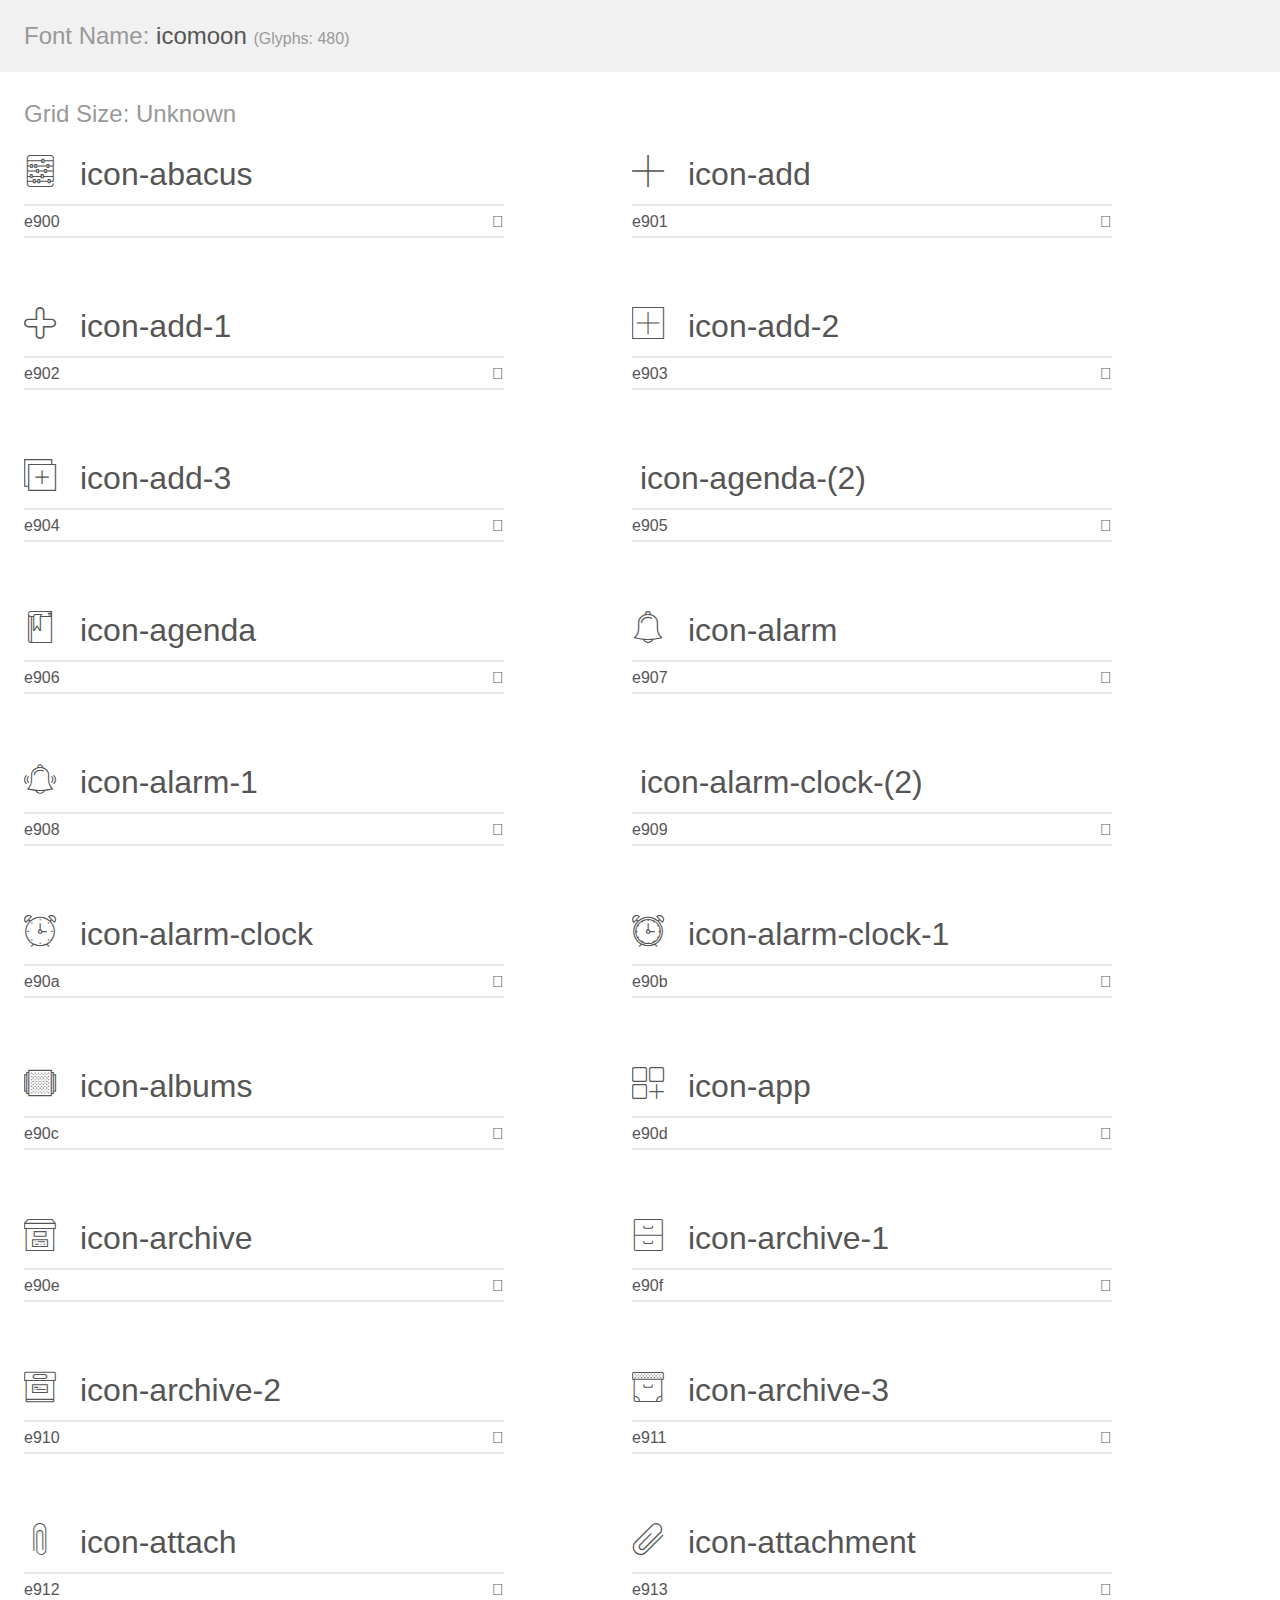
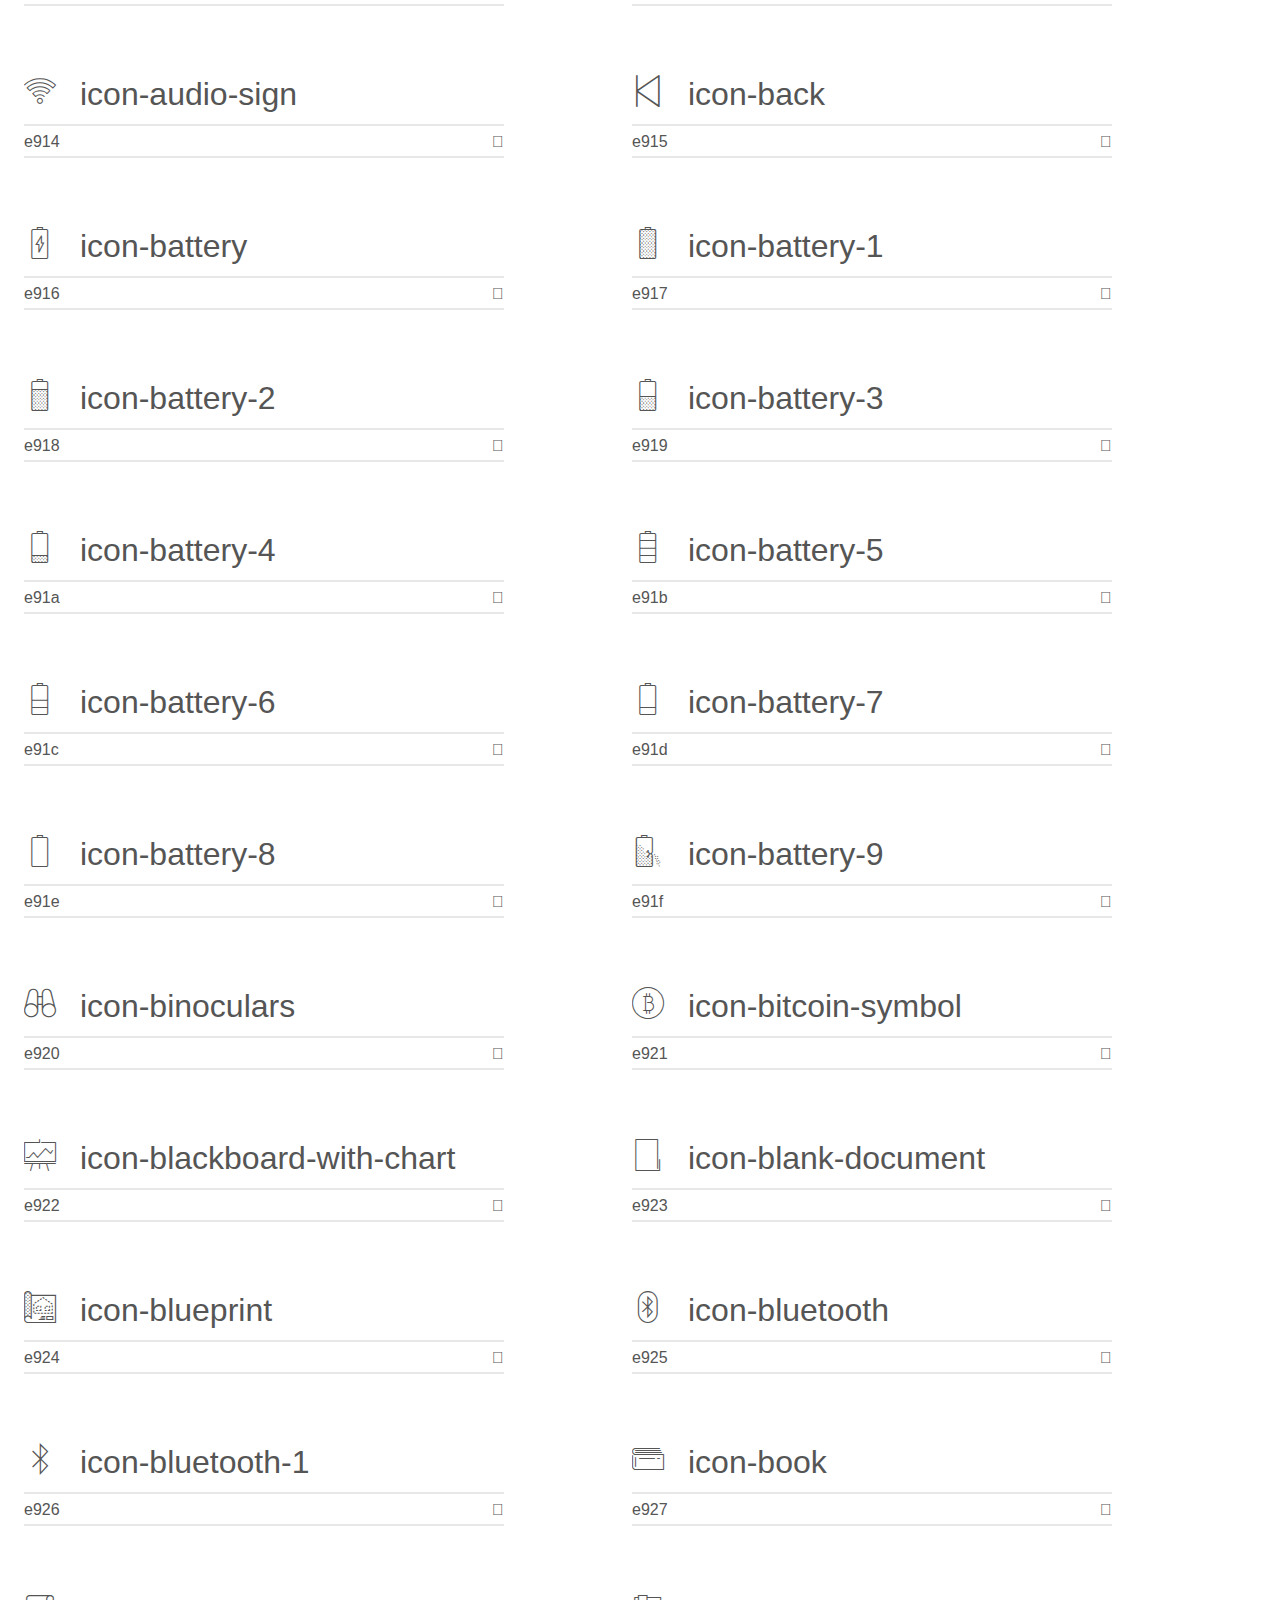
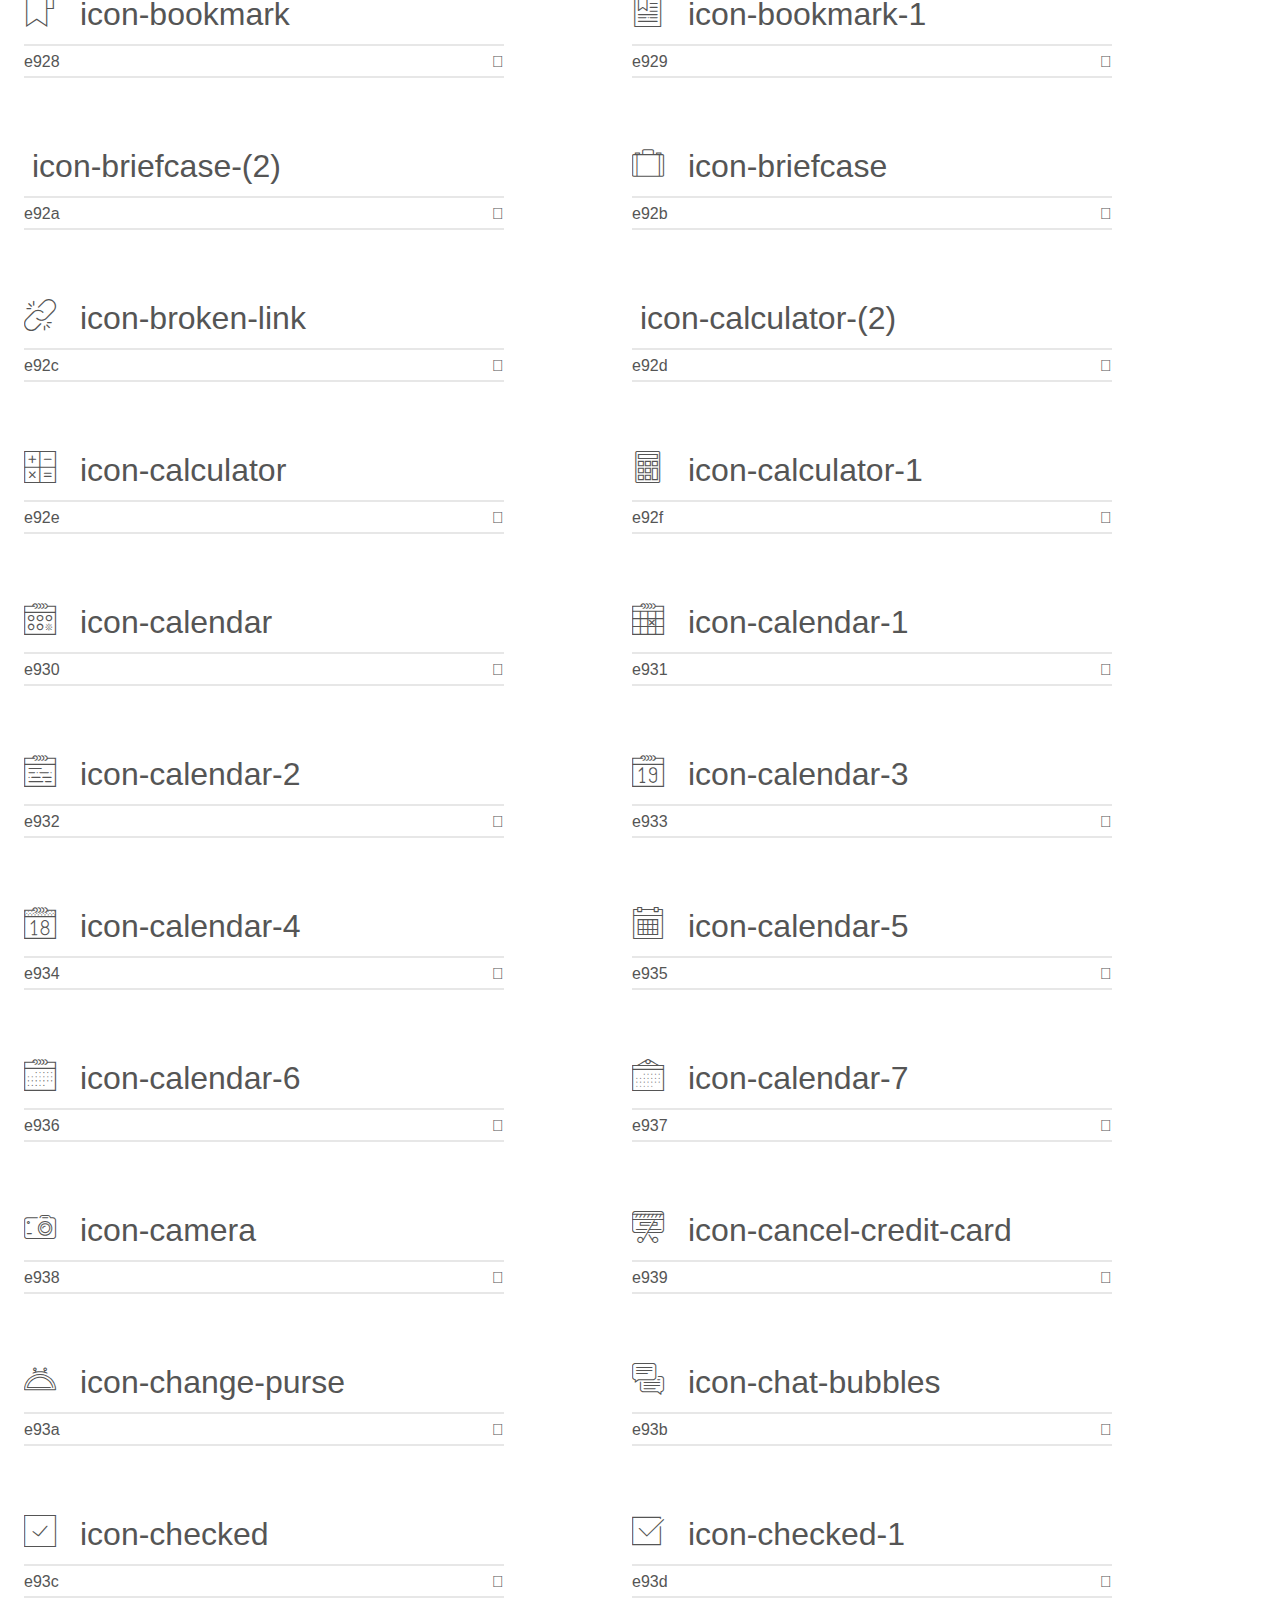
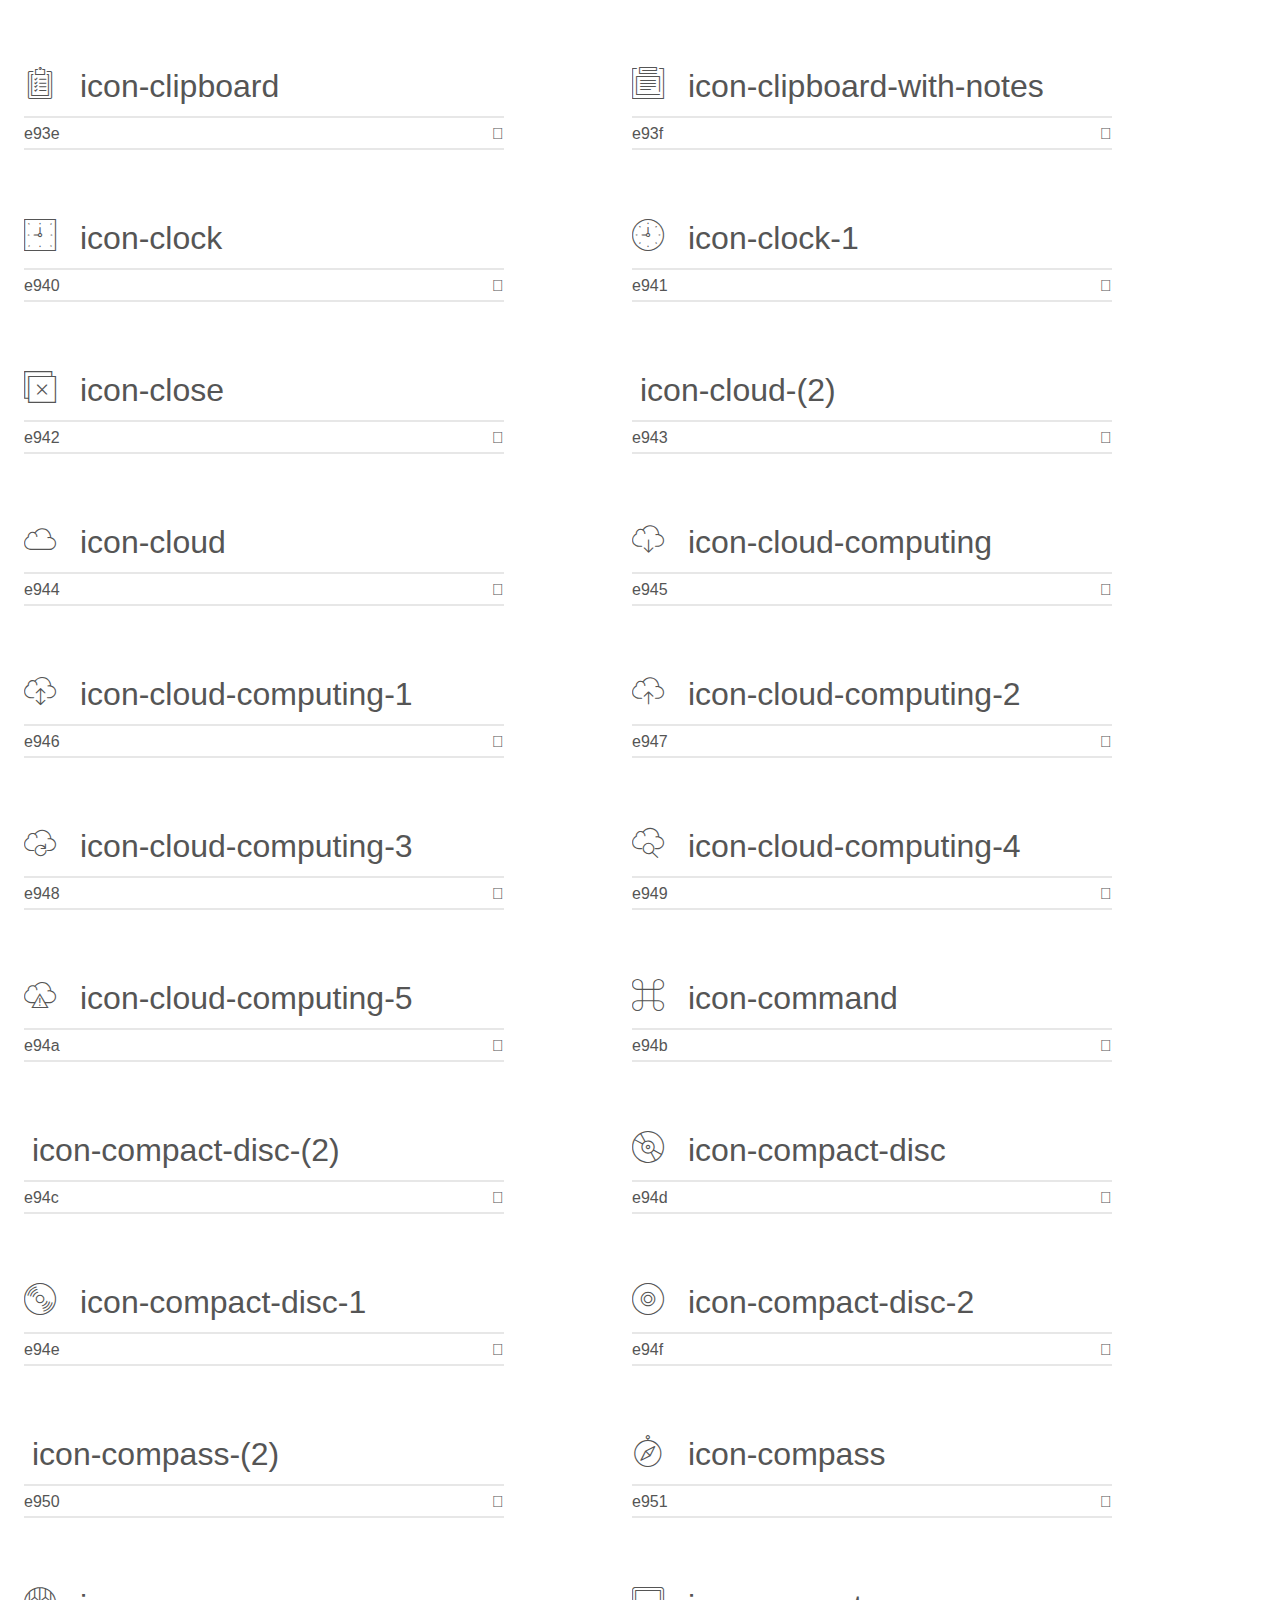
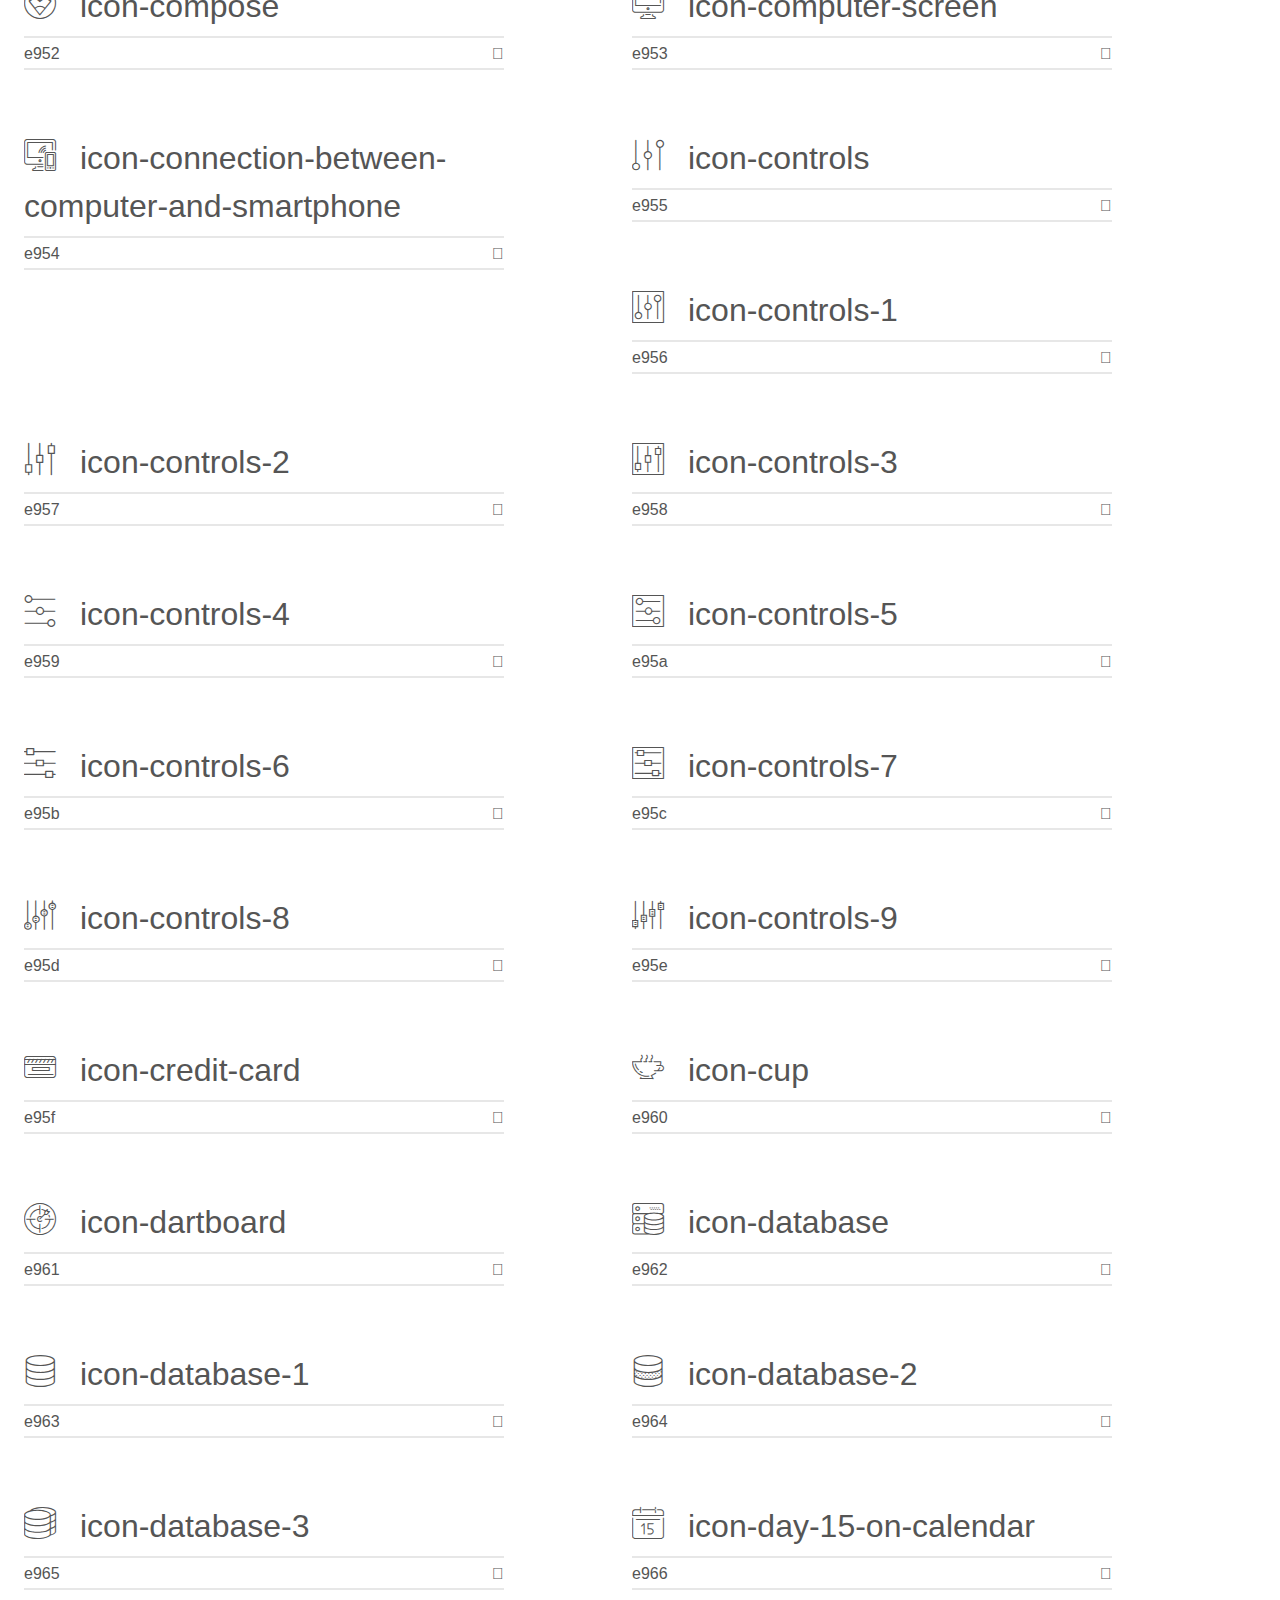
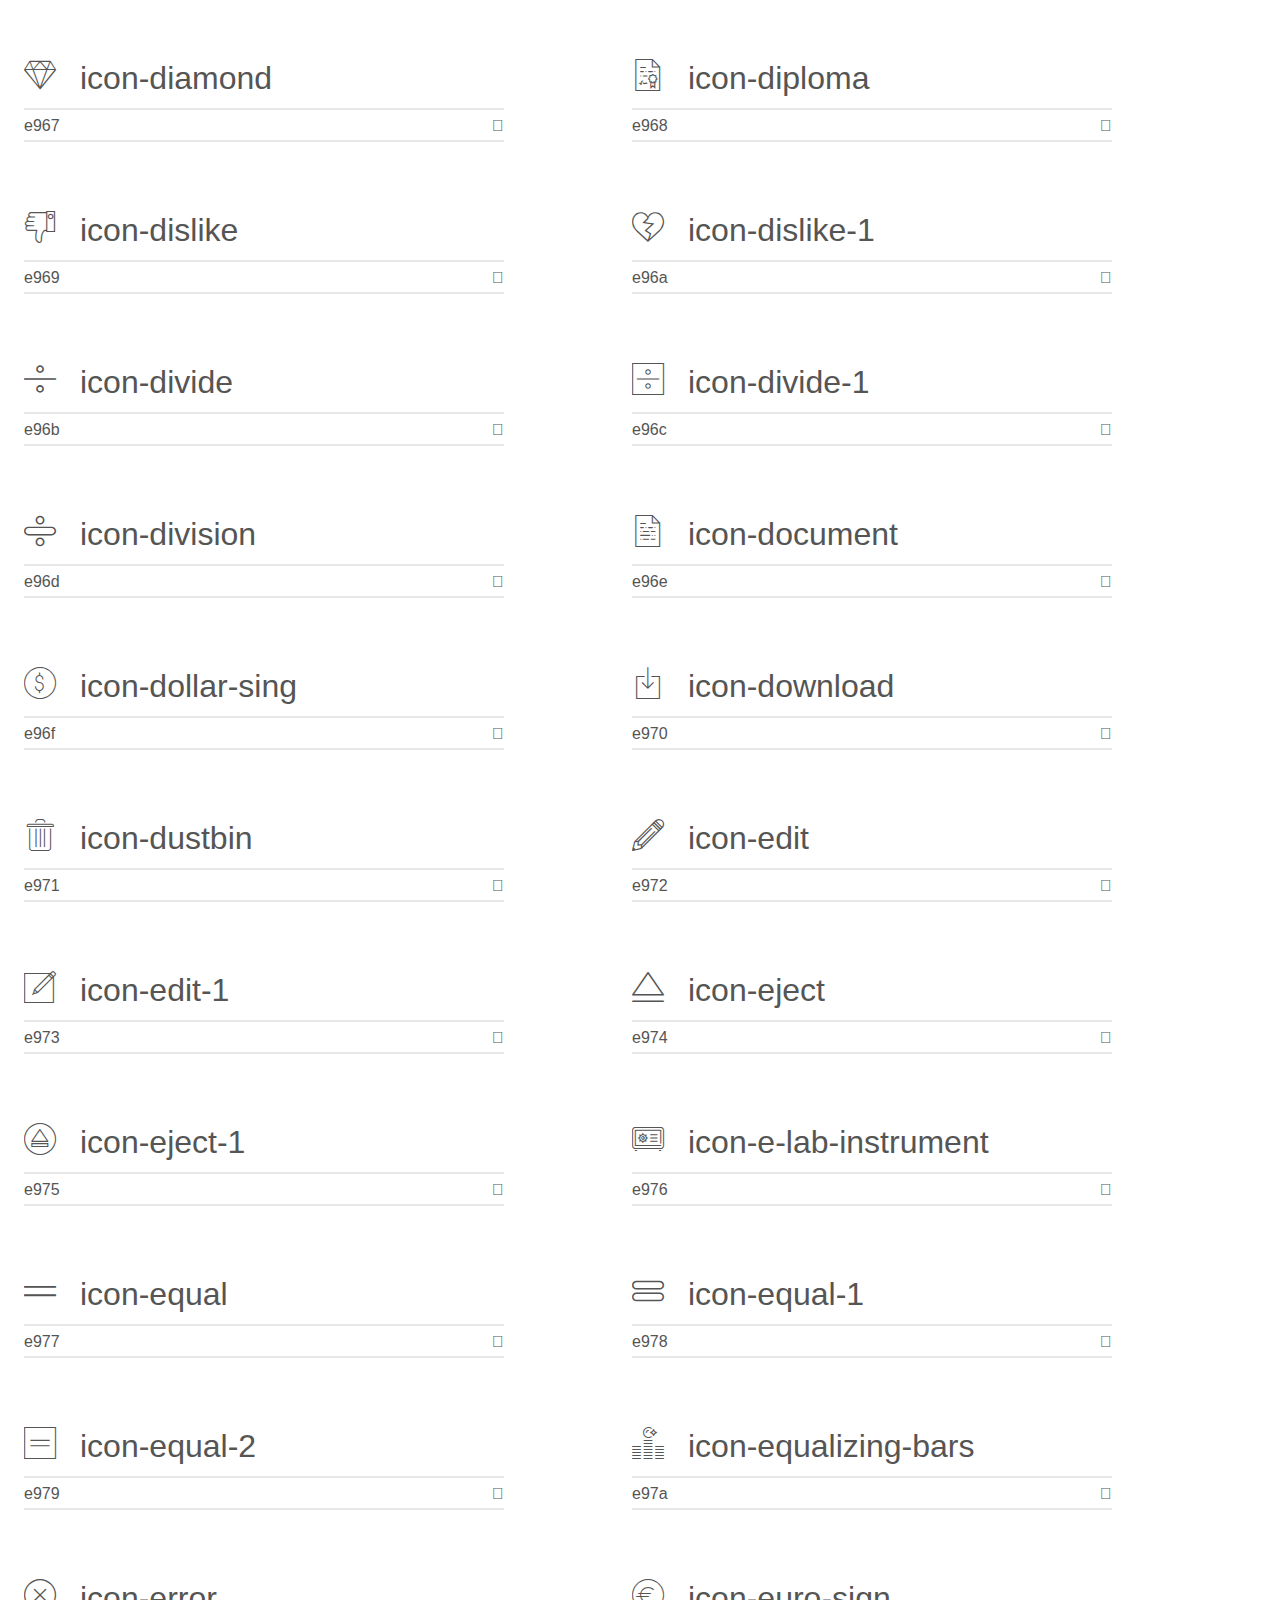
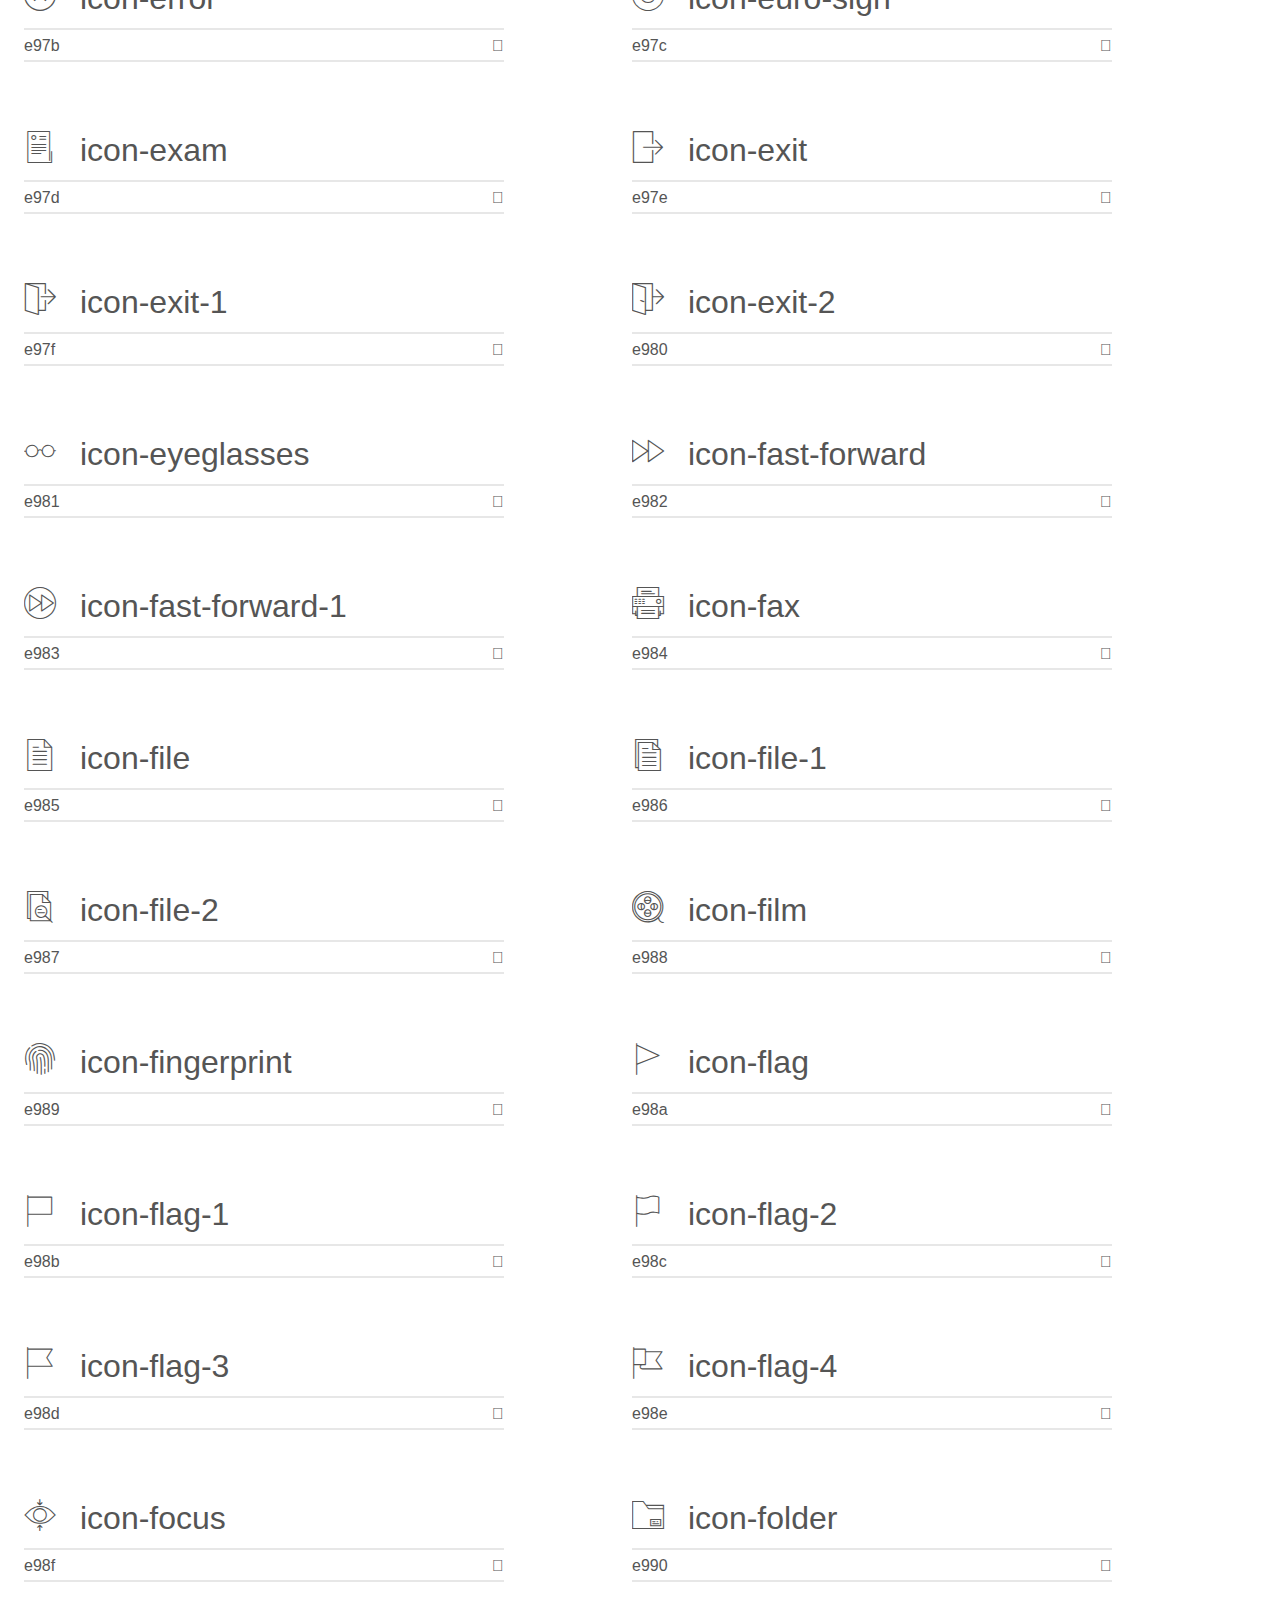
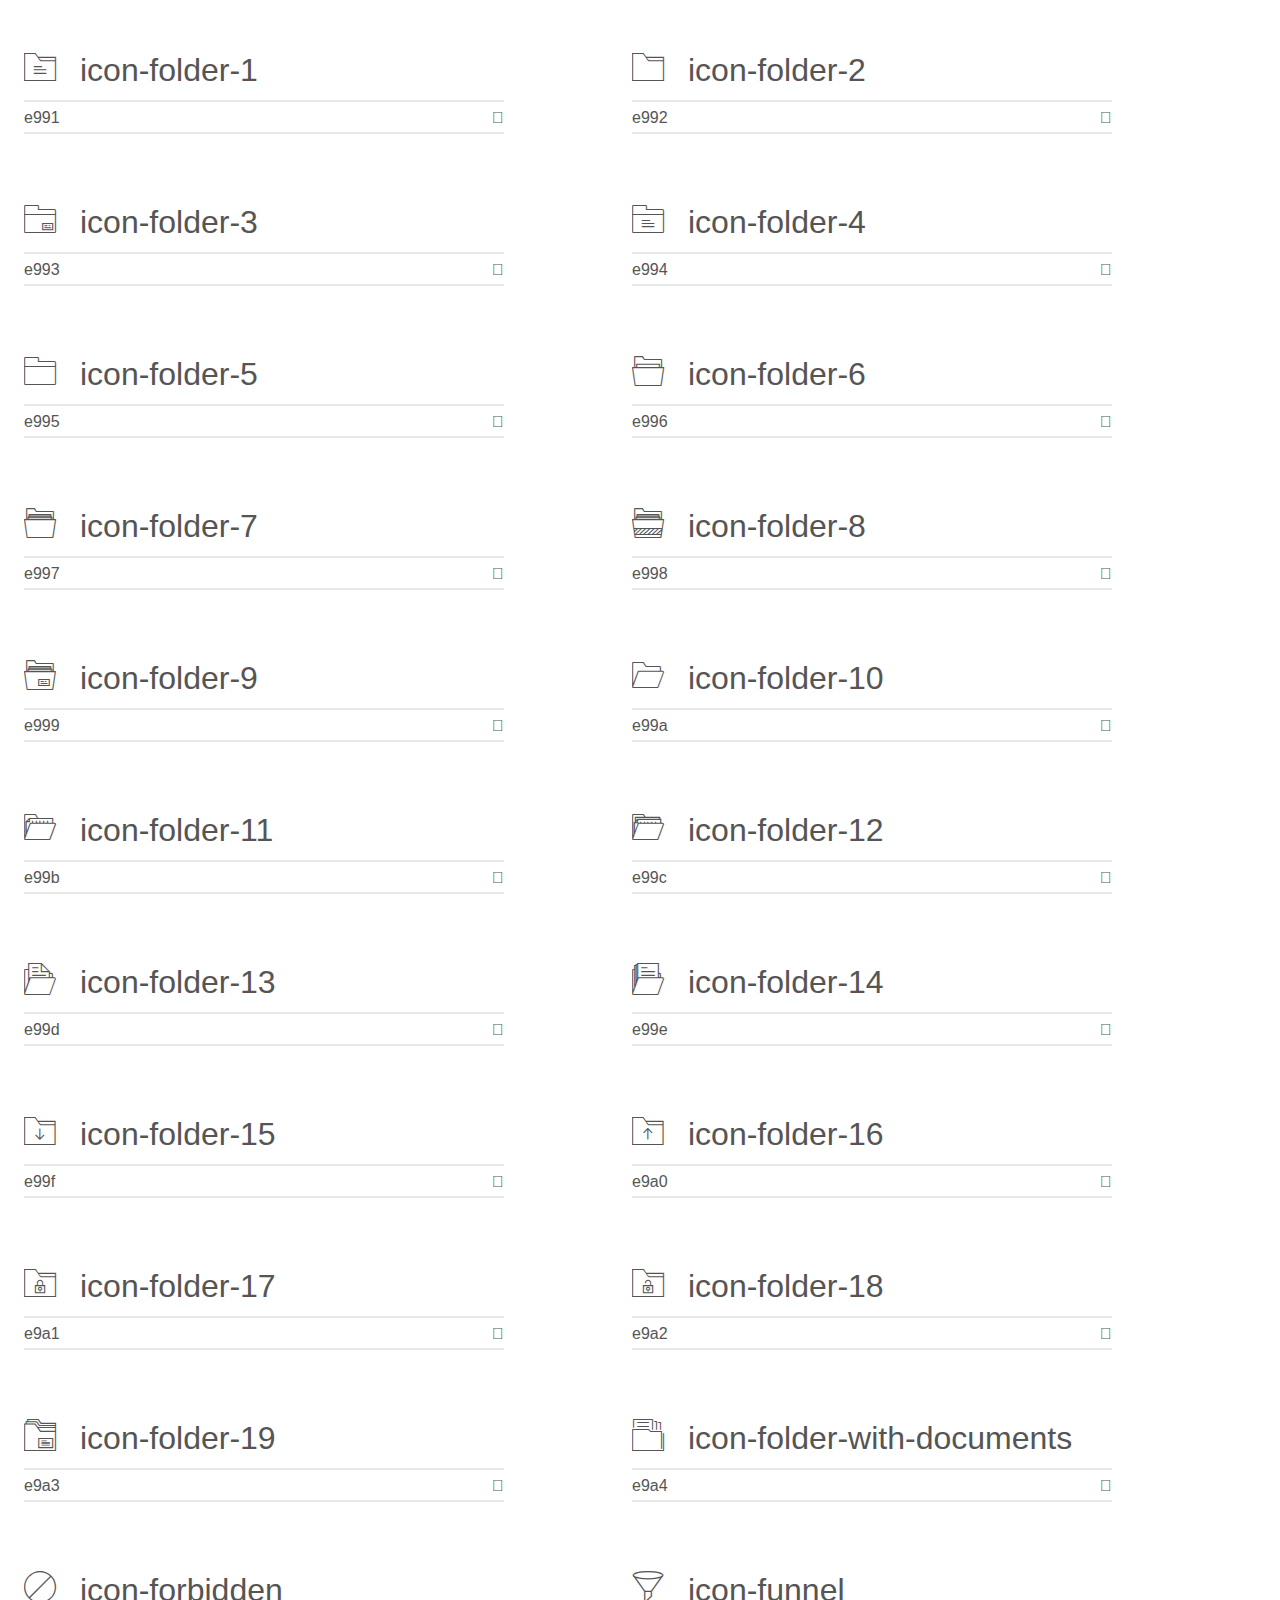
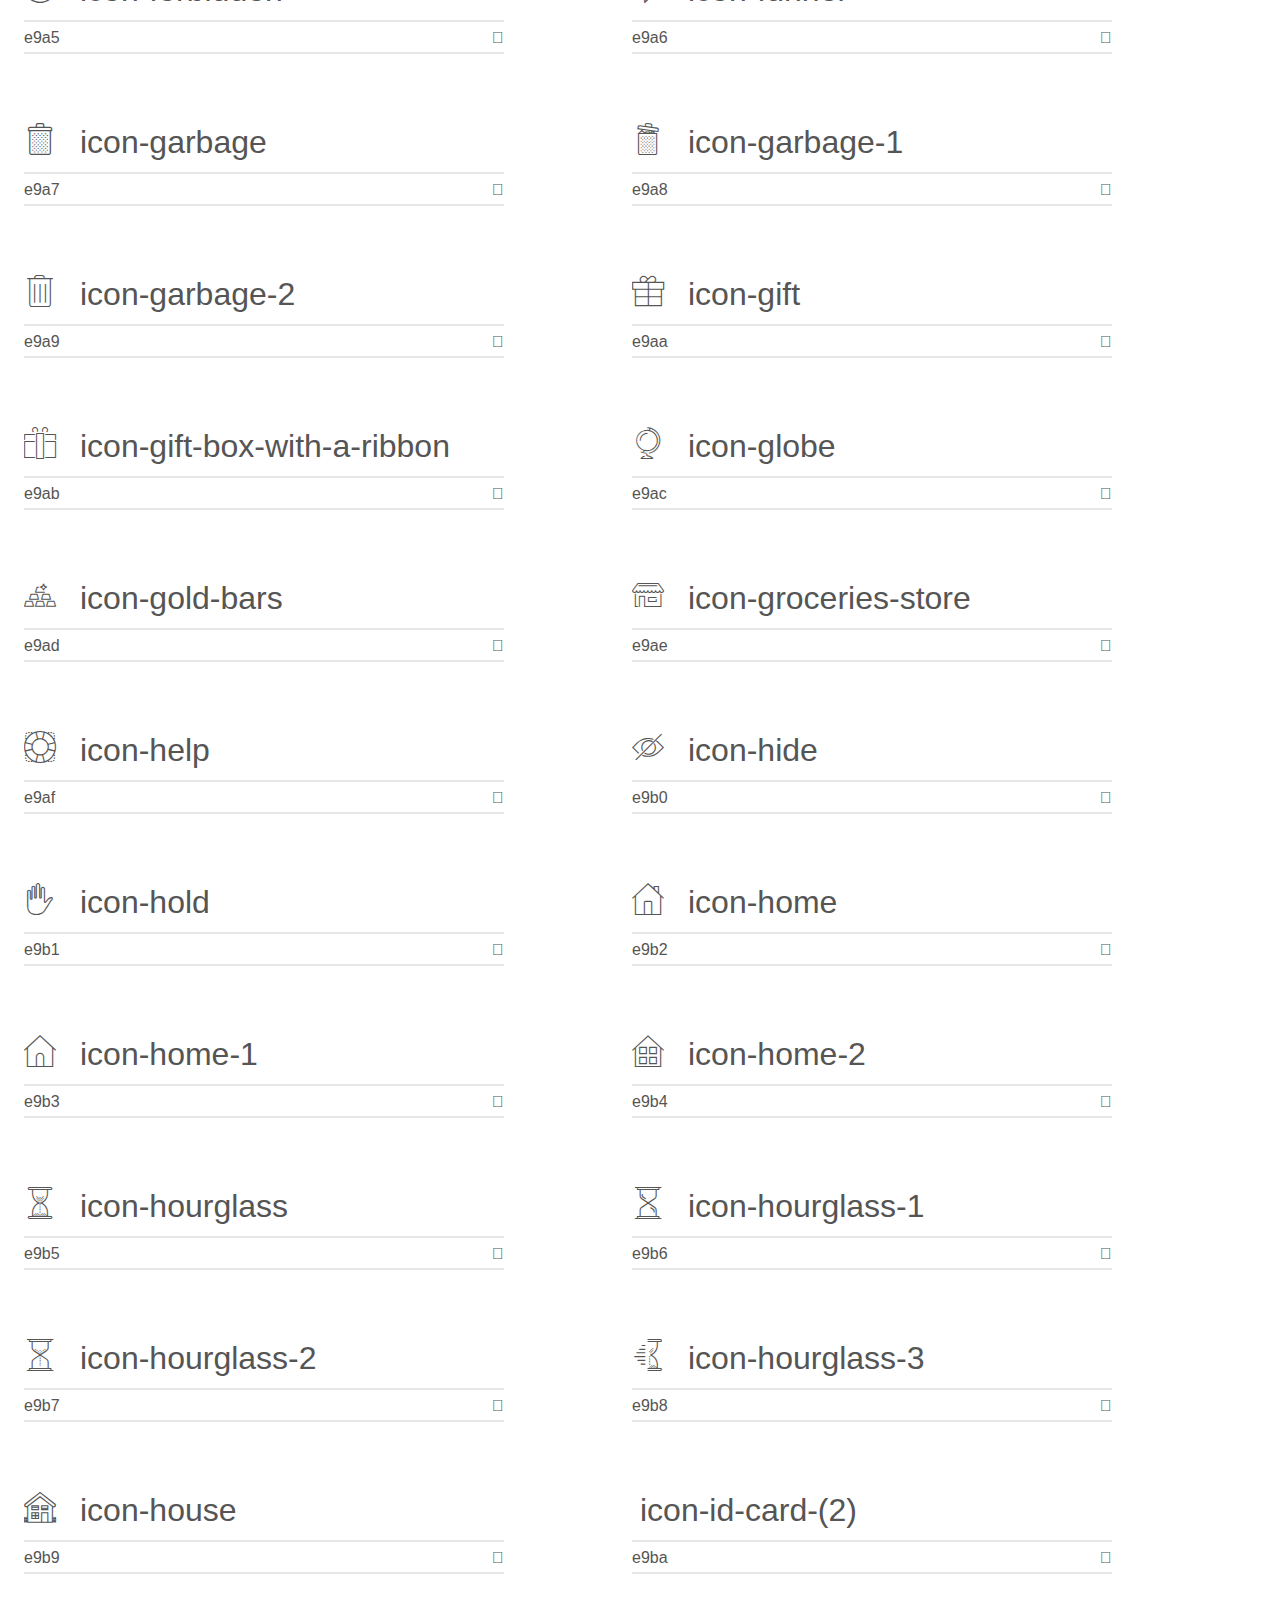
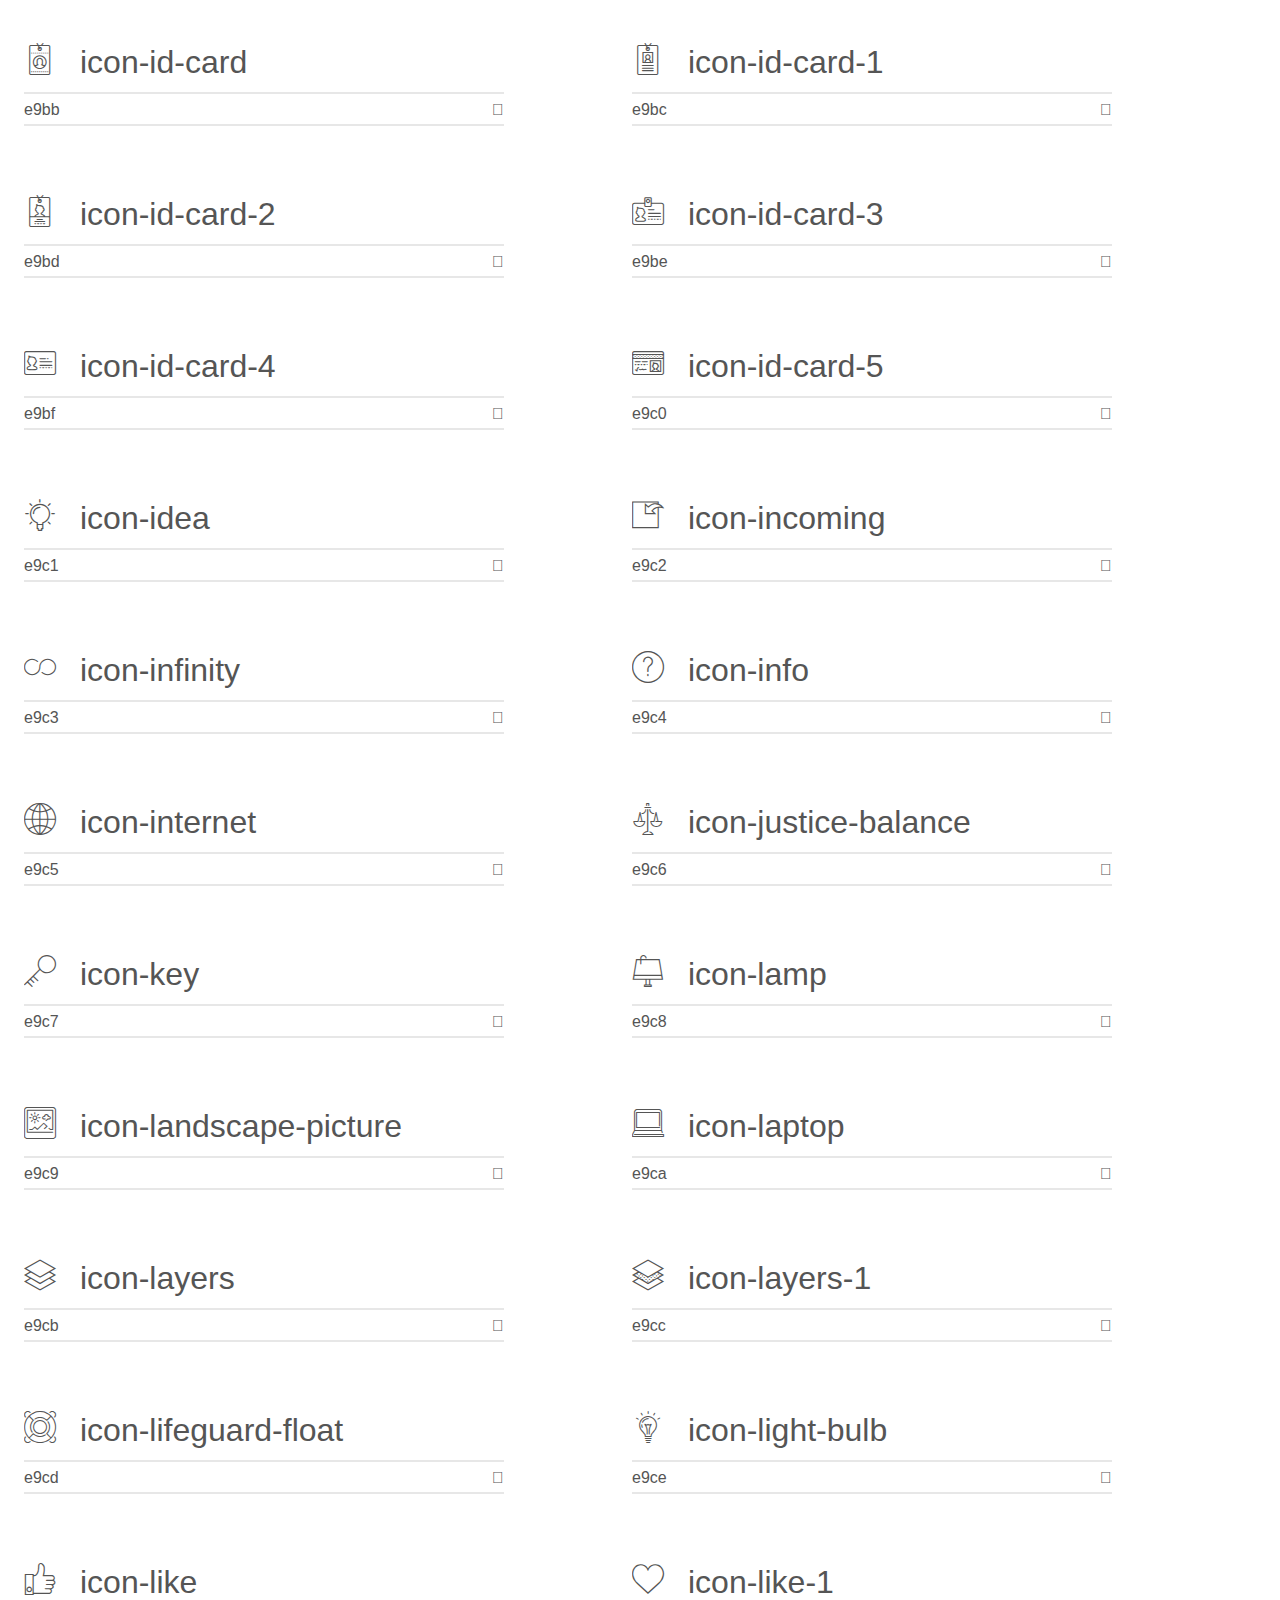
<file: icomoon/demo.html>
<!doctype html>
<html>
<head>
    <meta charset="utf-8">
    <title>IcoMoon Demo</title>
    <meta name="description" content="An Icon Font Generated By IcoMoon.io">
    <meta name="viewport" content="width=device-width, initial-scale=1">
    <link rel="stylesheet" href="demo-files/demo.css">
    <link rel="stylesheet" href="style.css"></head>
<body>
    <div class="bgc1 clearfix">
        <h1 class="mhmm mvm"><span class="fgc1">Font Name:</span> icomoon <small class="fgc1">(Glyphs:&nbsp;480)</small></h1>
    </div>
    <div class="clearfix mhl ptl">
        <h1 class="mvm mtn fgc1">Grid Size: Unknown</h1>
        <div class="glyph fs1">
            <div class="clearfix bshadow0 pbs">
                <span class="icon-abacus">
                
                </span>
                <span class="mls"> icon-abacus</span>
            </div>
            <fieldset class="fs0 size1of1 clearfix hidden-false">
                <input type="text" readonly value="e900" class="unit size1of2" />
                <input type="text" maxlength="1" readonly value="&#xe900;" class="unitRight size1of2 talign-right" />
            </fieldset>
            <div class="fs0 bshadow0 clearfix hidden-true">
                <span class="unit pvs fgc1">liga: </span>
                <input type="text" readonly value="" class="liga unitRight" />
            </div>
        </div>
        <div class="glyph fs1">
            <div class="clearfix bshadow0 pbs">
                <span class="icon-add">
                
                </span>
                <span class="mls"> icon-add</span>
            </div>
            <fieldset class="fs0 size1of1 clearfix hidden-false">
                <input type="text" readonly value="e901" class="unit size1of2" />
                <input type="text" maxlength="1" readonly value="&#xe901;" class="unitRight size1of2 talign-right" />
            </fieldset>
            <div class="fs0 bshadow0 clearfix hidden-true">
                <span class="unit pvs fgc1">liga: </span>
                <input type="text" readonly value="" class="liga unitRight" />
            </div>
        </div>
        <div class="glyph fs1">
            <div class="clearfix bshadow0 pbs">
                <span class="icon-add-1">
                
                </span>
                <span class="mls"> icon-add-1</span>
            </div>
            <fieldset class="fs0 size1of1 clearfix hidden-false">
                <input type="text" readonly value="e902" class="unit size1of2" />
                <input type="text" maxlength="1" readonly value="&#xe902;" class="unitRight size1of2 talign-right" />
            </fieldset>
            <div class="fs0 bshadow0 clearfix hidden-true">
                <span class="unit pvs fgc1">liga: </span>
                <input type="text" readonly value="" class="liga unitRight" />
            </div>
        </div>
        <div class="glyph fs1">
            <div class="clearfix bshadow0 pbs">
                <span class="icon-add-2">
                
                </span>
                <span class="mls"> icon-add-2</span>
            </div>
            <fieldset class="fs0 size1of1 clearfix hidden-false">
                <input type="text" readonly value="e903" class="unit size1of2" />
                <input type="text" maxlength="1" readonly value="&#xe903;" class="unitRight size1of2 talign-right" />
            </fieldset>
            <div class="fs0 bshadow0 clearfix hidden-true">
                <span class="unit pvs fgc1">liga: </span>
                <input type="text" readonly value="" class="liga unitRight" />
            </div>
        </div>
        <div class="glyph fs1">
            <div class="clearfix bshadow0 pbs">
                <span class="icon-add-3">
                
                </span>
                <span class="mls"> icon-add-3</span>
            </div>
            <fieldset class="fs0 size1of1 clearfix hidden-false">
                <input type="text" readonly value="e904" class="unit size1of2" />
                <input type="text" maxlength="1" readonly value="&#xe904;" class="unitRight size1of2 talign-right" />
            </fieldset>
            <div class="fs0 bshadow0 clearfix hidden-true">
                <span class="unit pvs fgc1">liga: </span>
                <input type="text" readonly value="" class="liga unitRight" />
            </div>
        </div>
        <div class="glyph fs1">
            <div class="clearfix bshadow0 pbs">
                <span class="icon-agenda-(2)">
                
                </span>
                <span class="mls"> icon-agenda-(2)</span>
            </div>
            <fieldset class="fs0 size1of1 clearfix hidden-false">
                <input type="text" readonly value="e905" class="unit size1of2" />
                <input type="text" maxlength="1" readonly value="&#xe905;" class="unitRight size1of2 talign-right" />
            </fieldset>
            <div class="fs0 bshadow0 clearfix hidden-true">
                <span class="unit pvs fgc1">liga: </span>
                <input type="text" readonly value="" class="liga unitRight" />
            </div>
        </div>
        <div class="glyph fs1">
            <div class="clearfix bshadow0 pbs">
                <span class="icon-agenda">
                
                </span>
                <span class="mls"> icon-agenda</span>
            </div>
            <fieldset class="fs0 size1of1 clearfix hidden-false">
                <input type="text" readonly value="e906" class="unit size1of2" />
                <input type="text" maxlength="1" readonly value="&#xe906;" class="unitRight size1of2 talign-right" />
            </fieldset>
            <div class="fs0 bshadow0 clearfix hidden-true">
                <span class="unit pvs fgc1">liga: </span>
                <input type="text" readonly value="" class="liga unitRight" />
            </div>
        </div>
        <div class="glyph fs1">
            <div class="clearfix bshadow0 pbs">
                <span class="icon-alarm">
                
                </span>
                <span class="mls"> icon-alarm</span>
            </div>
            <fieldset class="fs0 size1of1 clearfix hidden-false">
                <input type="text" readonly value="e907" class="unit size1of2" />
                <input type="text" maxlength="1" readonly value="&#xe907;" class="unitRight size1of2 talign-right" />
            </fieldset>
            <div class="fs0 bshadow0 clearfix hidden-true">
                <span class="unit pvs fgc1">liga: </span>
                <input type="text" readonly value="" class="liga unitRight" />
            </div>
        </div>
        <div class="glyph fs1">
            <div class="clearfix bshadow0 pbs">
                <span class="icon-alarm-1">
                
                </span>
                <span class="mls"> icon-alarm-1</span>
            </div>
            <fieldset class="fs0 size1of1 clearfix hidden-false">
                <input type="text" readonly value="e908" class="unit size1of2" />
                <input type="text" maxlength="1" readonly value="&#xe908;" class="unitRight size1of2 talign-right" />
            </fieldset>
            <div class="fs0 bshadow0 clearfix hidden-true">
                <span class="unit pvs fgc1">liga: </span>
                <input type="text" readonly value="" class="liga unitRight" />
            </div>
        </div>
        <div class="glyph fs1">
            <div class="clearfix bshadow0 pbs">
                <span class="icon-alarm-clock-(2)">
                
                </span>
                <span class="mls"> icon-alarm-clock-(2)</span>
            </div>
            <fieldset class="fs0 size1of1 clearfix hidden-false">
                <input type="text" readonly value="e909" class="unit size1of2" />
                <input type="text" maxlength="1" readonly value="&#xe909;" class="unitRight size1of2 talign-right" />
            </fieldset>
            <div class="fs0 bshadow0 clearfix hidden-true">
                <span class="unit pvs fgc1">liga: </span>
                <input type="text" readonly value="" class="liga unitRight" />
            </div>
        </div>
        <div class="glyph fs1">
            <div class="clearfix bshadow0 pbs">
                <span class="icon-alarm-clock">
                
                </span>
                <span class="mls"> icon-alarm-clock</span>
            </div>
            <fieldset class="fs0 size1of1 clearfix hidden-false">
                <input type="text" readonly value="e90a" class="unit size1of2" />
                <input type="text" maxlength="1" readonly value="&#xe90a;" class="unitRight size1of2 talign-right" />
            </fieldset>
            <div class="fs0 bshadow0 clearfix hidden-true">
                <span class="unit pvs fgc1">liga: </span>
                <input type="text" readonly value="" class="liga unitRight" />
            </div>
        </div>
        <div class="glyph fs1">
            <div class="clearfix bshadow0 pbs">
                <span class="icon-alarm-clock-1">
                
                </span>
                <span class="mls"> icon-alarm-clock-1</span>
            </div>
            <fieldset class="fs0 size1of1 clearfix hidden-false">
                <input type="text" readonly value="e90b" class="unit size1of2" />
                <input type="text" maxlength="1" readonly value="&#xe90b;" class="unitRight size1of2 talign-right" />
            </fieldset>
            <div class="fs0 bshadow0 clearfix hidden-true">
                <span class="unit pvs fgc1">liga: </span>
                <input type="text" readonly value="" class="liga unitRight" />
            </div>
        </div>
        <div class="glyph fs1">
            <div class="clearfix bshadow0 pbs">
                <span class="icon-albums">
                
                </span>
                <span class="mls"> icon-albums</span>
            </div>
            <fieldset class="fs0 size1of1 clearfix hidden-false">
                <input type="text" readonly value="e90c" class="unit size1of2" />
                <input type="text" maxlength="1" readonly value="&#xe90c;" class="unitRight size1of2 talign-right" />
            </fieldset>
            <div class="fs0 bshadow0 clearfix hidden-true">
                <span class="unit pvs fgc1">liga: </span>
                <input type="text" readonly value="" class="liga unitRight" />
            </div>
        </div>
        <div class="glyph fs1">
            <div class="clearfix bshadow0 pbs">
                <span class="icon-app">
                
                </span>
                <span class="mls"> icon-app</span>
            </div>
            <fieldset class="fs0 size1of1 clearfix hidden-false">
                <input type="text" readonly value="e90d" class="unit size1of2" />
                <input type="text" maxlength="1" readonly value="&#xe90d;" class="unitRight size1of2 talign-right" />
            </fieldset>
            <div class="fs0 bshadow0 clearfix hidden-true">
                <span class="unit pvs fgc1">liga: </span>
                <input type="text" readonly value="" class="liga unitRight" />
            </div>
        </div>
        <div class="glyph fs1">
            <div class="clearfix bshadow0 pbs">
                <span class="icon-archive">
                
                </span>
                <span class="mls"> icon-archive</span>
            </div>
            <fieldset class="fs0 size1of1 clearfix hidden-false">
                <input type="text" readonly value="e90e" class="unit size1of2" />
                <input type="text" maxlength="1" readonly value="&#xe90e;" class="unitRight size1of2 talign-right" />
            </fieldset>
            <div class="fs0 bshadow0 clearfix hidden-true">
                <span class="unit pvs fgc1">liga: </span>
                <input type="text" readonly value="" class="liga unitRight" />
            </div>
        </div>
        <div class="glyph fs1">
            <div class="clearfix bshadow0 pbs">
                <span class="icon-archive-1">
                
                </span>
                <span class="mls"> icon-archive-1</span>
            </div>
            <fieldset class="fs0 size1of1 clearfix hidden-false">
                <input type="text" readonly value="e90f" class="unit size1of2" />
                <input type="text" maxlength="1" readonly value="&#xe90f;" class="unitRight size1of2 talign-right" />
            </fieldset>
            <div class="fs0 bshadow0 clearfix hidden-true">
                <span class="unit pvs fgc1">liga: </span>
                <input type="text" readonly value="" class="liga unitRight" />
            </div>
        </div>
        <div class="glyph fs1">
            <div class="clearfix bshadow0 pbs">
                <span class="icon-archive-2">
                
                </span>
                <span class="mls"> icon-archive-2</span>
            </div>
            <fieldset class="fs0 size1of1 clearfix hidden-false">
                <input type="text" readonly value="e910" class="unit size1of2" />
                <input type="text" maxlength="1" readonly value="&#xe910;" class="unitRight size1of2 talign-right" />
            </fieldset>
            <div class="fs0 bshadow0 clearfix hidden-true">
                <span class="unit pvs fgc1">liga: </span>
                <input type="text" readonly value="" class="liga unitRight" />
            </div>
        </div>
        <div class="glyph fs1">
            <div class="clearfix bshadow0 pbs">
                <span class="icon-archive-3">
                
                </span>
                <span class="mls"> icon-archive-3</span>
            </div>
            <fieldset class="fs0 size1of1 clearfix hidden-false">
                <input type="text" readonly value="e911" class="unit size1of2" />
                <input type="text" maxlength="1" readonly value="&#xe911;" class="unitRight size1of2 talign-right" />
            </fieldset>
            <div class="fs0 bshadow0 clearfix hidden-true">
                <span class="unit pvs fgc1">liga: </span>
                <input type="text" readonly value="" class="liga unitRight" />
            </div>
        </div>
        <div class="glyph fs1">
            <div class="clearfix bshadow0 pbs">
                <span class="icon-attach">
                
                </span>
                <span class="mls"> icon-attach</span>
            </div>
            <fieldset class="fs0 size1of1 clearfix hidden-false">
                <input type="text" readonly value="e912" class="unit size1of2" />
                <input type="text" maxlength="1" readonly value="&#xe912;" class="unitRight size1of2 talign-right" />
            </fieldset>
            <div class="fs0 bshadow0 clearfix hidden-true">
                <span class="unit pvs fgc1">liga: </span>
                <input type="text" readonly value="" class="liga unitRight" />
            </div>
        </div>
        <div class="glyph fs1">
            <div class="clearfix bshadow0 pbs">
                <span class="icon-attachment">
                
                </span>
                <span class="mls"> icon-attachment</span>
            </div>
            <fieldset class="fs0 size1of1 clearfix hidden-false">
                <input type="text" readonly value="e913" class="unit size1of2" />
                <input type="text" maxlength="1" readonly value="&#xe913;" class="unitRight size1of2 talign-right" />
            </fieldset>
            <div class="fs0 bshadow0 clearfix hidden-true">
                <span class="unit pvs fgc1">liga: </span>
                <input type="text" readonly value="" class="liga unitRight" />
            </div>
        </div>
        <div class="glyph fs1">
            <div class="clearfix bshadow0 pbs">
                <span class="icon-audio-sign">
                
                </span>
                <span class="mls"> icon-audio-sign</span>
            </div>
            <fieldset class="fs0 size1of1 clearfix hidden-false">
                <input type="text" readonly value="e914" class="unit size1of2" />
                <input type="text" maxlength="1" readonly value="&#xe914;" class="unitRight size1of2 talign-right" />
            </fieldset>
            <div class="fs0 bshadow0 clearfix hidden-true">
                <span class="unit pvs fgc1">liga: </span>
                <input type="text" readonly value="" class="liga unitRight" />
            </div>
        </div>
        <div class="glyph fs1">
            <div class="clearfix bshadow0 pbs">
                <span class="icon-back">
                
                </span>
                <span class="mls"> icon-back</span>
            </div>
            <fieldset class="fs0 size1of1 clearfix hidden-false">
                <input type="text" readonly value="e915" class="unit size1of2" />
                <input type="text" maxlength="1" readonly value="&#xe915;" class="unitRight size1of2 talign-right" />
            </fieldset>
            <div class="fs0 bshadow0 clearfix hidden-true">
                <span class="unit pvs fgc1">liga: </span>
                <input type="text" readonly value="" class="liga unitRight" />
            </div>
        </div>
        <div class="glyph fs1">
            <div class="clearfix bshadow0 pbs">
                <span class="icon-battery">
                
                </span>
                <span class="mls"> icon-battery</span>
            </div>
            <fieldset class="fs0 size1of1 clearfix hidden-false">
                <input type="text" readonly value="e916" class="unit size1of2" />
                <input type="text" maxlength="1" readonly value="&#xe916;" class="unitRight size1of2 talign-right" />
            </fieldset>
            <div class="fs0 bshadow0 clearfix hidden-true">
                <span class="unit pvs fgc1">liga: </span>
                <input type="text" readonly value="" class="liga unitRight" />
            </div>
        </div>
        <div class="glyph fs1">
            <div class="clearfix bshadow0 pbs">
                <span class="icon-battery-1">
                
                </span>
                <span class="mls"> icon-battery-1</span>
            </div>
            <fieldset class="fs0 size1of1 clearfix hidden-false">
                <input type="text" readonly value="e917" class="unit size1of2" />
                <input type="text" maxlength="1" readonly value="&#xe917;" class="unitRight size1of2 talign-right" />
            </fieldset>
            <div class="fs0 bshadow0 clearfix hidden-true">
                <span class="unit pvs fgc1">liga: </span>
                <input type="text" readonly value="" class="liga unitRight" />
            </div>
        </div>
        <div class="glyph fs1">
            <div class="clearfix bshadow0 pbs">
                <span class="icon-battery-2">
                
                </span>
                <span class="mls"> icon-battery-2</span>
            </div>
            <fieldset class="fs0 size1of1 clearfix hidden-false">
                <input type="text" readonly value="e918" class="unit size1of2" />
                <input type="text" maxlength="1" readonly value="&#xe918;" class="unitRight size1of2 talign-right" />
            </fieldset>
            <div class="fs0 bshadow0 clearfix hidden-true">
                <span class="unit pvs fgc1">liga: </span>
                <input type="text" readonly value="" class="liga unitRight" />
            </div>
        </div>
        <div class="glyph fs1">
            <div class="clearfix bshadow0 pbs">
                <span class="icon-battery-3">
                
                </span>
                <span class="mls"> icon-battery-3</span>
            </div>
            <fieldset class="fs0 size1of1 clearfix hidden-false">
                <input type="text" readonly value="e919" class="unit size1of2" />
                <input type="text" maxlength="1" readonly value="&#xe919;" class="unitRight size1of2 talign-right" />
            </fieldset>
            <div class="fs0 bshadow0 clearfix hidden-true">
                <span class="unit pvs fgc1">liga: </span>
                <input type="text" readonly value="" class="liga unitRight" />
            </div>
        </div>
        <div class="glyph fs1">
            <div class="clearfix bshadow0 pbs">
                <span class="icon-battery-4">
                
                </span>
                <span class="mls"> icon-battery-4</span>
            </div>
            <fieldset class="fs0 size1of1 clearfix hidden-false">
                <input type="text" readonly value="e91a" class="unit size1of2" />
                <input type="text" maxlength="1" readonly value="&#xe91a;" class="unitRight size1of2 talign-right" />
            </fieldset>
            <div class="fs0 bshadow0 clearfix hidden-true">
                <span class="unit pvs fgc1">liga: </span>
                <input type="text" readonly value="" class="liga unitRight" />
            </div>
        </div>
        <div class="glyph fs1">
            <div class="clearfix bshadow0 pbs">
                <span class="icon-battery-5">
                
                </span>
                <span class="mls"> icon-battery-5</span>
            </div>
            <fieldset class="fs0 size1of1 clearfix hidden-false">
                <input type="text" readonly value="e91b" class="unit size1of2" />
                <input type="text" maxlength="1" readonly value="&#xe91b;" class="unitRight size1of2 talign-right" />
            </fieldset>
            <div class="fs0 bshadow0 clearfix hidden-true">
                <span class="unit pvs fgc1">liga: </span>
                <input type="text" readonly value="" class="liga unitRight" />
            </div>
        </div>
        <div class="glyph fs1">
            <div class="clearfix bshadow0 pbs">
                <span class="icon-battery-6">
                
                </span>
                <span class="mls"> icon-battery-6</span>
            </div>
            <fieldset class="fs0 size1of1 clearfix hidden-false">
                <input type="text" readonly value="e91c" class="unit size1of2" />
                <input type="text" maxlength="1" readonly value="&#xe91c;" class="unitRight size1of2 talign-right" />
            </fieldset>
            <div class="fs0 bshadow0 clearfix hidden-true">
                <span class="unit pvs fgc1">liga: </span>
                <input type="text" readonly value="" class="liga unitRight" />
            </div>
        </div>
        <div class="glyph fs1">
            <div class="clearfix bshadow0 pbs">
                <span class="icon-battery-7">
                
                </span>
                <span class="mls"> icon-battery-7</span>
            </div>
            <fieldset class="fs0 size1of1 clearfix hidden-false">
                <input type="text" readonly value="e91d" class="unit size1of2" />
                <input type="text" maxlength="1" readonly value="&#xe91d;" class="unitRight size1of2 talign-right" />
            </fieldset>
            <div class="fs0 bshadow0 clearfix hidden-true">
                <span class="unit pvs fgc1">liga: </span>
                <input type="text" readonly value="" class="liga unitRight" />
            </div>
        </div>
        <div class="glyph fs1">
            <div class="clearfix bshadow0 pbs">
                <span class="icon-battery-8">
                
                </span>
                <span class="mls"> icon-battery-8</span>
            </div>
            <fieldset class="fs0 size1of1 clearfix hidden-false">
                <input type="text" readonly value="e91e" class="unit size1of2" />
                <input type="text" maxlength="1" readonly value="&#xe91e;" class="unitRight size1of2 talign-right" />
            </fieldset>
            <div class="fs0 bshadow0 clearfix hidden-true">
                <span class="unit pvs fgc1">liga: </span>
                <input type="text" readonly value="" class="liga unitRight" />
            </div>
        </div>
        <div class="glyph fs1">
            <div class="clearfix bshadow0 pbs">
                <span class="icon-battery-9">
                
                </span>
                <span class="mls"> icon-battery-9</span>
            </div>
            <fieldset class="fs0 size1of1 clearfix hidden-false">
                <input type="text" readonly value="e91f" class="unit size1of2" />
                <input type="text" maxlength="1" readonly value="&#xe91f;" class="unitRight size1of2 talign-right" />
            </fieldset>
            <div class="fs0 bshadow0 clearfix hidden-true">
                <span class="unit pvs fgc1">liga: </span>
                <input type="text" readonly value="" class="liga unitRight" />
            </div>
        </div>
        <div class="glyph fs1">
            <div class="clearfix bshadow0 pbs">
                <span class="icon-binoculars">
                
                </span>
                <span class="mls"> icon-binoculars</span>
            </div>
            <fieldset class="fs0 size1of1 clearfix hidden-false">
                <input type="text" readonly value="e920" class="unit size1of2" />
                <input type="text" maxlength="1" readonly value="&#xe920;" class="unitRight size1of2 talign-right" />
            </fieldset>
            <div class="fs0 bshadow0 clearfix hidden-true">
                <span class="unit pvs fgc1">liga: </span>
                <input type="text" readonly value="" class="liga unitRight" />
            </div>
        </div>
        <div class="glyph fs1">
            <div class="clearfix bshadow0 pbs">
                <span class="icon-bitcoin-symbol">
                
                </span>
                <span class="mls"> icon-bitcoin-symbol</span>
            </div>
            <fieldset class="fs0 size1of1 clearfix hidden-false">
                <input type="text" readonly value="e921" class="unit size1of2" />
                <input type="text" maxlength="1" readonly value="&#xe921;" class="unitRight size1of2 talign-right" />
            </fieldset>
            <div class="fs0 bshadow0 clearfix hidden-true">
                <span class="unit pvs fgc1">liga: </span>
                <input type="text" readonly value="" class="liga unitRight" />
            </div>
        </div>
        <div class="glyph fs1">
            <div class="clearfix bshadow0 pbs">
                <span class="icon-blackboard-with-chart">
                
                </span>
                <span class="mls"> icon-blackboard-with-chart</span>
            </div>
            <fieldset class="fs0 size1of1 clearfix hidden-false">
                <input type="text" readonly value="e922" class="unit size1of2" />
                <input type="text" maxlength="1" readonly value="&#xe922;" class="unitRight size1of2 talign-right" />
            </fieldset>
            <div class="fs0 bshadow0 clearfix hidden-true">
                <span class="unit pvs fgc1">liga: </span>
                <input type="text" readonly value="" class="liga unitRight" />
            </div>
        </div>
        <div class="glyph fs1">
            <div class="clearfix bshadow0 pbs">
                <span class="icon-blank-document">
                
                </span>
                <span class="mls"> icon-blank-document</span>
            </div>
            <fieldset class="fs0 size1of1 clearfix hidden-false">
                <input type="text" readonly value="e923" class="unit size1of2" />
                <input type="text" maxlength="1" readonly value="&#xe923;" class="unitRight size1of2 talign-right" />
            </fieldset>
            <div class="fs0 bshadow0 clearfix hidden-true">
                <span class="unit pvs fgc1">liga: </span>
                <input type="text" readonly value="" class="liga unitRight" />
            </div>
        </div>
        <div class="glyph fs1">
            <div class="clearfix bshadow0 pbs">
                <span class="icon-blueprint">
                
                </span>
                <span class="mls"> icon-blueprint</span>
            </div>
            <fieldset class="fs0 size1of1 clearfix hidden-false">
                <input type="text" readonly value="e924" class="unit size1of2" />
                <input type="text" maxlength="1" readonly value="&#xe924;" class="unitRight size1of2 talign-right" />
            </fieldset>
            <div class="fs0 bshadow0 clearfix hidden-true">
                <span class="unit pvs fgc1">liga: </span>
                <input type="text" readonly value="" class="liga unitRight" />
            </div>
        </div>
        <div class="glyph fs1">
            <div class="clearfix bshadow0 pbs">
                <span class="icon-bluetooth">
                
                </span>
                <span class="mls"> icon-bluetooth</span>
            </div>
            <fieldset class="fs0 size1of1 clearfix hidden-false">
                <input type="text" readonly value="e925" class="unit size1of2" />
                <input type="text" maxlength="1" readonly value="&#xe925;" class="unitRight size1of2 talign-right" />
            </fieldset>
            <div class="fs0 bshadow0 clearfix hidden-true">
                <span class="unit pvs fgc1">liga: </span>
                <input type="text" readonly value="" class="liga unitRight" />
            </div>
        </div>
        <div class="glyph fs1">
            <div class="clearfix bshadow0 pbs">
                <span class="icon-bluetooth-1">
                
                </span>
                <span class="mls"> icon-bluetooth-1</span>
            </div>
            <fieldset class="fs0 size1of1 clearfix hidden-false">
                <input type="text" readonly value="e926" class="unit size1of2" />
                <input type="text" maxlength="1" readonly value="&#xe926;" class="unitRight size1of2 talign-right" />
            </fieldset>
            <div class="fs0 bshadow0 clearfix hidden-true">
                <span class="unit pvs fgc1">liga: </span>
                <input type="text" readonly value="" class="liga unitRight" />
            </div>
        </div>
        <div class="glyph fs1">
            <div class="clearfix bshadow0 pbs">
                <span class="icon-book">
                
                </span>
                <span class="mls"> icon-book</span>
            </div>
            <fieldset class="fs0 size1of1 clearfix hidden-false">
                <input type="text" readonly value="e927" class="unit size1of2" />
                <input type="text" maxlength="1" readonly value="&#xe927;" class="unitRight size1of2 talign-right" />
            </fieldset>
            <div class="fs0 bshadow0 clearfix hidden-true">
                <span class="unit pvs fgc1">liga: </span>
                <input type="text" readonly value="" class="liga unitRight" />
            </div>
        </div>
        <div class="glyph fs1">
            <div class="clearfix bshadow0 pbs">
                <span class="icon-bookmark">
                
                </span>
                <span class="mls"> icon-bookmark</span>
            </div>
            <fieldset class="fs0 size1of1 clearfix hidden-false">
                <input type="text" readonly value="e928" class="unit size1of2" />
                <input type="text" maxlength="1" readonly value="&#xe928;" class="unitRight size1of2 talign-right" />
            </fieldset>
            <div class="fs0 bshadow0 clearfix hidden-true">
                <span class="unit pvs fgc1">liga: </span>
                <input type="text" readonly value="" class="liga unitRight" />
            </div>
        </div>
        <div class="glyph fs1">
            <div class="clearfix bshadow0 pbs">
                <span class="icon-bookmark-1">
                
                </span>
                <span class="mls"> icon-bookmark-1</span>
            </div>
            <fieldset class="fs0 size1of1 clearfix hidden-false">
                <input type="text" readonly value="e929" class="unit size1of2" />
                <input type="text" maxlength="1" readonly value="&#xe929;" class="unitRight size1of2 talign-right" />
            </fieldset>
            <div class="fs0 bshadow0 clearfix hidden-true">
                <span class="unit pvs fgc1">liga: </span>
                <input type="text" readonly value="" class="liga unitRight" />
            </div>
        </div>
        <div class="glyph fs1">
            <div class="clearfix bshadow0 pbs">
                <span class="icon-briefcase-(2)">
                
                </span>
                <span class="mls"> icon-briefcase-(2)</span>
            </div>
            <fieldset class="fs0 size1of1 clearfix hidden-false">
                <input type="text" readonly value="e92a" class="unit size1of2" />
                <input type="text" maxlength="1" readonly value="&#xe92a;" class="unitRight size1of2 talign-right" />
            </fieldset>
            <div class="fs0 bshadow0 clearfix hidden-true">
                <span class="unit pvs fgc1">liga: </span>
                <input type="text" readonly value="" class="liga unitRight" />
            </div>
        </div>
        <div class="glyph fs1">
            <div class="clearfix bshadow0 pbs">
                <span class="icon-briefcase">
                
                </span>
                <span class="mls"> icon-briefcase</span>
            </div>
            <fieldset class="fs0 size1of1 clearfix hidden-false">
                <input type="text" readonly value="e92b" class="unit size1of2" />
                <input type="text" maxlength="1" readonly value="&#xe92b;" class="unitRight size1of2 talign-right" />
            </fieldset>
            <div class="fs0 bshadow0 clearfix hidden-true">
                <span class="unit pvs fgc1">liga: </span>
                <input type="text" readonly value="" class="liga unitRight" />
            </div>
        </div>
        <div class="glyph fs1">
            <div class="clearfix bshadow0 pbs">
                <span class="icon-broken-link">
                
                </span>
                <span class="mls"> icon-broken-link</span>
            </div>
            <fieldset class="fs0 size1of1 clearfix hidden-false">
                <input type="text" readonly value="e92c" class="unit size1of2" />
                <input type="text" maxlength="1" readonly value="&#xe92c;" class="unitRight size1of2 talign-right" />
            </fieldset>
            <div class="fs0 bshadow0 clearfix hidden-true">
                <span class="unit pvs fgc1">liga: </span>
                <input type="text" readonly value="" class="liga unitRight" />
            </div>
        </div>
        <div class="glyph fs1">
            <div class="clearfix bshadow0 pbs">
                <span class="icon-calculator-(2)">
                
                </span>
                <span class="mls"> icon-calculator-(2)</span>
            </div>
            <fieldset class="fs0 size1of1 clearfix hidden-false">
                <input type="text" readonly value="e92d" class="unit size1of2" />
                <input type="text" maxlength="1" readonly value="&#xe92d;" class="unitRight size1of2 talign-right" />
            </fieldset>
            <div class="fs0 bshadow0 clearfix hidden-true">
                <span class="unit pvs fgc1">liga: </span>
                <input type="text" readonly value="" class="liga unitRight" />
            </div>
        </div>
        <div class="glyph fs1">
            <div class="clearfix bshadow0 pbs">
                <span class="icon-calculator">
                
                </span>
                <span class="mls"> icon-calculator</span>
            </div>
            <fieldset class="fs0 size1of1 clearfix hidden-false">
                <input type="text" readonly value="e92e" class="unit size1of2" />
                <input type="text" maxlength="1" readonly value="&#xe92e;" class="unitRight size1of2 talign-right" />
            </fieldset>
            <div class="fs0 bshadow0 clearfix hidden-true">
                <span class="unit pvs fgc1">liga: </span>
                <input type="text" readonly value="" class="liga unitRight" />
            </div>
        </div>
        <div class="glyph fs1">
            <div class="clearfix bshadow0 pbs">
                <span class="icon-calculator-1">
                
                </span>
                <span class="mls"> icon-calculator-1</span>
            </div>
            <fieldset class="fs0 size1of1 clearfix hidden-false">
                <input type="text" readonly value="e92f" class="unit size1of2" />
                <input type="text" maxlength="1" readonly value="&#xe92f;" class="unitRight size1of2 talign-right" />
            </fieldset>
            <div class="fs0 bshadow0 clearfix hidden-true">
                <span class="unit pvs fgc1">liga: </span>
                <input type="text" readonly value="" class="liga unitRight" />
            </div>
        </div>
        <div class="glyph fs1">
            <div class="clearfix bshadow0 pbs">
                <span class="icon-calendar">
                
                </span>
                <span class="mls"> icon-calendar</span>
            </div>
            <fieldset class="fs0 size1of1 clearfix hidden-false">
                <input type="text" readonly value="e930" class="unit size1of2" />
                <input type="text" maxlength="1" readonly value="&#xe930;" class="unitRight size1of2 talign-right" />
            </fieldset>
            <div class="fs0 bshadow0 clearfix hidden-true">
                <span class="unit pvs fgc1">liga: </span>
                <input type="text" readonly value="" class="liga unitRight" />
            </div>
        </div>
        <div class="glyph fs1">
            <div class="clearfix bshadow0 pbs">
                <span class="icon-calendar-1">
                
                </span>
                <span class="mls"> icon-calendar-1</span>
            </div>
            <fieldset class="fs0 size1of1 clearfix hidden-false">
                <input type="text" readonly value="e931" class="unit size1of2" />
                <input type="text" maxlength="1" readonly value="&#xe931;" class="unitRight size1of2 talign-right" />
            </fieldset>
            <div class="fs0 bshadow0 clearfix hidden-true">
                <span class="unit pvs fgc1">liga: </span>
                <input type="text" readonly value="" class="liga unitRight" />
            </div>
        </div>
        <div class="glyph fs1">
            <div class="clearfix bshadow0 pbs">
                <span class="icon-calendar-2">
                
                </span>
                <span class="mls"> icon-calendar-2</span>
            </div>
            <fieldset class="fs0 size1of1 clearfix hidden-false">
                <input type="text" readonly value="e932" class="unit size1of2" />
                <input type="text" maxlength="1" readonly value="&#xe932;" class="unitRight size1of2 talign-right" />
            </fieldset>
            <div class="fs0 bshadow0 clearfix hidden-true">
                <span class="unit pvs fgc1">liga: </span>
                <input type="text" readonly value="" class="liga unitRight" />
            </div>
        </div>
        <div class="glyph fs1">
            <div class="clearfix bshadow0 pbs">
                <span class="icon-calendar-3">
                
                </span>
                <span class="mls"> icon-calendar-3</span>
            </div>
            <fieldset class="fs0 size1of1 clearfix hidden-false">
                <input type="text" readonly value="e933" class="unit size1of2" />
                <input type="text" maxlength="1" readonly value="&#xe933;" class="unitRight size1of2 talign-right" />
            </fieldset>
            <div class="fs0 bshadow0 clearfix hidden-true">
                <span class="unit pvs fgc1">liga: </span>
                <input type="text" readonly value="" class="liga unitRight" />
            </div>
        </div>
        <div class="glyph fs1">
            <div class="clearfix bshadow0 pbs">
                <span class="icon-calendar-4">
                
                </span>
                <span class="mls"> icon-calendar-4</span>
            </div>
            <fieldset class="fs0 size1of1 clearfix hidden-false">
                <input type="text" readonly value="e934" class="unit size1of2" />
                <input type="text" maxlength="1" readonly value="&#xe934;" class="unitRight size1of2 talign-right" />
            </fieldset>
            <div class="fs0 bshadow0 clearfix hidden-true">
                <span class="unit pvs fgc1">liga: </span>
                <input type="text" readonly value="" class="liga unitRight" />
            </div>
        </div>
        <div class="glyph fs1">
            <div class="clearfix bshadow0 pbs">
                <span class="icon-calendar-5">
                
                </span>
                <span class="mls"> icon-calendar-5</span>
            </div>
            <fieldset class="fs0 size1of1 clearfix hidden-false">
                <input type="text" readonly value="e935" class="unit size1of2" />
                <input type="text" maxlength="1" readonly value="&#xe935;" class="unitRight size1of2 talign-right" />
            </fieldset>
            <div class="fs0 bshadow0 clearfix hidden-true">
                <span class="unit pvs fgc1">liga: </span>
                <input type="text" readonly value="" class="liga unitRight" />
            </div>
        </div>
        <div class="glyph fs1">
            <div class="clearfix bshadow0 pbs">
                <span class="icon-calendar-6">
                
                </span>
                <span class="mls"> icon-calendar-6</span>
            </div>
            <fieldset class="fs0 size1of1 clearfix hidden-false">
                <input type="text" readonly value="e936" class="unit size1of2" />
                <input type="text" maxlength="1" readonly value="&#xe936;" class="unitRight size1of2 talign-right" />
            </fieldset>
            <div class="fs0 bshadow0 clearfix hidden-true">
                <span class="unit pvs fgc1">liga: </span>
                <input type="text" readonly value="" class="liga unitRight" />
            </div>
        </div>
        <div class="glyph fs1">
            <div class="clearfix bshadow0 pbs">
                <span class="icon-calendar-7">
                
                </span>
                <span class="mls"> icon-calendar-7</span>
            </div>
            <fieldset class="fs0 size1of1 clearfix hidden-false">
                <input type="text" readonly value="e937" class="unit size1of2" />
                <input type="text" maxlength="1" readonly value="&#xe937;" class="unitRight size1of2 talign-right" />
            </fieldset>
            <div class="fs0 bshadow0 clearfix hidden-true">
                <span class="unit pvs fgc1">liga: </span>
                <input type="text" readonly value="" class="liga unitRight" />
            </div>
        </div>
        <div class="glyph fs1">
            <div class="clearfix bshadow0 pbs">
                <span class="icon-camera">
                
                </span>
                <span class="mls"> icon-camera</span>
            </div>
            <fieldset class="fs0 size1of1 clearfix hidden-false">
                <input type="text" readonly value="e938" class="unit size1of2" />
                <input type="text" maxlength="1" readonly value="&#xe938;" class="unitRight size1of2 talign-right" />
            </fieldset>
            <div class="fs0 bshadow0 clearfix hidden-true">
                <span class="unit pvs fgc1">liga: </span>
                <input type="text" readonly value="" class="liga unitRight" />
            </div>
        </div>
        <div class="glyph fs1">
            <div class="clearfix bshadow0 pbs">
                <span class="icon-cancel-credit-card">
                
                </span>
                <span class="mls"> icon-cancel-credit-card</span>
            </div>
            <fieldset class="fs0 size1of1 clearfix hidden-false">
                <input type="text" readonly value="e939" class="unit size1of2" />
                <input type="text" maxlength="1" readonly value="&#xe939;" class="unitRight size1of2 talign-right" />
            </fieldset>
            <div class="fs0 bshadow0 clearfix hidden-true">
                <span class="unit pvs fgc1">liga: </span>
                <input type="text" readonly value="" class="liga unitRight" />
            </div>
        </div>
        <div class="glyph fs1">
            <div class="clearfix bshadow0 pbs">
                <span class="icon-change-purse">
                
                </span>
                <span class="mls"> icon-change-purse</span>
            </div>
            <fieldset class="fs0 size1of1 clearfix hidden-false">
                <input type="text" readonly value="e93a" class="unit size1of2" />
                <input type="text" maxlength="1" readonly value="&#xe93a;" class="unitRight size1of2 talign-right" />
            </fieldset>
            <div class="fs0 bshadow0 clearfix hidden-true">
                <span class="unit pvs fgc1">liga: </span>
                <input type="text" readonly value="" class="liga unitRight" />
            </div>
        </div>
        <div class="glyph fs1">
            <div class="clearfix bshadow0 pbs">
                <span class="icon-chat-bubbles">
                
                </span>
                <span class="mls"> icon-chat-bubbles</span>
            </div>
            <fieldset class="fs0 size1of1 clearfix hidden-false">
                <input type="text" readonly value="e93b" class="unit size1of2" />
                <input type="text" maxlength="1" readonly value="&#xe93b;" class="unitRight size1of2 talign-right" />
            </fieldset>
            <div class="fs0 bshadow0 clearfix hidden-true">
                <span class="unit pvs fgc1">liga: </span>
                <input type="text" readonly value="" class="liga unitRight" />
            </div>
        </div>
        <div class="glyph fs1">
            <div class="clearfix bshadow0 pbs">
                <span class="icon-checked">
                
                </span>
                <span class="mls"> icon-checked</span>
            </div>
            <fieldset class="fs0 size1of1 clearfix hidden-false">
                <input type="text" readonly value="e93c" class="unit size1of2" />
                <input type="text" maxlength="1" readonly value="&#xe93c;" class="unitRight size1of2 talign-right" />
            </fieldset>
            <div class="fs0 bshadow0 clearfix hidden-true">
                <span class="unit pvs fgc1">liga: </span>
                <input type="text" readonly value="" class="liga unitRight" />
            </div>
        </div>
        <div class="glyph fs1">
            <div class="clearfix bshadow0 pbs">
                <span class="icon-checked-1">
                
                </span>
                <span class="mls"> icon-checked-1</span>
            </div>
            <fieldset class="fs0 size1of1 clearfix hidden-false">
                <input type="text" readonly value="e93d" class="unit size1of2" />
                <input type="text" maxlength="1" readonly value="&#xe93d;" class="unitRight size1of2 talign-right" />
            </fieldset>
            <div class="fs0 bshadow0 clearfix hidden-true">
                <span class="unit pvs fgc1">liga: </span>
                <input type="text" readonly value="" class="liga unitRight" />
            </div>
        </div>
        <div class="glyph fs1">
            <div class="clearfix bshadow0 pbs">
                <span class="icon-clipboard">
                
                </span>
                <span class="mls"> icon-clipboard</span>
            </div>
            <fieldset class="fs0 size1of1 clearfix hidden-false">
                <input type="text" readonly value="e93e" class="unit size1of2" />
                <input type="text" maxlength="1" readonly value="&#xe93e;" class="unitRight size1of2 talign-right" />
            </fieldset>
            <div class="fs0 bshadow0 clearfix hidden-true">
                <span class="unit pvs fgc1">liga: </span>
                <input type="text" readonly value="" class="liga unitRight" />
            </div>
        </div>
        <div class="glyph fs1">
            <div class="clearfix bshadow0 pbs">
                <span class="icon-clipboard-with-notes">
                
                </span>
                <span class="mls"> icon-clipboard-with-notes</span>
            </div>
            <fieldset class="fs0 size1of1 clearfix hidden-false">
                <input type="text" readonly value="e93f" class="unit size1of2" />
                <input type="text" maxlength="1" readonly value="&#xe93f;" class="unitRight size1of2 talign-right" />
            </fieldset>
            <div class="fs0 bshadow0 clearfix hidden-true">
                <span class="unit pvs fgc1">liga: </span>
                <input type="text" readonly value="" class="liga unitRight" />
            </div>
        </div>
        <div class="glyph fs1">
            <div class="clearfix bshadow0 pbs">
                <span class="icon-clock">
                
                </span>
                <span class="mls"> icon-clock</span>
            </div>
            <fieldset class="fs0 size1of1 clearfix hidden-false">
                <input type="text" readonly value="e940" class="unit size1of2" />
                <input type="text" maxlength="1" readonly value="&#xe940;" class="unitRight size1of2 talign-right" />
            </fieldset>
            <div class="fs0 bshadow0 clearfix hidden-true">
                <span class="unit pvs fgc1">liga: </span>
                <input type="text" readonly value="" class="liga unitRight" />
            </div>
        </div>
        <div class="glyph fs1">
            <div class="clearfix bshadow0 pbs">
                <span class="icon-clock-1">
                
                </span>
                <span class="mls"> icon-clock-1</span>
            </div>
            <fieldset class="fs0 size1of1 clearfix hidden-false">
                <input type="text" readonly value="e941" class="unit size1of2" />
                <input type="text" maxlength="1" readonly value="&#xe941;" class="unitRight size1of2 talign-right" />
            </fieldset>
            <div class="fs0 bshadow0 clearfix hidden-true">
                <span class="unit pvs fgc1">liga: </span>
                <input type="text" readonly value="" class="liga unitRight" />
            </div>
        </div>
        <div class="glyph fs1">
            <div class="clearfix bshadow0 pbs">
                <span class="icon-close">
                
                </span>
                <span class="mls"> icon-close</span>
            </div>
            <fieldset class="fs0 size1of1 clearfix hidden-false">
                <input type="text" readonly value="e942" class="unit size1of2" />
                <input type="text" maxlength="1" readonly value="&#xe942;" class="unitRight size1of2 talign-right" />
            </fieldset>
            <div class="fs0 bshadow0 clearfix hidden-true">
                <span class="unit pvs fgc1">liga: </span>
                <input type="text" readonly value="" class="liga unitRight" />
            </div>
        </div>
        <div class="glyph fs1">
            <div class="clearfix bshadow0 pbs">
                <span class="icon-cloud-(2)">
                
                </span>
                <span class="mls"> icon-cloud-(2)</span>
            </div>
            <fieldset class="fs0 size1of1 clearfix hidden-false">
                <input type="text" readonly value="e943" class="unit size1of2" />
                <input type="text" maxlength="1" readonly value="&#xe943;" class="unitRight size1of2 talign-right" />
            </fieldset>
            <div class="fs0 bshadow0 clearfix hidden-true">
                <span class="unit pvs fgc1">liga: </span>
                <input type="text" readonly value="" class="liga unitRight" />
            </div>
        </div>
        <div class="glyph fs1">
            <div class="clearfix bshadow0 pbs">
                <span class="icon-cloud">
                
                </span>
                <span class="mls"> icon-cloud</span>
            </div>
            <fieldset class="fs0 size1of1 clearfix hidden-false">
                <input type="text" readonly value="e944" class="unit size1of2" />
                <input type="text" maxlength="1" readonly value="&#xe944;" class="unitRight size1of2 talign-right" />
            </fieldset>
            <div class="fs0 bshadow0 clearfix hidden-true">
                <span class="unit pvs fgc1">liga: </span>
                <input type="text" readonly value="" class="liga unitRight" />
            </div>
        </div>
        <div class="glyph fs1">
            <div class="clearfix bshadow0 pbs">
                <span class="icon-cloud-computing">
                
                </span>
                <span class="mls"> icon-cloud-computing</span>
            </div>
            <fieldset class="fs0 size1of1 clearfix hidden-false">
                <input type="text" readonly value="e945" class="unit size1of2" />
                <input type="text" maxlength="1" readonly value="&#xe945;" class="unitRight size1of2 talign-right" />
            </fieldset>
            <div class="fs0 bshadow0 clearfix hidden-true">
                <span class="unit pvs fgc1">liga: </span>
                <input type="text" readonly value="" class="liga unitRight" />
            </div>
        </div>
        <div class="glyph fs1">
            <div class="clearfix bshadow0 pbs">
                <span class="icon-cloud-computing-1">
                
                </span>
                <span class="mls"> icon-cloud-computing-1</span>
            </div>
            <fieldset class="fs0 size1of1 clearfix hidden-false">
                <input type="text" readonly value="e946" class="unit size1of2" />
                <input type="text" maxlength="1" readonly value="&#xe946;" class="unitRight size1of2 talign-right" />
            </fieldset>
            <div class="fs0 bshadow0 clearfix hidden-true">
                <span class="unit pvs fgc1">liga: </span>
                <input type="text" readonly value="" class="liga unitRight" />
            </div>
        </div>
        <div class="glyph fs1">
            <div class="clearfix bshadow0 pbs">
                <span class="icon-cloud-computing-2">
                
                </span>
                <span class="mls"> icon-cloud-computing-2</span>
            </div>
            <fieldset class="fs0 size1of1 clearfix hidden-false">
                <input type="text" readonly value="e947" class="unit size1of2" />
                <input type="text" maxlength="1" readonly value="&#xe947;" class="unitRight size1of2 talign-right" />
            </fieldset>
            <div class="fs0 bshadow0 clearfix hidden-true">
                <span class="unit pvs fgc1">liga: </span>
                <input type="text" readonly value="" class="liga unitRight" />
            </div>
        </div>
        <div class="glyph fs1">
            <div class="clearfix bshadow0 pbs">
                <span class="icon-cloud-computing-3">
                
                </span>
                <span class="mls"> icon-cloud-computing-3</span>
            </div>
            <fieldset class="fs0 size1of1 clearfix hidden-false">
                <input type="text" readonly value="e948" class="unit size1of2" />
                <input type="text" maxlength="1" readonly value="&#xe948;" class="unitRight size1of2 talign-right" />
            </fieldset>
            <div class="fs0 bshadow0 clearfix hidden-true">
                <span class="unit pvs fgc1">liga: </span>
                <input type="text" readonly value="" class="liga unitRight" />
            </div>
        </div>
        <div class="glyph fs1">
            <div class="clearfix bshadow0 pbs">
                <span class="icon-cloud-computing-4">
                
                </span>
                <span class="mls"> icon-cloud-computing-4</span>
            </div>
            <fieldset class="fs0 size1of1 clearfix hidden-false">
                <input type="text" readonly value="e949" class="unit size1of2" />
                <input type="text" maxlength="1" readonly value="&#xe949;" class="unitRight size1of2 talign-right" />
            </fieldset>
            <div class="fs0 bshadow0 clearfix hidden-true">
                <span class="unit pvs fgc1">liga: </span>
                <input type="text" readonly value="" class="liga unitRight" />
            </div>
        </div>
        <div class="glyph fs1">
            <div class="clearfix bshadow0 pbs">
                <span class="icon-cloud-computing-5">
                
                </span>
                <span class="mls"> icon-cloud-computing-5</span>
            </div>
            <fieldset class="fs0 size1of1 clearfix hidden-false">
                <input type="text" readonly value="e94a" class="unit size1of2" />
                <input type="text" maxlength="1" readonly value="&#xe94a;" class="unitRight size1of2 talign-right" />
            </fieldset>
            <div class="fs0 bshadow0 clearfix hidden-true">
                <span class="unit pvs fgc1">liga: </span>
                <input type="text" readonly value="" class="liga unitRight" />
            </div>
        </div>
        <div class="glyph fs1">
            <div class="clearfix bshadow0 pbs">
                <span class="icon-command">
                
                </span>
                <span class="mls"> icon-command</span>
            </div>
            <fieldset class="fs0 size1of1 clearfix hidden-false">
                <input type="text" readonly value="e94b" class="unit size1of2" />
                <input type="text" maxlength="1" readonly value="&#xe94b;" class="unitRight size1of2 talign-right" />
            </fieldset>
            <div class="fs0 bshadow0 clearfix hidden-true">
                <span class="unit pvs fgc1">liga: </span>
                <input type="text" readonly value="" class="liga unitRight" />
            </div>
        </div>
        <div class="glyph fs1">
            <div class="clearfix bshadow0 pbs">
                <span class="icon-compact-disc-(2)">
                
                </span>
                <span class="mls"> icon-compact-disc-(2)</span>
            </div>
            <fieldset class="fs0 size1of1 clearfix hidden-false">
                <input type="text" readonly value="e94c" class="unit size1of2" />
                <input type="text" maxlength="1" readonly value="&#xe94c;" class="unitRight size1of2 talign-right" />
            </fieldset>
            <div class="fs0 bshadow0 clearfix hidden-true">
                <span class="unit pvs fgc1">liga: </span>
                <input type="text" readonly value="" class="liga unitRight" />
            </div>
        </div>
        <div class="glyph fs1">
            <div class="clearfix bshadow0 pbs">
                <span class="icon-compact-disc">
                
                </span>
                <span class="mls"> icon-compact-disc</span>
            </div>
            <fieldset class="fs0 size1of1 clearfix hidden-false">
                <input type="text" readonly value="e94d" class="unit size1of2" />
                <input type="text" maxlength="1" readonly value="&#xe94d;" class="unitRight size1of2 talign-right" />
            </fieldset>
            <div class="fs0 bshadow0 clearfix hidden-true">
                <span class="unit pvs fgc1">liga: </span>
                <input type="text" readonly value="" class="liga unitRight" />
            </div>
        </div>
        <div class="glyph fs1">
            <div class="clearfix bshadow0 pbs">
                <span class="icon-compact-disc-1">
                
                </span>
                <span class="mls"> icon-compact-disc-1</span>
            </div>
            <fieldset class="fs0 size1of1 clearfix hidden-false">
                <input type="text" readonly value="e94e" class="unit size1of2" />
                <input type="text" maxlength="1" readonly value="&#xe94e;" class="unitRight size1of2 talign-right" />
            </fieldset>
            <div class="fs0 bshadow0 clearfix hidden-true">
                <span class="unit pvs fgc1">liga: </span>
                <input type="text" readonly value="" class="liga unitRight" />
            </div>
        </div>
        <div class="glyph fs1">
            <div class="clearfix bshadow0 pbs">
                <span class="icon-compact-disc-2">
                
                </span>
                <span class="mls"> icon-compact-disc-2</span>
            </div>
            <fieldset class="fs0 size1of1 clearfix hidden-false">
                <input type="text" readonly value="e94f" class="unit size1of2" />
                <input type="text" maxlength="1" readonly value="&#xe94f;" class="unitRight size1of2 talign-right" />
            </fieldset>
            <div class="fs0 bshadow0 clearfix hidden-true">
                <span class="unit pvs fgc1">liga: </span>
                <input type="text" readonly value="" class="liga unitRight" />
            </div>
        </div>
        <div class="glyph fs1">
            <div class="clearfix bshadow0 pbs">
                <span class="icon-compass-(2)">
                
                </span>
                <span class="mls"> icon-compass-(2)</span>
            </div>
            <fieldset class="fs0 size1of1 clearfix hidden-false">
                <input type="text" readonly value="e950" class="unit size1of2" />
                <input type="text" maxlength="1" readonly value="&#xe950;" class="unitRight size1of2 talign-right" />
            </fieldset>
            <div class="fs0 bshadow0 clearfix hidden-true">
                <span class="unit pvs fgc1">liga: </span>
                <input type="text" readonly value="" class="liga unitRight" />
            </div>
        </div>
        <div class="glyph fs1">
            <div class="clearfix bshadow0 pbs">
                <span class="icon-compass">
                
                </span>
                <span class="mls"> icon-compass</span>
            </div>
            <fieldset class="fs0 size1of1 clearfix hidden-false">
                <input type="text" readonly value="e951" class="unit size1of2" />
                <input type="text" maxlength="1" readonly value="&#xe951;" class="unitRight size1of2 talign-right" />
            </fieldset>
            <div class="fs0 bshadow0 clearfix hidden-true">
                <span class="unit pvs fgc1">liga: </span>
                <input type="text" readonly value="" class="liga unitRight" />
            </div>
        </div>
        <div class="glyph fs1">
            <div class="clearfix bshadow0 pbs">
                <span class="icon-compose">
                
                </span>
                <span class="mls"> icon-compose</span>
            </div>
            <fieldset class="fs0 size1of1 clearfix hidden-false">
                <input type="text" readonly value="e952" class="unit size1of2" />
                <input type="text" maxlength="1" readonly value="&#xe952;" class="unitRight size1of2 talign-right" />
            </fieldset>
            <div class="fs0 bshadow0 clearfix hidden-true">
                <span class="unit pvs fgc1">liga: </span>
                <input type="text" readonly value="" class="liga unitRight" />
            </div>
        </div>
        <div class="glyph fs1">
            <div class="clearfix bshadow0 pbs">
                <span class="icon-computer-screen">
                
                </span>
                <span class="mls"> icon-computer-screen</span>
            </div>
            <fieldset class="fs0 size1of1 clearfix hidden-false">
                <input type="text" readonly value="e953" class="unit size1of2" />
                <input type="text" maxlength="1" readonly value="&#xe953;" class="unitRight size1of2 talign-right" />
            </fieldset>
            <div class="fs0 bshadow0 clearfix hidden-true">
                <span class="unit pvs fgc1">liga: </span>
                <input type="text" readonly value="" class="liga unitRight" />
            </div>
        </div>
        <div class="glyph fs1">
            <div class="clearfix bshadow0 pbs">
                <span class="icon-connection-between-computer-and-smartphone">
                
                </span>
                <span class="mls"> icon-connection-between-computer-and-smartphone</span>
            </div>
            <fieldset class="fs0 size1of1 clearfix hidden-false">
                <input type="text" readonly value="e954" class="unit size1of2" />
                <input type="text" maxlength="1" readonly value="&#xe954;" class="unitRight size1of2 talign-right" />
            </fieldset>
            <div class="fs0 bshadow0 clearfix hidden-true">
                <span class="unit pvs fgc1">liga: </span>
                <input type="text" readonly value="" class="liga unitRight" />
            </div>
        </div>
        <div class="glyph fs1">
            <div class="clearfix bshadow0 pbs">
                <span class="icon-controls">
                
                </span>
                <span class="mls"> icon-controls</span>
            </div>
            <fieldset class="fs0 size1of1 clearfix hidden-false">
                <input type="text" readonly value="e955" class="unit size1of2" />
                <input type="text" maxlength="1" readonly value="&#xe955;" class="unitRight size1of2 talign-right" />
            </fieldset>
            <div class="fs0 bshadow0 clearfix hidden-true">
                <span class="unit pvs fgc1">liga: </span>
                <input type="text" readonly value="" class="liga unitRight" />
            </div>
        </div>
        <div class="glyph fs1">
            <div class="clearfix bshadow0 pbs">
                <span class="icon-controls-1">
                
                </span>
                <span class="mls"> icon-controls-1</span>
            </div>
            <fieldset class="fs0 size1of1 clearfix hidden-false">
                <input type="text" readonly value="e956" class="unit size1of2" />
                <input type="text" maxlength="1" readonly value="&#xe956;" class="unitRight size1of2 talign-right" />
            </fieldset>
            <div class="fs0 bshadow0 clearfix hidden-true">
                <span class="unit pvs fgc1">liga: </span>
                <input type="text" readonly value="" class="liga unitRight" />
            </div>
        </div>
        <div class="glyph fs1">
            <div class="clearfix bshadow0 pbs">
                <span class="icon-controls-2">
                
                </span>
                <span class="mls"> icon-controls-2</span>
            </div>
            <fieldset class="fs0 size1of1 clearfix hidden-false">
                <input type="text" readonly value="e957" class="unit size1of2" />
                <input type="text" maxlength="1" readonly value="&#xe957;" class="unitRight size1of2 talign-right" />
            </fieldset>
            <div class="fs0 bshadow0 clearfix hidden-true">
                <span class="unit pvs fgc1">liga: </span>
                <input type="text" readonly value="" class="liga unitRight" />
            </div>
        </div>
        <div class="glyph fs1">
            <div class="clearfix bshadow0 pbs">
                <span class="icon-controls-3">
                
                </span>
                <span class="mls"> icon-controls-3</span>
            </div>
            <fieldset class="fs0 size1of1 clearfix hidden-false">
                <input type="text" readonly value="e958" class="unit size1of2" />
                <input type="text" maxlength="1" readonly value="&#xe958;" class="unitRight size1of2 talign-right" />
            </fieldset>
            <div class="fs0 bshadow0 clearfix hidden-true">
                <span class="unit pvs fgc1">liga: </span>
                <input type="text" readonly value="" class="liga unitRight" />
            </div>
        </div>
        <div class="glyph fs1">
            <div class="clearfix bshadow0 pbs">
                <span class="icon-controls-4">
                
                </span>
                <span class="mls"> icon-controls-4</span>
            </div>
            <fieldset class="fs0 size1of1 clearfix hidden-false">
                <input type="text" readonly value="e959" class="unit size1of2" />
                <input type="text" maxlength="1" readonly value="&#xe959;" class="unitRight size1of2 talign-right" />
            </fieldset>
            <div class="fs0 bshadow0 clearfix hidden-true">
                <span class="unit pvs fgc1">liga: </span>
                <input type="text" readonly value="" class="liga unitRight" />
            </div>
        </div>
        <div class="glyph fs1">
            <div class="clearfix bshadow0 pbs">
                <span class="icon-controls-5">
                
                </span>
                <span class="mls"> icon-controls-5</span>
            </div>
            <fieldset class="fs0 size1of1 clearfix hidden-false">
                <input type="text" readonly value="e95a" class="unit size1of2" />
                <input type="text" maxlength="1" readonly value="&#xe95a;" class="unitRight size1of2 talign-right" />
            </fieldset>
            <div class="fs0 bshadow0 clearfix hidden-true">
                <span class="unit pvs fgc1">liga: </span>
                <input type="text" readonly value="" class="liga unitRight" />
            </div>
        </div>
        <div class="glyph fs1">
            <div class="clearfix bshadow0 pbs">
                <span class="icon-controls-6">
                
                </span>
                <span class="mls"> icon-controls-6</span>
            </div>
            <fieldset class="fs0 size1of1 clearfix hidden-false">
                <input type="text" readonly value="e95b" class="unit size1of2" />
                <input type="text" maxlength="1" readonly value="&#xe95b;" class="unitRight size1of2 talign-right" />
            </fieldset>
            <div class="fs0 bshadow0 clearfix hidden-true">
                <span class="unit pvs fgc1">liga: </span>
                <input type="text" readonly value="" class="liga unitRight" />
            </div>
        </div>
        <div class="glyph fs1">
            <div class="clearfix bshadow0 pbs">
                <span class="icon-controls-7">
                
                </span>
                <span class="mls"> icon-controls-7</span>
            </div>
            <fieldset class="fs0 size1of1 clearfix hidden-false">
                <input type="text" readonly value="e95c" class="unit size1of2" />
                <input type="text" maxlength="1" readonly value="&#xe95c;" class="unitRight size1of2 talign-right" />
            </fieldset>
            <div class="fs0 bshadow0 clearfix hidden-true">
                <span class="unit pvs fgc1">liga: </span>
                <input type="text" readonly value="" class="liga unitRight" />
            </div>
        </div>
        <div class="glyph fs1">
            <div class="clearfix bshadow0 pbs">
                <span class="icon-controls-8">
                
                </span>
                <span class="mls"> icon-controls-8</span>
            </div>
            <fieldset class="fs0 size1of1 clearfix hidden-false">
                <input type="text" readonly value="e95d" class="unit size1of2" />
                <input type="text" maxlength="1" readonly value="&#xe95d;" class="unitRight size1of2 talign-right" />
            </fieldset>
            <div class="fs0 bshadow0 clearfix hidden-true">
                <span class="unit pvs fgc1">liga: </span>
                <input type="text" readonly value="" class="liga unitRight" />
            </div>
        </div>
        <div class="glyph fs1">
            <div class="clearfix bshadow0 pbs">
                <span class="icon-controls-9">
                
                </span>
                <span class="mls"> icon-controls-9</span>
            </div>
            <fieldset class="fs0 size1of1 clearfix hidden-false">
                <input type="text" readonly value="e95e" class="unit size1of2" />
                <input type="text" maxlength="1" readonly value="&#xe95e;" class="unitRight size1of2 talign-right" />
            </fieldset>
            <div class="fs0 bshadow0 clearfix hidden-true">
                <span class="unit pvs fgc1">liga: </span>
                <input type="text" readonly value="" class="liga unitRight" />
            </div>
        </div>
        <div class="glyph fs1">
            <div class="clearfix bshadow0 pbs">
                <span class="icon-credit-card">
                
                </span>
                <span class="mls"> icon-credit-card</span>
            </div>
            <fieldset class="fs0 size1of1 clearfix hidden-false">
                <input type="text" readonly value="e95f" class="unit size1of2" />
                <input type="text" maxlength="1" readonly value="&#xe95f;" class="unitRight size1of2 talign-right" />
            </fieldset>
            <div class="fs0 bshadow0 clearfix hidden-true">
                <span class="unit pvs fgc1">liga: </span>
                <input type="text" readonly value="" class="liga unitRight" />
            </div>
        </div>
        <div class="glyph fs1">
            <div class="clearfix bshadow0 pbs">
                <span class="icon-cup">
                
                </span>
                <span class="mls"> icon-cup</span>
            </div>
            <fieldset class="fs0 size1of1 clearfix hidden-false">
                <input type="text" readonly value="e960" class="unit size1of2" />
                <input type="text" maxlength="1" readonly value="&#xe960;" class="unitRight size1of2 talign-right" />
            </fieldset>
            <div class="fs0 bshadow0 clearfix hidden-true">
                <span class="unit pvs fgc1">liga: </span>
                <input type="text" readonly value="" class="liga unitRight" />
            </div>
        </div>
        <div class="glyph fs1">
            <div class="clearfix bshadow0 pbs">
                <span class="icon-dartboard">
                
                </span>
                <span class="mls"> icon-dartboard</span>
            </div>
            <fieldset class="fs0 size1of1 clearfix hidden-false">
                <input type="text" readonly value="e961" class="unit size1of2" />
                <input type="text" maxlength="1" readonly value="&#xe961;" class="unitRight size1of2 talign-right" />
            </fieldset>
            <div class="fs0 bshadow0 clearfix hidden-true">
                <span class="unit pvs fgc1">liga: </span>
                <input type="text" readonly value="" class="liga unitRight" />
            </div>
        </div>
        <div class="glyph fs1">
            <div class="clearfix bshadow0 pbs">
                <span class="icon-database">
                
                </span>
                <span class="mls"> icon-database</span>
            </div>
            <fieldset class="fs0 size1of1 clearfix hidden-false">
                <input type="text" readonly value="e962" class="unit size1of2" />
                <input type="text" maxlength="1" readonly value="&#xe962;" class="unitRight size1of2 talign-right" />
            </fieldset>
            <div class="fs0 bshadow0 clearfix hidden-true">
                <span class="unit pvs fgc1">liga: </span>
                <input type="text" readonly value="" class="liga unitRight" />
            </div>
        </div>
        <div class="glyph fs1">
            <div class="clearfix bshadow0 pbs">
                <span class="icon-database-1">
                
                </span>
                <span class="mls"> icon-database-1</span>
            </div>
            <fieldset class="fs0 size1of1 clearfix hidden-false">
                <input type="text" readonly value="e963" class="unit size1of2" />
                <input type="text" maxlength="1" readonly value="&#xe963;" class="unitRight size1of2 talign-right" />
            </fieldset>
            <div class="fs0 bshadow0 clearfix hidden-true">
                <span class="unit pvs fgc1">liga: </span>
                <input type="text" readonly value="" class="liga unitRight" />
            </div>
        </div>
        <div class="glyph fs1">
            <div class="clearfix bshadow0 pbs">
                <span class="icon-database-2">
                
                </span>
                <span class="mls"> icon-database-2</span>
            </div>
            <fieldset class="fs0 size1of1 clearfix hidden-false">
                <input type="text" readonly value="e964" class="unit size1of2" />
                <input type="text" maxlength="1" readonly value="&#xe964;" class="unitRight size1of2 talign-right" />
            </fieldset>
            <div class="fs0 bshadow0 clearfix hidden-true">
                <span class="unit pvs fgc1">liga: </span>
                <input type="text" readonly value="" class="liga unitRight" />
            </div>
        </div>
        <div class="glyph fs1">
            <div class="clearfix bshadow0 pbs">
                <span class="icon-database-3">
                
                </span>
                <span class="mls"> icon-database-3</span>
            </div>
            <fieldset class="fs0 size1of1 clearfix hidden-false">
                <input type="text" readonly value="e965" class="unit size1of2" />
                <input type="text" maxlength="1" readonly value="&#xe965;" class="unitRight size1of2 talign-right" />
            </fieldset>
            <div class="fs0 bshadow0 clearfix hidden-true">
                <span class="unit pvs fgc1">liga: </span>
                <input type="text" readonly value="" class="liga unitRight" />
            </div>
        </div>
        <div class="glyph fs1">
            <div class="clearfix bshadow0 pbs">
                <span class="icon-day-15-on-calendar">
                
                </span>
                <span class="mls"> icon-day-15-on-calendar</span>
            </div>
            <fieldset class="fs0 size1of1 clearfix hidden-false">
                <input type="text" readonly value="e966" class="unit size1of2" />
                <input type="text" maxlength="1" readonly value="&#xe966;" class="unitRight size1of2 talign-right" />
            </fieldset>
            <div class="fs0 bshadow0 clearfix hidden-true">
                <span class="unit pvs fgc1">liga: </span>
                <input type="text" readonly value="" class="liga unitRight" />
            </div>
        </div>
        <div class="glyph fs1">
            <div class="clearfix bshadow0 pbs">
                <span class="icon-diamond">
                
                </span>
                <span class="mls"> icon-diamond</span>
            </div>
            <fieldset class="fs0 size1of1 clearfix hidden-false">
                <input type="text" readonly value="e967" class="unit size1of2" />
                <input type="text" maxlength="1" readonly value="&#xe967;" class="unitRight size1of2 talign-right" />
            </fieldset>
            <div class="fs0 bshadow0 clearfix hidden-true">
                <span class="unit pvs fgc1">liga: </span>
                <input type="text" readonly value="" class="liga unitRight" />
            </div>
        </div>
        <div class="glyph fs1">
            <div class="clearfix bshadow0 pbs">
                <span class="icon-diploma">
                
                </span>
                <span class="mls"> icon-diploma</span>
            </div>
            <fieldset class="fs0 size1of1 clearfix hidden-false">
                <input type="text" readonly value="e968" class="unit size1of2" />
                <input type="text" maxlength="1" readonly value="&#xe968;" class="unitRight size1of2 talign-right" />
            </fieldset>
            <div class="fs0 bshadow0 clearfix hidden-true">
                <span class="unit pvs fgc1">liga: </span>
                <input type="text" readonly value="" class="liga unitRight" />
            </div>
        </div>
        <div class="glyph fs1">
            <div class="clearfix bshadow0 pbs">
                <span class="icon-dislike">
                
                </span>
                <span class="mls"> icon-dislike</span>
            </div>
            <fieldset class="fs0 size1of1 clearfix hidden-false">
                <input type="text" readonly value="e969" class="unit size1of2" />
                <input type="text" maxlength="1" readonly value="&#xe969;" class="unitRight size1of2 talign-right" />
            </fieldset>
            <div class="fs0 bshadow0 clearfix hidden-true">
                <span class="unit pvs fgc1">liga: </span>
                <input type="text" readonly value="" class="liga unitRight" />
            </div>
        </div>
        <div class="glyph fs1">
            <div class="clearfix bshadow0 pbs">
                <span class="icon-dislike-1">
                
                </span>
                <span class="mls"> icon-dislike-1</span>
            </div>
            <fieldset class="fs0 size1of1 clearfix hidden-false">
                <input type="text" readonly value="e96a" class="unit size1of2" />
                <input type="text" maxlength="1" readonly value="&#xe96a;" class="unitRight size1of2 talign-right" />
            </fieldset>
            <div class="fs0 bshadow0 clearfix hidden-true">
                <span class="unit pvs fgc1">liga: </span>
                <input type="text" readonly value="" class="liga unitRight" />
            </div>
        </div>
        <div class="glyph fs1">
            <div class="clearfix bshadow0 pbs">
                <span class="icon-divide">
                
                </span>
                <span class="mls"> icon-divide</span>
            </div>
            <fieldset class="fs0 size1of1 clearfix hidden-false">
                <input type="text" readonly value="e96b" class="unit size1of2" />
                <input type="text" maxlength="1" readonly value="&#xe96b;" class="unitRight size1of2 talign-right" />
            </fieldset>
            <div class="fs0 bshadow0 clearfix hidden-true">
                <span class="unit pvs fgc1">liga: </span>
                <input type="text" readonly value="" class="liga unitRight" />
            </div>
        </div>
        <div class="glyph fs1">
            <div class="clearfix bshadow0 pbs">
                <span class="icon-divide-1">
                
                </span>
                <span class="mls"> icon-divide-1</span>
            </div>
            <fieldset class="fs0 size1of1 clearfix hidden-false">
                <input type="text" readonly value="e96c" class="unit size1of2" />
                <input type="text" maxlength="1" readonly value="&#xe96c;" class="unitRight size1of2 talign-right" />
            </fieldset>
            <div class="fs0 bshadow0 clearfix hidden-true">
                <span class="unit pvs fgc1">liga: </span>
                <input type="text" readonly value="" class="liga unitRight" />
            </div>
        </div>
        <div class="glyph fs1">
            <div class="clearfix bshadow0 pbs">
                <span class="icon-division">
                
                </span>
                <span class="mls"> icon-division</span>
            </div>
            <fieldset class="fs0 size1of1 clearfix hidden-false">
                <input type="text" readonly value="e96d" class="unit size1of2" />
                <input type="text" maxlength="1" readonly value="&#xe96d;" class="unitRight size1of2 talign-right" />
            </fieldset>
            <div class="fs0 bshadow0 clearfix hidden-true">
                <span class="unit pvs fgc1">liga: </span>
                <input type="text" readonly value="" class="liga unitRight" />
            </div>
        </div>
        <div class="glyph fs1">
            <div class="clearfix bshadow0 pbs">
                <span class="icon-document">
                
                </span>
                <span class="mls"> icon-document</span>
            </div>
            <fieldset class="fs0 size1of1 clearfix hidden-false">
                <input type="text" readonly value="e96e" class="unit size1of2" />
                <input type="text" maxlength="1" readonly value="&#xe96e;" class="unitRight size1of2 talign-right" />
            </fieldset>
            <div class="fs0 bshadow0 clearfix hidden-true">
                <span class="unit pvs fgc1">liga: </span>
                <input type="text" readonly value="" class="liga unitRight" />
            </div>
        </div>
        <div class="glyph fs1">
            <div class="clearfix bshadow0 pbs">
                <span class="icon-dollar-sing">
                
                </span>
                <span class="mls"> icon-dollar-sing</span>
            </div>
            <fieldset class="fs0 size1of1 clearfix hidden-false">
                <input type="text" readonly value="e96f" class="unit size1of2" />
                <input type="text" maxlength="1" readonly value="&#xe96f;" class="unitRight size1of2 talign-right" />
            </fieldset>
            <div class="fs0 bshadow0 clearfix hidden-true">
                <span class="unit pvs fgc1">liga: </span>
                <input type="text" readonly value="" class="liga unitRight" />
            </div>
        </div>
        <div class="glyph fs1">
            <div class="clearfix bshadow0 pbs">
                <span class="icon-download">
                
                </span>
                <span class="mls"> icon-download</span>
            </div>
            <fieldset class="fs0 size1of1 clearfix hidden-false">
                <input type="text" readonly value="e970" class="unit size1of2" />
                <input type="text" maxlength="1" readonly value="&#xe970;" class="unitRight size1of2 talign-right" />
            </fieldset>
            <div class="fs0 bshadow0 clearfix hidden-true">
                <span class="unit pvs fgc1">liga: </span>
                <input type="text" readonly value="" class="liga unitRight" />
            </div>
        </div>
        <div class="glyph fs1">
            <div class="clearfix bshadow0 pbs">
                <span class="icon-dustbin">
                
                </span>
                <span class="mls"> icon-dustbin</span>
            </div>
            <fieldset class="fs0 size1of1 clearfix hidden-false">
                <input type="text" readonly value="e971" class="unit size1of2" />
                <input type="text" maxlength="1" readonly value="&#xe971;" class="unitRight size1of2 talign-right" />
            </fieldset>
            <div class="fs0 bshadow0 clearfix hidden-true">
                <span class="unit pvs fgc1">liga: </span>
                <input type="text" readonly value="" class="liga unitRight" />
            </div>
        </div>
        <div class="glyph fs1">
            <div class="clearfix bshadow0 pbs">
                <span class="icon-edit">
                
                </span>
                <span class="mls"> icon-edit</span>
            </div>
            <fieldset class="fs0 size1of1 clearfix hidden-false">
                <input type="text" readonly value="e972" class="unit size1of2" />
                <input type="text" maxlength="1" readonly value="&#xe972;" class="unitRight size1of2 talign-right" />
            </fieldset>
            <div class="fs0 bshadow0 clearfix hidden-true">
                <span class="unit pvs fgc1">liga: </span>
                <input type="text" readonly value="" class="liga unitRight" />
            </div>
        </div>
        <div class="glyph fs1">
            <div class="clearfix bshadow0 pbs">
                <span class="icon-edit-1">
                
                </span>
                <span class="mls"> icon-edit-1</span>
            </div>
            <fieldset class="fs0 size1of1 clearfix hidden-false">
                <input type="text" readonly value="e973" class="unit size1of2" />
                <input type="text" maxlength="1" readonly value="&#xe973;" class="unitRight size1of2 talign-right" />
            </fieldset>
            <div class="fs0 bshadow0 clearfix hidden-true">
                <span class="unit pvs fgc1">liga: </span>
                <input type="text" readonly value="" class="liga unitRight" />
            </div>
        </div>
        <div class="glyph fs1">
            <div class="clearfix bshadow0 pbs">
                <span class="icon-eject">
                
                </span>
                <span class="mls"> icon-eject</span>
            </div>
            <fieldset class="fs0 size1of1 clearfix hidden-false">
                <input type="text" readonly value="e974" class="unit size1of2" />
                <input type="text" maxlength="1" readonly value="&#xe974;" class="unitRight size1of2 talign-right" />
            </fieldset>
            <div class="fs0 bshadow0 clearfix hidden-true">
                <span class="unit pvs fgc1">liga: </span>
                <input type="text" readonly value="" class="liga unitRight" />
            </div>
        </div>
        <div class="glyph fs1">
            <div class="clearfix bshadow0 pbs">
                <span class="icon-eject-1">
                
                </span>
                <span class="mls"> icon-eject-1</span>
            </div>
            <fieldset class="fs0 size1of1 clearfix hidden-false">
                <input type="text" readonly value="e975" class="unit size1of2" />
                <input type="text" maxlength="1" readonly value="&#xe975;" class="unitRight size1of2 talign-right" />
            </fieldset>
            <div class="fs0 bshadow0 clearfix hidden-true">
                <span class="unit pvs fgc1">liga: </span>
                <input type="text" readonly value="" class="liga unitRight" />
            </div>
        </div>
        <div class="glyph fs1">
            <div class="clearfix bshadow0 pbs">
                <span class="icon-e-lab-instrument">
                
                </span>
                <span class="mls"> icon-e-lab-instrument</span>
            </div>
            <fieldset class="fs0 size1of1 clearfix hidden-false">
                <input type="text" readonly value="e976" class="unit size1of2" />
                <input type="text" maxlength="1" readonly value="&#xe976;" class="unitRight size1of2 talign-right" />
            </fieldset>
            <div class="fs0 bshadow0 clearfix hidden-true">
                <span class="unit pvs fgc1">liga: </span>
                <input type="text" readonly value="" class="liga unitRight" />
            </div>
        </div>
        <div class="glyph fs1">
            <div class="clearfix bshadow0 pbs">
                <span class="icon-equal">
                
                </span>
                <span class="mls"> icon-equal</span>
            </div>
            <fieldset class="fs0 size1of1 clearfix hidden-false">
                <input type="text" readonly value="e977" class="unit size1of2" />
                <input type="text" maxlength="1" readonly value="&#xe977;" class="unitRight size1of2 talign-right" />
            </fieldset>
            <div class="fs0 bshadow0 clearfix hidden-true">
                <span class="unit pvs fgc1">liga: </span>
                <input type="text" readonly value="" class="liga unitRight" />
            </div>
        </div>
        <div class="glyph fs1">
            <div class="clearfix bshadow0 pbs">
                <span class="icon-equal-1">
                
                </span>
                <span class="mls"> icon-equal-1</span>
            </div>
            <fieldset class="fs0 size1of1 clearfix hidden-false">
                <input type="text" readonly value="e978" class="unit size1of2" />
                <input type="text" maxlength="1" readonly value="&#xe978;" class="unitRight size1of2 talign-right" />
            </fieldset>
            <div class="fs0 bshadow0 clearfix hidden-true">
                <span class="unit pvs fgc1">liga: </span>
                <input type="text" readonly value="" class="liga unitRight" />
            </div>
        </div>
        <div class="glyph fs1">
            <div class="clearfix bshadow0 pbs">
                <span class="icon-equal-2">
                
                </span>
                <span class="mls"> icon-equal-2</span>
            </div>
            <fieldset class="fs0 size1of1 clearfix hidden-false">
                <input type="text" readonly value="e979" class="unit size1of2" />
                <input type="text" maxlength="1" readonly value="&#xe979;" class="unitRight size1of2 talign-right" />
            </fieldset>
            <div class="fs0 bshadow0 clearfix hidden-true">
                <span class="unit pvs fgc1">liga: </span>
                <input type="text" readonly value="" class="liga unitRight" />
            </div>
        </div>
        <div class="glyph fs1">
            <div class="clearfix bshadow0 pbs">
                <span class="icon-equalizing-bars">
                
                </span>
                <span class="mls"> icon-equalizing-bars</span>
            </div>
            <fieldset class="fs0 size1of1 clearfix hidden-false">
                <input type="text" readonly value="e97a" class="unit size1of2" />
                <input type="text" maxlength="1" readonly value="&#xe97a;" class="unitRight size1of2 talign-right" />
            </fieldset>
            <div class="fs0 bshadow0 clearfix hidden-true">
                <span class="unit pvs fgc1">liga: </span>
                <input type="text" readonly value="" class="liga unitRight" />
            </div>
        </div>
        <div class="glyph fs1">
            <div class="clearfix bshadow0 pbs">
                <span class="icon-error">
                
                </span>
                <span class="mls"> icon-error</span>
            </div>
            <fieldset class="fs0 size1of1 clearfix hidden-false">
                <input type="text" readonly value="e97b" class="unit size1of2" />
                <input type="text" maxlength="1" readonly value="&#xe97b;" class="unitRight size1of2 talign-right" />
            </fieldset>
            <div class="fs0 bshadow0 clearfix hidden-true">
                <span class="unit pvs fgc1">liga: </span>
                <input type="text" readonly value="" class="liga unitRight" />
            </div>
        </div>
        <div class="glyph fs1">
            <div class="clearfix bshadow0 pbs">
                <span class="icon-euro-sign">
                
                </span>
                <span class="mls"> icon-euro-sign</span>
            </div>
            <fieldset class="fs0 size1of1 clearfix hidden-false">
                <input type="text" readonly value="e97c" class="unit size1of2" />
                <input type="text" maxlength="1" readonly value="&#xe97c;" class="unitRight size1of2 talign-right" />
            </fieldset>
            <div class="fs0 bshadow0 clearfix hidden-true">
                <span class="unit pvs fgc1">liga: </span>
                <input type="text" readonly value="" class="liga unitRight" />
            </div>
        </div>
        <div class="glyph fs1">
            <div class="clearfix bshadow0 pbs">
                <span class="icon-exam">
                
                </span>
                <span class="mls"> icon-exam</span>
            </div>
            <fieldset class="fs0 size1of1 clearfix hidden-false">
                <input type="text" readonly value="e97d" class="unit size1of2" />
                <input type="text" maxlength="1" readonly value="&#xe97d;" class="unitRight size1of2 talign-right" />
            </fieldset>
            <div class="fs0 bshadow0 clearfix hidden-true">
                <span class="unit pvs fgc1">liga: </span>
                <input type="text" readonly value="" class="liga unitRight" />
            </div>
        </div>
        <div class="glyph fs1">
            <div class="clearfix bshadow0 pbs">
                <span class="icon-exit">
                
                </span>
                <span class="mls"> icon-exit</span>
            </div>
            <fieldset class="fs0 size1of1 clearfix hidden-false">
                <input type="text" readonly value="e97e" class="unit size1of2" />
                <input type="text" maxlength="1" readonly value="&#xe97e;" class="unitRight size1of2 talign-right" />
            </fieldset>
            <div class="fs0 bshadow0 clearfix hidden-true">
                <span class="unit pvs fgc1">liga: </span>
                <input type="text" readonly value="" class="liga unitRight" />
            </div>
        </div>
        <div class="glyph fs1">
            <div class="clearfix bshadow0 pbs">
                <span class="icon-exit-1">
                
                </span>
                <span class="mls"> icon-exit-1</span>
            </div>
            <fieldset class="fs0 size1of1 clearfix hidden-false">
                <input type="text" readonly value="e97f" class="unit size1of2" />
                <input type="text" maxlength="1" readonly value="&#xe97f;" class="unitRight size1of2 talign-right" />
            </fieldset>
            <div class="fs0 bshadow0 clearfix hidden-true">
                <span class="unit pvs fgc1">liga: </span>
                <input type="text" readonly value="" class="liga unitRight" />
            </div>
        </div>
        <div class="glyph fs1">
            <div class="clearfix bshadow0 pbs">
                <span class="icon-exit-2">
                
                </span>
                <span class="mls"> icon-exit-2</span>
            </div>
            <fieldset class="fs0 size1of1 clearfix hidden-false">
                <input type="text" readonly value="e980" class="unit size1of2" />
                <input type="text" maxlength="1" readonly value="&#xe980;" class="unitRight size1of2 talign-right" />
            </fieldset>
            <div class="fs0 bshadow0 clearfix hidden-true">
                <span class="unit pvs fgc1">liga: </span>
                <input type="text" readonly value="" class="liga unitRight" />
            </div>
        </div>
        <div class="glyph fs1">
            <div class="clearfix bshadow0 pbs">
                <span class="icon-eyeglasses">
                
                </span>
                <span class="mls"> icon-eyeglasses</span>
            </div>
            <fieldset class="fs0 size1of1 clearfix hidden-false">
                <input type="text" readonly value="e981" class="unit size1of2" />
                <input type="text" maxlength="1" readonly value="&#xe981;" class="unitRight size1of2 talign-right" />
            </fieldset>
            <div class="fs0 bshadow0 clearfix hidden-true">
                <span class="unit pvs fgc1">liga: </span>
                <input type="text" readonly value="" class="liga unitRight" />
            </div>
        </div>
        <div class="glyph fs1">
            <div class="clearfix bshadow0 pbs">
                <span class="icon-fast-forward">
                
                </span>
                <span class="mls"> icon-fast-forward</span>
            </div>
            <fieldset class="fs0 size1of1 clearfix hidden-false">
                <input type="text" readonly value="e982" class="unit size1of2" />
                <input type="text" maxlength="1" readonly value="&#xe982;" class="unitRight size1of2 talign-right" />
            </fieldset>
            <div class="fs0 bshadow0 clearfix hidden-true">
                <span class="unit pvs fgc1">liga: </span>
                <input type="text" readonly value="" class="liga unitRight" />
            </div>
        </div>
        <div class="glyph fs1">
            <div class="clearfix bshadow0 pbs">
                <span class="icon-fast-forward-1">
                
                </span>
                <span class="mls"> icon-fast-forward-1</span>
            </div>
            <fieldset class="fs0 size1of1 clearfix hidden-false">
                <input type="text" readonly value="e983" class="unit size1of2" />
                <input type="text" maxlength="1" readonly value="&#xe983;" class="unitRight size1of2 talign-right" />
            </fieldset>
            <div class="fs0 bshadow0 clearfix hidden-true">
                <span class="unit pvs fgc1">liga: </span>
                <input type="text" readonly value="" class="liga unitRight" />
            </div>
        </div>
        <div class="glyph fs1">
            <div class="clearfix bshadow0 pbs">
                <span class="icon-fax">
                
                </span>
                <span class="mls"> icon-fax</span>
            </div>
            <fieldset class="fs0 size1of1 clearfix hidden-false">
                <input type="text" readonly value="e984" class="unit size1of2" />
                <input type="text" maxlength="1" readonly value="&#xe984;" class="unitRight size1of2 talign-right" />
            </fieldset>
            <div class="fs0 bshadow0 clearfix hidden-true">
                <span class="unit pvs fgc1">liga: </span>
                <input type="text" readonly value="" class="liga unitRight" />
            </div>
        </div>
        <div class="glyph fs1">
            <div class="clearfix bshadow0 pbs">
                <span class="icon-file">
                
                </span>
                <span class="mls"> icon-file</span>
            </div>
            <fieldset class="fs0 size1of1 clearfix hidden-false">
                <input type="text" readonly value="e985" class="unit size1of2" />
                <input type="text" maxlength="1" readonly value="&#xe985;" class="unitRight size1of2 talign-right" />
            </fieldset>
            <div class="fs0 bshadow0 clearfix hidden-true">
                <span class="unit pvs fgc1">liga: </span>
                <input type="text" readonly value="" class="liga unitRight" />
            </div>
        </div>
        <div class="glyph fs1">
            <div class="clearfix bshadow0 pbs">
                <span class="icon-file-1">
                
                </span>
                <span class="mls"> icon-file-1</span>
            </div>
            <fieldset class="fs0 size1of1 clearfix hidden-false">
                <input type="text" readonly value="e986" class="unit size1of2" />
                <input type="text" maxlength="1" readonly value="&#xe986;" class="unitRight size1of2 talign-right" />
            </fieldset>
            <div class="fs0 bshadow0 clearfix hidden-true">
                <span class="unit pvs fgc1">liga: </span>
                <input type="text" readonly value="" class="liga unitRight" />
            </div>
        </div>
        <div class="glyph fs1">
            <div class="clearfix bshadow0 pbs">
                <span class="icon-file-2">
                
                </span>
                <span class="mls"> icon-file-2</span>
            </div>
            <fieldset class="fs0 size1of1 clearfix hidden-false">
                <input type="text" readonly value="e987" class="unit size1of2" />
                <input type="text" maxlength="1" readonly value="&#xe987;" class="unitRight size1of2 talign-right" />
            </fieldset>
            <div class="fs0 bshadow0 clearfix hidden-true">
                <span class="unit pvs fgc1">liga: </span>
                <input type="text" readonly value="" class="liga unitRight" />
            </div>
        </div>
        <div class="glyph fs1">
            <div class="clearfix bshadow0 pbs">
                <span class="icon-film">
                
                </span>
                <span class="mls"> icon-film</span>
            </div>
            <fieldset class="fs0 size1of1 clearfix hidden-false">
                <input type="text" readonly value="e988" class="unit size1of2" />
                <input type="text" maxlength="1" readonly value="&#xe988;" class="unitRight size1of2 talign-right" />
            </fieldset>
            <div class="fs0 bshadow0 clearfix hidden-true">
                <span class="unit pvs fgc1">liga: </span>
                <input type="text" readonly value="" class="liga unitRight" />
            </div>
        </div>
        <div class="glyph fs1">
            <div class="clearfix bshadow0 pbs">
                <span class="icon-fingerprint">
                
                </span>
                <span class="mls"> icon-fingerprint</span>
            </div>
            <fieldset class="fs0 size1of1 clearfix hidden-false">
                <input type="text" readonly value="e989" class="unit size1of2" />
                <input type="text" maxlength="1" readonly value="&#xe989;" class="unitRight size1of2 talign-right" />
            </fieldset>
            <div class="fs0 bshadow0 clearfix hidden-true">
                <span class="unit pvs fgc1">liga: </span>
                <input type="text" readonly value="" class="liga unitRight" />
            </div>
        </div>
        <div class="glyph fs1">
            <div class="clearfix bshadow0 pbs">
                <span class="icon-flag">
                
                </span>
                <span class="mls"> icon-flag</span>
            </div>
            <fieldset class="fs0 size1of1 clearfix hidden-false">
                <input type="text" readonly value="e98a" class="unit size1of2" />
                <input type="text" maxlength="1" readonly value="&#xe98a;" class="unitRight size1of2 talign-right" />
            </fieldset>
            <div class="fs0 bshadow0 clearfix hidden-true">
                <span class="unit pvs fgc1">liga: </span>
                <input type="text" readonly value="" class="liga unitRight" />
            </div>
        </div>
        <div class="glyph fs1">
            <div class="clearfix bshadow0 pbs">
                <span class="icon-flag-1">
                
                </span>
                <span class="mls"> icon-flag-1</span>
            </div>
            <fieldset class="fs0 size1of1 clearfix hidden-false">
                <input type="text" readonly value="e98b" class="unit size1of2" />
                <input type="text" maxlength="1" readonly value="&#xe98b;" class="unitRight size1of2 talign-right" />
            </fieldset>
            <div class="fs0 bshadow0 clearfix hidden-true">
                <span class="unit pvs fgc1">liga: </span>
                <input type="text" readonly value="" class="liga unitRight" />
            </div>
        </div>
        <div class="glyph fs1">
            <div class="clearfix bshadow0 pbs">
                <span class="icon-flag-2">
                
                </span>
                <span class="mls"> icon-flag-2</span>
            </div>
            <fieldset class="fs0 size1of1 clearfix hidden-false">
                <input type="text" readonly value="e98c" class="unit size1of2" />
                <input type="text" maxlength="1" readonly value="&#xe98c;" class="unitRight size1of2 talign-right" />
            </fieldset>
            <div class="fs0 bshadow0 clearfix hidden-true">
                <span class="unit pvs fgc1">liga: </span>
                <input type="text" readonly value="" class="liga unitRight" />
            </div>
        </div>
        <div class="glyph fs1">
            <div class="clearfix bshadow0 pbs">
                <span class="icon-flag-3">
                
                </span>
                <span class="mls"> icon-flag-3</span>
            </div>
            <fieldset class="fs0 size1of1 clearfix hidden-false">
                <input type="text" readonly value="e98d" class="unit size1of2" />
                <input type="text" maxlength="1" readonly value="&#xe98d;" class="unitRight size1of2 talign-right" />
            </fieldset>
            <div class="fs0 bshadow0 clearfix hidden-true">
                <span class="unit pvs fgc1">liga: </span>
                <input type="text" readonly value="" class="liga unitRight" />
            </div>
        </div>
        <div class="glyph fs1">
            <div class="clearfix bshadow0 pbs">
                <span class="icon-flag-4">
                
                </span>
                <span class="mls"> icon-flag-4</span>
            </div>
            <fieldset class="fs0 size1of1 clearfix hidden-false">
                <input type="text" readonly value="e98e" class="unit size1of2" />
                <input type="text" maxlength="1" readonly value="&#xe98e;" class="unitRight size1of2 talign-right" />
            </fieldset>
            <div class="fs0 bshadow0 clearfix hidden-true">
                <span class="unit pvs fgc1">liga: </span>
                <input type="text" readonly value="" class="liga unitRight" />
            </div>
        </div>
        <div class="glyph fs1">
            <div class="clearfix bshadow0 pbs">
                <span class="icon-focus">
                
                </span>
                <span class="mls"> icon-focus</span>
            </div>
            <fieldset class="fs0 size1of1 clearfix hidden-false">
                <input type="text" readonly value="e98f" class="unit size1of2" />
                <input type="text" maxlength="1" readonly value="&#xe98f;" class="unitRight size1of2 talign-right" />
            </fieldset>
            <div class="fs0 bshadow0 clearfix hidden-true">
                <span class="unit pvs fgc1">liga: </span>
                <input type="text" readonly value="" class="liga unitRight" />
            </div>
        </div>
        <div class="glyph fs1">
            <div class="clearfix bshadow0 pbs">
                <span class="icon-folder">
                
                </span>
                <span class="mls"> icon-folder</span>
            </div>
            <fieldset class="fs0 size1of1 clearfix hidden-false">
                <input type="text" readonly value="e990" class="unit size1of2" />
                <input type="text" maxlength="1" readonly value="&#xe990;" class="unitRight size1of2 talign-right" />
            </fieldset>
            <div class="fs0 bshadow0 clearfix hidden-true">
                <span class="unit pvs fgc1">liga: </span>
                <input type="text" readonly value="" class="liga unitRight" />
            </div>
        </div>
        <div class="glyph fs1">
            <div class="clearfix bshadow0 pbs">
                <span class="icon-folder-1">
                
                </span>
                <span class="mls"> icon-folder-1</span>
            </div>
            <fieldset class="fs0 size1of1 clearfix hidden-false">
                <input type="text" readonly value="e991" class="unit size1of2" />
                <input type="text" maxlength="1" readonly value="&#xe991;" class="unitRight size1of2 talign-right" />
            </fieldset>
            <div class="fs0 bshadow0 clearfix hidden-true">
                <span class="unit pvs fgc1">liga: </span>
                <input type="text" readonly value="" class="liga unitRight" />
            </div>
        </div>
        <div class="glyph fs1">
            <div class="clearfix bshadow0 pbs">
                <span class="icon-folder-2">
                
                </span>
                <span class="mls"> icon-folder-2</span>
            </div>
            <fieldset class="fs0 size1of1 clearfix hidden-false">
                <input type="text" readonly value="e992" class="unit size1of2" />
                <input type="text" maxlength="1" readonly value="&#xe992;" class="unitRight size1of2 talign-right" />
            </fieldset>
            <div class="fs0 bshadow0 clearfix hidden-true">
                <span class="unit pvs fgc1">liga: </span>
                <input type="text" readonly value="" class="liga unitRight" />
            </div>
        </div>
        <div class="glyph fs1">
            <div class="clearfix bshadow0 pbs">
                <span class="icon-folder-3">
                
                </span>
                <span class="mls"> icon-folder-3</span>
            </div>
            <fieldset class="fs0 size1of1 clearfix hidden-false">
                <input type="text" readonly value="e993" class="unit size1of2" />
                <input type="text" maxlength="1" readonly value="&#xe993;" class="unitRight size1of2 talign-right" />
            </fieldset>
            <div class="fs0 bshadow0 clearfix hidden-true">
                <span class="unit pvs fgc1">liga: </span>
                <input type="text" readonly value="" class="liga unitRight" />
            </div>
        </div>
        <div class="glyph fs1">
            <div class="clearfix bshadow0 pbs">
                <span class="icon-folder-4">
                
                </span>
                <span class="mls"> icon-folder-4</span>
            </div>
            <fieldset class="fs0 size1of1 clearfix hidden-false">
                <input type="text" readonly value="e994" class="unit size1of2" />
                <input type="text" maxlength="1" readonly value="&#xe994;" class="unitRight size1of2 talign-right" />
            </fieldset>
            <div class="fs0 bshadow0 clearfix hidden-true">
                <span class="unit pvs fgc1">liga: </span>
                <input type="text" readonly value="" class="liga unitRight" />
            </div>
        </div>
        <div class="glyph fs1">
            <div class="clearfix bshadow0 pbs">
                <span class="icon-folder-5">
                
                </span>
                <span class="mls"> icon-folder-5</span>
            </div>
            <fieldset class="fs0 size1of1 clearfix hidden-false">
                <input type="text" readonly value="e995" class="unit size1of2" />
                <input type="text" maxlength="1" readonly value="&#xe995;" class="unitRight size1of2 talign-right" />
            </fieldset>
            <div class="fs0 bshadow0 clearfix hidden-true">
                <span class="unit pvs fgc1">liga: </span>
                <input type="text" readonly value="" class="liga unitRight" />
            </div>
        </div>
        <div class="glyph fs1">
            <div class="clearfix bshadow0 pbs">
                <span class="icon-folder-6">
                
                </span>
                <span class="mls"> icon-folder-6</span>
            </div>
            <fieldset class="fs0 size1of1 clearfix hidden-false">
                <input type="text" readonly value="e996" class="unit size1of2" />
                <input type="text" maxlength="1" readonly value="&#xe996;" class="unitRight size1of2 talign-right" />
            </fieldset>
            <div class="fs0 bshadow0 clearfix hidden-true">
                <span class="unit pvs fgc1">liga: </span>
                <input type="text" readonly value="" class="liga unitRight" />
            </div>
        </div>
        <div class="glyph fs1">
            <div class="clearfix bshadow0 pbs">
                <span class="icon-folder-7">
                
                </span>
                <span class="mls"> icon-folder-7</span>
            </div>
            <fieldset class="fs0 size1of1 clearfix hidden-false">
                <input type="text" readonly value="e997" class="unit size1of2" />
                <input type="text" maxlength="1" readonly value="&#xe997;" class="unitRight size1of2 talign-right" />
            </fieldset>
            <div class="fs0 bshadow0 clearfix hidden-true">
                <span class="unit pvs fgc1">liga: </span>
                <input type="text" readonly value="" class="liga unitRight" />
            </div>
        </div>
        <div class="glyph fs1">
            <div class="clearfix bshadow0 pbs">
                <span class="icon-folder-8">
                
                </span>
                <span class="mls"> icon-folder-8</span>
            </div>
            <fieldset class="fs0 size1of1 clearfix hidden-false">
                <input type="text" readonly value="e998" class="unit size1of2" />
                <input type="text" maxlength="1" readonly value="&#xe998;" class="unitRight size1of2 talign-right" />
            </fieldset>
            <div class="fs0 bshadow0 clearfix hidden-true">
                <span class="unit pvs fgc1">liga: </span>
                <input type="text" readonly value="" class="liga unitRight" />
            </div>
        </div>
        <div class="glyph fs1">
            <div class="clearfix bshadow0 pbs">
                <span class="icon-folder-9">
                
                </span>
                <span class="mls"> icon-folder-9</span>
            </div>
            <fieldset class="fs0 size1of1 clearfix hidden-false">
                <input type="text" readonly value="e999" class="unit size1of2" />
                <input type="text" maxlength="1" readonly value="&#xe999;" class="unitRight size1of2 talign-right" />
            </fieldset>
            <div class="fs0 bshadow0 clearfix hidden-true">
                <span class="unit pvs fgc1">liga: </span>
                <input type="text" readonly value="" class="liga unitRight" />
            </div>
        </div>
        <div class="glyph fs1">
            <div class="clearfix bshadow0 pbs">
                <span class="icon-folder-10">
                
                </span>
                <span class="mls"> icon-folder-10</span>
            </div>
            <fieldset class="fs0 size1of1 clearfix hidden-false">
                <input type="text" readonly value="e99a" class="unit size1of2" />
                <input type="text" maxlength="1" readonly value="&#xe99a;" class="unitRight size1of2 talign-right" />
            </fieldset>
            <div class="fs0 bshadow0 clearfix hidden-true">
                <span class="unit pvs fgc1">liga: </span>
                <input type="text" readonly value="" class="liga unitRight" />
            </div>
        </div>
        <div class="glyph fs1">
            <div class="clearfix bshadow0 pbs">
                <span class="icon-folder-11">
                
                </span>
                <span class="mls"> icon-folder-11</span>
            </div>
            <fieldset class="fs0 size1of1 clearfix hidden-false">
                <input type="text" readonly value="e99b" class="unit size1of2" />
                <input type="text" maxlength="1" readonly value="&#xe99b;" class="unitRight size1of2 talign-right" />
            </fieldset>
            <div class="fs0 bshadow0 clearfix hidden-true">
                <span class="unit pvs fgc1">liga: </span>
                <input type="text" readonly value="" class="liga unitRight" />
            </div>
        </div>
        <div class="glyph fs1">
            <div class="clearfix bshadow0 pbs">
                <span class="icon-folder-12">
                
                </span>
                <span class="mls"> icon-folder-12</span>
            </div>
            <fieldset class="fs0 size1of1 clearfix hidden-false">
                <input type="text" readonly value="e99c" class="unit size1of2" />
                <input type="text" maxlength="1" readonly value="&#xe99c;" class="unitRight size1of2 talign-right" />
            </fieldset>
            <div class="fs0 bshadow0 clearfix hidden-true">
                <span class="unit pvs fgc1">liga: </span>
                <input type="text" readonly value="" class="liga unitRight" />
            </div>
        </div>
        <div class="glyph fs1">
            <div class="clearfix bshadow0 pbs">
                <span class="icon-folder-13">
                
                </span>
                <span class="mls"> icon-folder-13</span>
            </div>
            <fieldset class="fs0 size1of1 clearfix hidden-false">
                <input type="text" readonly value="e99d" class="unit size1of2" />
                <input type="text" maxlength="1" readonly value="&#xe99d;" class="unitRight size1of2 talign-right" />
            </fieldset>
            <div class="fs0 bshadow0 clearfix hidden-true">
                <span class="unit pvs fgc1">liga: </span>
                <input type="text" readonly value="" class="liga unitRight" />
            </div>
        </div>
        <div class="glyph fs1">
            <div class="clearfix bshadow0 pbs">
                <span class="icon-folder-14">
                
                </span>
                <span class="mls"> icon-folder-14</span>
            </div>
            <fieldset class="fs0 size1of1 clearfix hidden-false">
                <input type="text" readonly value="e99e" class="unit size1of2" />
                <input type="text" maxlength="1" readonly value="&#xe99e;" class="unitRight size1of2 talign-right" />
            </fieldset>
            <div class="fs0 bshadow0 clearfix hidden-true">
                <span class="unit pvs fgc1">liga: </span>
                <input type="text" readonly value="" class="liga unitRight" />
            </div>
        </div>
        <div class="glyph fs1">
            <div class="clearfix bshadow0 pbs">
                <span class="icon-folder-15">
                
                </span>
                <span class="mls"> icon-folder-15</span>
            </div>
            <fieldset class="fs0 size1of1 clearfix hidden-false">
                <input type="text" readonly value="e99f" class="unit size1of2" />
                <input type="text" maxlength="1" readonly value="&#xe99f;" class="unitRight size1of2 talign-right" />
            </fieldset>
            <div class="fs0 bshadow0 clearfix hidden-true">
                <span class="unit pvs fgc1">liga: </span>
                <input type="text" readonly value="" class="liga unitRight" />
            </div>
        </div>
        <div class="glyph fs1">
            <div class="clearfix bshadow0 pbs">
                <span class="icon-folder-16">
                
                </span>
                <span class="mls"> icon-folder-16</span>
            </div>
            <fieldset class="fs0 size1of1 clearfix hidden-false">
                <input type="text" readonly value="e9a0" class="unit size1of2" />
                <input type="text" maxlength="1" readonly value="&#xe9a0;" class="unitRight size1of2 talign-right" />
            </fieldset>
            <div class="fs0 bshadow0 clearfix hidden-true">
                <span class="unit pvs fgc1">liga: </span>
                <input type="text" readonly value="" class="liga unitRight" />
            </div>
        </div>
        <div class="glyph fs1">
            <div class="clearfix bshadow0 pbs">
                <span class="icon-folder-17">
                
                </span>
                <span class="mls"> icon-folder-17</span>
            </div>
            <fieldset class="fs0 size1of1 clearfix hidden-false">
                <input type="text" readonly value="e9a1" class="unit size1of2" />
                <input type="text" maxlength="1" readonly value="&#xe9a1;" class="unitRight size1of2 talign-right" />
            </fieldset>
            <div class="fs0 bshadow0 clearfix hidden-true">
                <span class="unit pvs fgc1">liga: </span>
                <input type="text" readonly value="" class="liga unitRight" />
            </div>
        </div>
        <div class="glyph fs1">
            <div class="clearfix bshadow0 pbs">
                <span class="icon-folder-18">
                
                </span>
                <span class="mls"> icon-folder-18</span>
            </div>
            <fieldset class="fs0 size1of1 clearfix hidden-false">
                <input type="text" readonly value="e9a2" class="unit size1of2" />
                <input type="text" maxlength="1" readonly value="&#xe9a2;" class="unitRight size1of2 talign-right" />
            </fieldset>
            <div class="fs0 bshadow0 clearfix hidden-true">
                <span class="unit pvs fgc1">liga: </span>
                <input type="text" readonly value="" class="liga unitRight" />
            </div>
        </div>
        <div class="glyph fs1">
            <div class="clearfix bshadow0 pbs">
                <span class="icon-folder-19">
                
                </span>
                <span class="mls"> icon-folder-19</span>
            </div>
            <fieldset class="fs0 size1of1 clearfix hidden-false">
                <input type="text" readonly value="e9a3" class="unit size1of2" />
                <input type="text" maxlength="1" readonly value="&#xe9a3;" class="unitRight size1of2 talign-right" />
            </fieldset>
            <div class="fs0 bshadow0 clearfix hidden-true">
                <span class="unit pvs fgc1">liga: </span>
                <input type="text" readonly value="" class="liga unitRight" />
            </div>
        </div>
        <div class="glyph fs1">
            <div class="clearfix bshadow0 pbs">
                <span class="icon-folder-with-documents">
                
                </span>
                <span class="mls"> icon-folder-with-documents</span>
            </div>
            <fieldset class="fs0 size1of1 clearfix hidden-false">
                <input type="text" readonly value="e9a4" class="unit size1of2" />
                <input type="text" maxlength="1" readonly value="&#xe9a4;" class="unitRight size1of2 talign-right" />
            </fieldset>
            <div class="fs0 bshadow0 clearfix hidden-true">
                <span class="unit pvs fgc1">liga: </span>
                <input type="text" readonly value="" class="liga unitRight" />
            </div>
        </div>
        <div class="glyph fs1">
            <div class="clearfix bshadow0 pbs">
                <span class="icon-forbidden">
                
                </span>
                <span class="mls"> icon-forbidden</span>
            </div>
            <fieldset class="fs0 size1of1 clearfix hidden-false">
                <input type="text" readonly value="e9a5" class="unit size1of2" />
                <input type="text" maxlength="1" readonly value="&#xe9a5;" class="unitRight size1of2 talign-right" />
            </fieldset>
            <div class="fs0 bshadow0 clearfix hidden-true">
                <span class="unit pvs fgc1">liga: </span>
                <input type="text" readonly value="" class="liga unitRight" />
            </div>
        </div>
        <div class="glyph fs1">
            <div class="clearfix bshadow0 pbs">
                <span class="icon-funnel">
                
                </span>
                <span class="mls"> icon-funnel</span>
            </div>
            <fieldset class="fs0 size1of1 clearfix hidden-false">
                <input type="text" readonly value="e9a6" class="unit size1of2" />
                <input type="text" maxlength="1" readonly value="&#xe9a6;" class="unitRight size1of2 talign-right" />
            </fieldset>
            <div class="fs0 bshadow0 clearfix hidden-true">
                <span class="unit pvs fgc1">liga: </span>
                <input type="text" readonly value="" class="liga unitRight" />
            </div>
        </div>
        <div class="glyph fs1">
            <div class="clearfix bshadow0 pbs">
                <span class="icon-garbage">
                
                </span>
                <span class="mls"> icon-garbage</span>
            </div>
            <fieldset class="fs0 size1of1 clearfix hidden-false">
                <input type="text" readonly value="e9a7" class="unit size1of2" />
                <input type="text" maxlength="1" readonly value="&#xe9a7;" class="unitRight size1of2 talign-right" />
            </fieldset>
            <div class="fs0 bshadow0 clearfix hidden-true">
                <span class="unit pvs fgc1">liga: </span>
                <input type="text" readonly value="" class="liga unitRight" />
            </div>
        </div>
        <div class="glyph fs1">
            <div class="clearfix bshadow0 pbs">
                <span class="icon-garbage-1">
                
                </span>
                <span class="mls"> icon-garbage-1</span>
            </div>
            <fieldset class="fs0 size1of1 clearfix hidden-false">
                <input type="text" readonly value="e9a8" class="unit size1of2" />
                <input type="text" maxlength="1" readonly value="&#xe9a8;" class="unitRight size1of2 talign-right" />
            </fieldset>
            <div class="fs0 bshadow0 clearfix hidden-true">
                <span class="unit pvs fgc1">liga: </span>
                <input type="text" readonly value="" class="liga unitRight" />
            </div>
        </div>
        <div class="glyph fs1">
            <div class="clearfix bshadow0 pbs">
                <span class="icon-garbage-2">
                
                </span>
                <span class="mls"> icon-garbage-2</span>
            </div>
            <fieldset class="fs0 size1of1 clearfix hidden-false">
                <input type="text" readonly value="e9a9" class="unit size1of2" />
                <input type="text" maxlength="1" readonly value="&#xe9a9;" class="unitRight size1of2 talign-right" />
            </fieldset>
            <div class="fs0 bshadow0 clearfix hidden-true">
                <span class="unit pvs fgc1">liga: </span>
                <input type="text" readonly value="" class="liga unitRight" />
            </div>
        </div>
        <div class="glyph fs1">
            <div class="clearfix bshadow0 pbs">
                <span class="icon-gift">
                
                </span>
                <span class="mls"> icon-gift</span>
            </div>
            <fieldset class="fs0 size1of1 clearfix hidden-false">
                <input type="text" readonly value="e9aa" class="unit size1of2" />
                <input type="text" maxlength="1" readonly value="&#xe9aa;" class="unitRight size1of2 talign-right" />
            </fieldset>
            <div class="fs0 bshadow0 clearfix hidden-true">
                <span class="unit pvs fgc1">liga: </span>
                <input type="text" readonly value="" class="liga unitRight" />
            </div>
        </div>
        <div class="glyph fs1">
            <div class="clearfix bshadow0 pbs">
                <span class="icon-gift-box-with-a-ribbon">
                
                </span>
                <span class="mls"> icon-gift-box-with-a-ribbon</span>
            </div>
            <fieldset class="fs0 size1of1 clearfix hidden-false">
                <input type="text" readonly value="e9ab" class="unit size1of2" />
                <input type="text" maxlength="1" readonly value="&#xe9ab;" class="unitRight size1of2 talign-right" />
            </fieldset>
            <div class="fs0 bshadow0 clearfix hidden-true">
                <span class="unit pvs fgc1">liga: </span>
                <input type="text" readonly value="" class="liga unitRight" />
            </div>
        </div>
        <div class="glyph fs1">
            <div class="clearfix bshadow0 pbs">
                <span class="icon-globe">
                
                </span>
                <span class="mls"> icon-globe</span>
            </div>
            <fieldset class="fs0 size1of1 clearfix hidden-false">
                <input type="text" readonly value="e9ac" class="unit size1of2" />
                <input type="text" maxlength="1" readonly value="&#xe9ac;" class="unitRight size1of2 talign-right" />
            </fieldset>
            <div class="fs0 bshadow0 clearfix hidden-true">
                <span class="unit pvs fgc1">liga: </span>
                <input type="text" readonly value="" class="liga unitRight" />
            </div>
        </div>
        <div class="glyph fs1">
            <div class="clearfix bshadow0 pbs">
                <span class="icon-gold-bars">
                
                </span>
                <span class="mls"> icon-gold-bars</span>
            </div>
            <fieldset class="fs0 size1of1 clearfix hidden-false">
                <input type="text" readonly value="e9ad" class="unit size1of2" />
                <input type="text" maxlength="1" readonly value="&#xe9ad;" class="unitRight size1of2 talign-right" />
            </fieldset>
            <div class="fs0 bshadow0 clearfix hidden-true">
                <span class="unit pvs fgc1">liga: </span>
                <input type="text" readonly value="" class="liga unitRight" />
            </div>
        </div>
        <div class="glyph fs1">
            <div class="clearfix bshadow0 pbs">
                <span class="icon-groceries-store">
                
                </span>
                <span class="mls"> icon-groceries-store</span>
            </div>
            <fieldset class="fs0 size1of1 clearfix hidden-false">
                <input type="text" readonly value="e9ae" class="unit size1of2" />
                <input type="text" maxlength="1" readonly value="&#xe9ae;" class="unitRight size1of2 talign-right" />
            </fieldset>
            <div class="fs0 bshadow0 clearfix hidden-true">
                <span class="unit pvs fgc1">liga: </span>
                <input type="text" readonly value="" class="liga unitRight" />
            </div>
        </div>
        <div class="glyph fs1">
            <div class="clearfix bshadow0 pbs">
                <span class="icon-help">
                
                </span>
                <span class="mls"> icon-help</span>
            </div>
            <fieldset class="fs0 size1of1 clearfix hidden-false">
                <input type="text" readonly value="e9af" class="unit size1of2" />
                <input type="text" maxlength="1" readonly value="&#xe9af;" class="unitRight size1of2 talign-right" />
            </fieldset>
            <div class="fs0 bshadow0 clearfix hidden-true">
                <span class="unit pvs fgc1">liga: </span>
                <input type="text" readonly value="" class="liga unitRight" />
            </div>
        </div>
        <div class="glyph fs1">
            <div class="clearfix bshadow0 pbs">
                <span class="icon-hide">
                
                </span>
                <span class="mls"> icon-hide</span>
            </div>
            <fieldset class="fs0 size1of1 clearfix hidden-false">
                <input type="text" readonly value="e9b0" class="unit size1of2" />
                <input type="text" maxlength="1" readonly value="&#xe9b0;" class="unitRight size1of2 talign-right" />
            </fieldset>
            <div class="fs0 bshadow0 clearfix hidden-true">
                <span class="unit pvs fgc1">liga: </span>
                <input type="text" readonly value="" class="liga unitRight" />
            </div>
        </div>
        <div class="glyph fs1">
            <div class="clearfix bshadow0 pbs">
                <span class="icon-hold">
                
                </span>
                <span class="mls"> icon-hold</span>
            </div>
            <fieldset class="fs0 size1of1 clearfix hidden-false">
                <input type="text" readonly value="e9b1" class="unit size1of2" />
                <input type="text" maxlength="1" readonly value="&#xe9b1;" class="unitRight size1of2 talign-right" />
            </fieldset>
            <div class="fs0 bshadow0 clearfix hidden-true">
                <span class="unit pvs fgc1">liga: </span>
                <input type="text" readonly value="" class="liga unitRight" />
            </div>
        </div>
        <div class="glyph fs1">
            <div class="clearfix bshadow0 pbs">
                <span class="icon-home">
                
                </span>
                <span class="mls"> icon-home</span>
            </div>
            <fieldset class="fs0 size1of1 clearfix hidden-false">
                <input type="text" readonly value="e9b2" class="unit size1of2" />
                <input type="text" maxlength="1" readonly value="&#xe9b2;" class="unitRight size1of2 talign-right" />
            </fieldset>
            <div class="fs0 bshadow0 clearfix hidden-true">
                <span class="unit pvs fgc1">liga: </span>
                <input type="text" readonly value="" class="liga unitRight" />
            </div>
        </div>
        <div class="glyph fs1">
            <div class="clearfix bshadow0 pbs">
                <span class="icon-home-1">
                
                </span>
                <span class="mls"> icon-home-1</span>
            </div>
            <fieldset class="fs0 size1of1 clearfix hidden-false">
                <input type="text" readonly value="e9b3" class="unit size1of2" />
                <input type="text" maxlength="1" readonly value="&#xe9b3;" class="unitRight size1of2 talign-right" />
            </fieldset>
            <div class="fs0 bshadow0 clearfix hidden-true">
                <span class="unit pvs fgc1">liga: </span>
                <input type="text" readonly value="" class="liga unitRight" />
            </div>
        </div>
        <div class="glyph fs1">
            <div class="clearfix bshadow0 pbs">
                <span class="icon-home-2">
                
                </span>
                <span class="mls"> icon-home-2</span>
            </div>
            <fieldset class="fs0 size1of1 clearfix hidden-false">
                <input type="text" readonly value="e9b4" class="unit size1of2" />
                <input type="text" maxlength="1" readonly value="&#xe9b4;" class="unitRight size1of2 talign-right" />
            </fieldset>
            <div class="fs0 bshadow0 clearfix hidden-true">
                <span class="unit pvs fgc1">liga: </span>
                <input type="text" readonly value="" class="liga unitRight" />
            </div>
        </div>
        <div class="glyph fs1">
            <div class="clearfix bshadow0 pbs">
                <span class="icon-hourglass">
                
                </span>
                <span class="mls"> icon-hourglass</span>
            </div>
            <fieldset class="fs0 size1of1 clearfix hidden-false">
                <input type="text" readonly value="e9b5" class="unit size1of2" />
                <input type="text" maxlength="1" readonly value="&#xe9b5;" class="unitRight size1of2 talign-right" />
            </fieldset>
            <div class="fs0 bshadow0 clearfix hidden-true">
                <span class="unit pvs fgc1">liga: </span>
                <input type="text" readonly value="" class="liga unitRight" />
            </div>
        </div>
        <div class="glyph fs1">
            <div class="clearfix bshadow0 pbs">
                <span class="icon-hourglass-1">
                
                </span>
                <span class="mls"> icon-hourglass-1</span>
            </div>
            <fieldset class="fs0 size1of1 clearfix hidden-false">
                <input type="text" readonly value="e9b6" class="unit size1of2" />
                <input type="text" maxlength="1" readonly value="&#xe9b6;" class="unitRight size1of2 talign-right" />
            </fieldset>
            <div class="fs0 bshadow0 clearfix hidden-true">
                <span class="unit pvs fgc1">liga: </span>
                <input type="text" readonly value="" class="liga unitRight" />
            </div>
        </div>
        <div class="glyph fs1">
            <div class="clearfix bshadow0 pbs">
                <span class="icon-hourglass-2">
                
                </span>
                <span class="mls"> icon-hourglass-2</span>
            </div>
            <fieldset class="fs0 size1of1 clearfix hidden-false">
                <input type="text" readonly value="e9b7" class="unit size1of2" />
                <input type="text" maxlength="1" readonly value="&#xe9b7;" class="unitRight size1of2 talign-right" />
            </fieldset>
            <div class="fs0 bshadow0 clearfix hidden-true">
                <span class="unit pvs fgc1">liga: </span>
                <input type="text" readonly value="" class="liga unitRight" />
            </div>
        </div>
        <div class="glyph fs1">
            <div class="clearfix bshadow0 pbs">
                <span class="icon-hourglass-3">
                
                </span>
                <span class="mls"> icon-hourglass-3</span>
            </div>
            <fieldset class="fs0 size1of1 clearfix hidden-false">
                <input type="text" readonly value="e9b8" class="unit size1of2" />
                <input type="text" maxlength="1" readonly value="&#xe9b8;" class="unitRight size1of2 talign-right" />
            </fieldset>
            <div class="fs0 bshadow0 clearfix hidden-true">
                <span class="unit pvs fgc1">liga: </span>
                <input type="text" readonly value="" class="liga unitRight" />
            </div>
        </div>
        <div class="glyph fs1">
            <div class="clearfix bshadow0 pbs">
                <span class="icon-house">
                
                </span>
                <span class="mls"> icon-house</span>
            </div>
            <fieldset class="fs0 size1of1 clearfix hidden-false">
                <input type="text" readonly value="e9b9" class="unit size1of2" />
                <input type="text" maxlength="1" readonly value="&#xe9b9;" class="unitRight size1of2 talign-right" />
            </fieldset>
            <div class="fs0 bshadow0 clearfix hidden-true">
                <span class="unit pvs fgc1">liga: </span>
                <input type="text" readonly value="" class="liga unitRight" />
            </div>
        </div>
        <div class="glyph fs1">
            <div class="clearfix bshadow0 pbs">
                <span class="icon-id-card-(2)">
                
                </span>
                <span class="mls"> icon-id-card-(2)</span>
            </div>
            <fieldset class="fs0 size1of1 clearfix hidden-false">
                <input type="text" readonly value="e9ba" class="unit size1of2" />
                <input type="text" maxlength="1" readonly value="&#xe9ba;" class="unitRight size1of2 talign-right" />
            </fieldset>
            <div class="fs0 bshadow0 clearfix hidden-true">
                <span class="unit pvs fgc1">liga: </span>
                <input type="text" readonly value="" class="liga unitRight" />
            </div>
        </div>
        <div class="glyph fs1">
            <div class="clearfix bshadow0 pbs">
                <span class="icon-id-card">
                
                </span>
                <span class="mls"> icon-id-card</span>
            </div>
            <fieldset class="fs0 size1of1 clearfix hidden-false">
                <input type="text" readonly value="e9bb" class="unit size1of2" />
                <input type="text" maxlength="1" readonly value="&#xe9bb;" class="unitRight size1of2 talign-right" />
            </fieldset>
            <div class="fs0 bshadow0 clearfix hidden-true">
                <span class="unit pvs fgc1">liga: </span>
                <input type="text" readonly value="" class="liga unitRight" />
            </div>
        </div>
        <div class="glyph fs1">
            <div class="clearfix bshadow0 pbs">
                <span class="icon-id-card-1">
                
                </span>
                <span class="mls"> icon-id-card-1</span>
            </div>
            <fieldset class="fs0 size1of1 clearfix hidden-false">
                <input type="text" readonly value="e9bc" class="unit size1of2" />
                <input type="text" maxlength="1" readonly value="&#xe9bc;" class="unitRight size1of2 talign-right" />
            </fieldset>
            <div class="fs0 bshadow0 clearfix hidden-true">
                <span class="unit pvs fgc1">liga: </span>
                <input type="text" readonly value="" class="liga unitRight" />
            </div>
        </div>
        <div class="glyph fs1">
            <div class="clearfix bshadow0 pbs">
                <span class="icon-id-card-2">
                
                </span>
                <span class="mls"> icon-id-card-2</span>
            </div>
            <fieldset class="fs0 size1of1 clearfix hidden-false">
                <input type="text" readonly value="e9bd" class="unit size1of2" />
                <input type="text" maxlength="1" readonly value="&#xe9bd;" class="unitRight size1of2 talign-right" />
            </fieldset>
            <div class="fs0 bshadow0 clearfix hidden-true">
                <span class="unit pvs fgc1">liga: </span>
                <input type="text" readonly value="" class="liga unitRight" />
            </div>
        </div>
        <div class="glyph fs1">
            <div class="clearfix bshadow0 pbs">
                <span class="icon-id-card-3">
                
                </span>
                <span class="mls"> icon-id-card-3</span>
            </div>
            <fieldset class="fs0 size1of1 clearfix hidden-false">
                <input type="text" readonly value="e9be" class="unit size1of2" />
                <input type="text" maxlength="1" readonly value="&#xe9be;" class="unitRight size1of2 talign-right" />
            </fieldset>
            <div class="fs0 bshadow0 clearfix hidden-true">
                <span class="unit pvs fgc1">liga: </span>
                <input type="text" readonly value="" class="liga unitRight" />
            </div>
        </div>
        <div class="glyph fs1">
            <div class="clearfix bshadow0 pbs">
                <span class="icon-id-card-4">
                
                </span>
                <span class="mls"> icon-id-card-4</span>
            </div>
            <fieldset class="fs0 size1of1 clearfix hidden-false">
                <input type="text" readonly value="e9bf" class="unit size1of2" />
                <input type="text" maxlength="1" readonly value="&#xe9bf;" class="unitRight size1of2 talign-right" />
            </fieldset>
            <div class="fs0 bshadow0 clearfix hidden-true">
                <span class="unit pvs fgc1">liga: </span>
                <input type="text" readonly value="" class="liga unitRight" />
            </div>
        </div>
        <div class="glyph fs1">
            <div class="clearfix bshadow0 pbs">
                <span class="icon-id-card-5">
                
                </span>
                <span class="mls"> icon-id-card-5</span>
            </div>
            <fieldset class="fs0 size1of1 clearfix hidden-false">
                <input type="text" readonly value="e9c0" class="unit size1of2" />
                <input type="text" maxlength="1" readonly value="&#xe9c0;" class="unitRight size1of2 talign-right" />
            </fieldset>
            <div class="fs0 bshadow0 clearfix hidden-true">
                <span class="unit pvs fgc1">liga: </span>
                <input type="text" readonly value="" class="liga unitRight" />
            </div>
        </div>
        <div class="glyph fs1">
            <div class="clearfix bshadow0 pbs">
                <span class="icon-idea">
                
                </span>
                <span class="mls"> icon-idea</span>
            </div>
            <fieldset class="fs0 size1of1 clearfix hidden-false">
                <input type="text" readonly value="e9c1" class="unit size1of2" />
                <input type="text" maxlength="1" readonly value="&#xe9c1;" class="unitRight size1of2 talign-right" />
            </fieldset>
            <div class="fs0 bshadow0 clearfix hidden-true">
                <span class="unit pvs fgc1">liga: </span>
                <input type="text" readonly value="" class="liga unitRight" />
            </div>
        </div>
        <div class="glyph fs1">
            <div class="clearfix bshadow0 pbs">
                <span class="icon-incoming">
                
                </span>
                <span class="mls"> icon-incoming</span>
            </div>
            <fieldset class="fs0 size1of1 clearfix hidden-false">
                <input type="text" readonly value="e9c2" class="unit size1of2" />
                <input type="text" maxlength="1" readonly value="&#xe9c2;" class="unitRight size1of2 talign-right" />
            </fieldset>
            <div class="fs0 bshadow0 clearfix hidden-true">
                <span class="unit pvs fgc1">liga: </span>
                <input type="text" readonly value="" class="liga unitRight" />
            </div>
        </div>
        <div class="glyph fs1">
            <div class="clearfix bshadow0 pbs">
                <span class="icon-infinity">
                
                </span>
                <span class="mls"> icon-infinity</span>
            </div>
            <fieldset class="fs0 size1of1 clearfix hidden-false">
                <input type="text" readonly value="e9c3" class="unit size1of2" />
                <input type="text" maxlength="1" readonly value="&#xe9c3;" class="unitRight size1of2 talign-right" />
            </fieldset>
            <div class="fs0 bshadow0 clearfix hidden-true">
                <span class="unit pvs fgc1">liga: </span>
                <input type="text" readonly value="" class="liga unitRight" />
            </div>
        </div>
        <div class="glyph fs1">
            <div class="clearfix bshadow0 pbs">
                <span class="icon-info">
                
                </span>
                <span class="mls"> icon-info</span>
            </div>
            <fieldset class="fs0 size1of1 clearfix hidden-false">
                <input type="text" readonly value="e9c4" class="unit size1of2" />
                <input type="text" maxlength="1" readonly value="&#xe9c4;" class="unitRight size1of2 talign-right" />
            </fieldset>
            <div class="fs0 bshadow0 clearfix hidden-true">
                <span class="unit pvs fgc1">liga: </span>
                <input type="text" readonly value="" class="liga unitRight" />
            </div>
        </div>
        <div class="glyph fs1">
            <div class="clearfix bshadow0 pbs">
                <span class="icon-internet">
                
                </span>
                <span class="mls"> icon-internet</span>
            </div>
            <fieldset class="fs0 size1of1 clearfix hidden-false">
                <input type="text" readonly value="e9c5" class="unit size1of2" />
                <input type="text" maxlength="1" readonly value="&#xe9c5;" class="unitRight size1of2 talign-right" />
            </fieldset>
            <div class="fs0 bshadow0 clearfix hidden-true">
                <span class="unit pvs fgc1">liga: </span>
                <input type="text" readonly value="" class="liga unitRight" />
            </div>
        </div>
        <div class="glyph fs1">
            <div class="clearfix bshadow0 pbs">
                <span class="icon-justice-balance">
                
                </span>
                <span class="mls"> icon-justice-balance</span>
            </div>
            <fieldset class="fs0 size1of1 clearfix hidden-false">
                <input type="text" readonly value="e9c6" class="unit size1of2" />
                <input type="text" maxlength="1" readonly value="&#xe9c6;" class="unitRight size1of2 talign-right" />
            </fieldset>
            <div class="fs0 bshadow0 clearfix hidden-true">
                <span class="unit pvs fgc1">liga: </span>
                <input type="text" readonly value="" class="liga unitRight" />
            </div>
        </div>
        <div class="glyph fs1">
            <div class="clearfix bshadow0 pbs">
                <span class="icon-key">
                
                </span>
                <span class="mls"> icon-key</span>
            </div>
            <fieldset class="fs0 size1of1 clearfix hidden-false">
                <input type="text" readonly value="e9c7" class="unit size1of2" />
                <input type="text" maxlength="1" readonly value="&#xe9c7;" class="unitRight size1of2 talign-right" />
            </fieldset>
            <div class="fs0 bshadow0 clearfix hidden-true">
                <span class="unit pvs fgc1">liga: </span>
                <input type="text" readonly value="" class="liga unitRight" />
            </div>
        </div>
        <div class="glyph fs1">
            <div class="clearfix bshadow0 pbs">
                <span class="icon-lamp">
                
                </span>
                <span class="mls"> icon-lamp</span>
            </div>
            <fieldset class="fs0 size1of1 clearfix hidden-false">
                <input type="text" readonly value="e9c8" class="unit size1of2" />
                <input type="text" maxlength="1" readonly value="&#xe9c8;" class="unitRight size1of2 talign-right" />
            </fieldset>
            <div class="fs0 bshadow0 clearfix hidden-true">
                <span class="unit pvs fgc1">liga: </span>
                <input type="text" readonly value="" class="liga unitRight" />
            </div>
        </div>
        <div class="glyph fs1">
            <div class="clearfix bshadow0 pbs">
                <span class="icon-landscape-picture">
                
                </span>
                <span class="mls"> icon-landscape-picture</span>
            </div>
            <fieldset class="fs0 size1of1 clearfix hidden-false">
                <input type="text" readonly value="e9c9" class="unit size1of2" />
                <input type="text" maxlength="1" readonly value="&#xe9c9;" class="unitRight size1of2 talign-right" />
            </fieldset>
            <div class="fs0 bshadow0 clearfix hidden-true">
                <span class="unit pvs fgc1">liga: </span>
                <input type="text" readonly value="" class="liga unitRight" />
            </div>
        </div>
        <div class="glyph fs1">
            <div class="clearfix bshadow0 pbs">
                <span class="icon-laptop">
                
                </span>
                <span class="mls"> icon-laptop</span>
            </div>
            <fieldset class="fs0 size1of1 clearfix hidden-false">
                <input type="text" readonly value="e9ca" class="unit size1of2" />
                <input type="text" maxlength="1" readonly value="&#xe9ca;" class="unitRight size1of2 talign-right" />
            </fieldset>
            <div class="fs0 bshadow0 clearfix hidden-true">
                <span class="unit pvs fgc1">liga: </span>
                <input type="text" readonly value="" class="liga unitRight" />
            </div>
        </div>
        <div class="glyph fs1">
            <div class="clearfix bshadow0 pbs">
                <span class="icon-layers">
                
                </span>
                <span class="mls"> icon-layers</span>
            </div>
            <fieldset class="fs0 size1of1 clearfix hidden-false">
                <input type="text" readonly value="e9cb" class="unit size1of2" />
                <input type="text" maxlength="1" readonly value="&#xe9cb;" class="unitRight size1of2 talign-right" />
            </fieldset>
            <div class="fs0 bshadow0 clearfix hidden-true">
                <span class="unit pvs fgc1">liga: </span>
                <input type="text" readonly value="" class="liga unitRight" />
            </div>
        </div>
        <div class="glyph fs1">
            <div class="clearfix bshadow0 pbs">
                <span class="icon-layers-1">
                
                </span>
                <span class="mls"> icon-layers-1</span>
            </div>
            <fieldset class="fs0 size1of1 clearfix hidden-false">
                <input type="text" readonly value="e9cc" class="unit size1of2" />
                <input type="text" maxlength="1" readonly value="&#xe9cc;" class="unitRight size1of2 talign-right" />
            </fieldset>
            <div class="fs0 bshadow0 clearfix hidden-true">
                <span class="unit pvs fgc1">liga: </span>
                <input type="text" readonly value="" class="liga unitRight" />
            </div>
        </div>
        <div class="glyph fs1">
            <div class="clearfix bshadow0 pbs">
                <span class="icon-lifeguard-float">
                
                </span>
                <span class="mls"> icon-lifeguard-float</span>
            </div>
            <fieldset class="fs0 size1of1 clearfix hidden-false">
                <input type="text" readonly value="e9cd" class="unit size1of2" />
                <input type="text" maxlength="1" readonly value="&#xe9cd;" class="unitRight size1of2 talign-right" />
            </fieldset>
            <div class="fs0 bshadow0 clearfix hidden-true">
                <span class="unit pvs fgc1">liga: </span>
                <input type="text" readonly value="" class="liga unitRight" />
            </div>
        </div>
        <div class="glyph fs1">
            <div class="clearfix bshadow0 pbs">
                <span class="icon-light-bulb">
                
                </span>
                <span class="mls"> icon-light-bulb</span>
            </div>
            <fieldset class="fs0 size1of1 clearfix hidden-false">
                <input type="text" readonly value="e9ce" class="unit size1of2" />
                <input type="text" maxlength="1" readonly value="&#xe9ce;" class="unitRight size1of2 talign-right" />
            </fieldset>
            <div class="fs0 bshadow0 clearfix hidden-true">
                <span class="unit pvs fgc1">liga: </span>
                <input type="text" readonly value="" class="liga unitRight" />
            </div>
        </div>
        <div class="glyph fs1">
            <div class="clearfix bshadow0 pbs">
                <span class="icon-like">
                
                </span>
                <span class="mls"> icon-like</span>
            </div>
            <fieldset class="fs0 size1of1 clearfix hidden-false">
                <input type="text" readonly value="e9cf" class="unit size1of2" />
                <input type="text" maxlength="1" readonly value="&#xe9cf;" class="unitRight size1of2 talign-right" />
            </fieldset>
            <div class="fs0 bshadow0 clearfix hidden-true">
                <span class="unit pvs fgc1">liga: </span>
                <input type="text" readonly value="" class="liga unitRight" />
            </div>
        </div>
        <div class="glyph fs1">
            <div class="clearfix bshadow0 pbs">
                <span class="icon-like-1">
                
                </span>
                <span class="mls"> icon-like-1</span>
            </div>
            <fieldset class="fs0 size1of1 clearfix hidden-false">
                <input type="text" readonly value="e9d0" class="unit size1of2" />
                <input type="text" maxlength="1" readonly value="&#xe9d0;" class="unitRight size1of2 talign-right" />
            </fieldset>
            <div class="fs0 bshadow0 clearfix hidden-true">
                <span class="unit pvs fgc1">liga: </span>
                <input type="text" readonly value="" class="liga unitRight" />
            </div>
        </div>
        <div class="glyph fs1">
            <div class="clearfix bshadow0 pbs">
                <span class="icon-like-2">
                
                </span>
                <span class="mls"> icon-like-2</span>
            </div>
            <fieldset class="fs0 size1of1 clearfix hidden-false">
                <input type="text" readonly value="e9d1" class="unit size1of2" />
                <input type="text" maxlength="1" readonly value="&#xe9d1;" class="unitRight size1of2 talign-right" />
            </fieldset>
            <div class="fs0 bshadow0 clearfix hidden-true">
                <span class="unit pvs fgc1">liga: </span>
                <input type="text" readonly value="" class="liga unitRight" />
            </div>
        </div>
        <div class="glyph fs1">
            <div class="clearfix bshadow0 pbs">
                <span class="icon-link">
                
                </span>
                <span class="mls"> icon-link</span>
            </div>
            <fieldset class="fs0 size1of1 clearfix hidden-false">
                <input type="text" readonly value="e9d2" class="unit size1of2" />
                <input type="text" maxlength="1" readonly value="&#xe9d2;" class="unitRight size1of2 talign-right" />
            </fieldset>
            <div class="fs0 bshadow0 clearfix hidden-true">
                <span class="unit pvs fgc1">liga: </span>
                <input type="text" readonly value="" class="liga unitRight" />
            </div>
        </div>
        <div class="glyph fs1">
            <div class="clearfix bshadow0 pbs">
                <span class="icon-list">
                
                </span>
                <span class="mls"> icon-list</span>
            </div>
            <fieldset class="fs0 size1of1 clearfix hidden-false">
                <input type="text" readonly value="e9d3" class="unit size1of2" />
                <input type="text" maxlength="1" readonly value="&#xe9d3;" class="unitRight size1of2 talign-right" />
            </fieldset>
            <div class="fs0 bshadow0 clearfix hidden-true">
                <span class="unit pvs fgc1">liga: </span>
                <input type="text" readonly value="" class="liga unitRight" />
            </div>
        </div>
        <div class="glyph fs1">
            <div class="clearfix bshadow0 pbs">
                <span class="icon-list-1">
                
                </span>
                <span class="mls"> icon-list-1</span>
            </div>
            <fieldset class="fs0 size1of1 clearfix hidden-false">
                <input type="text" readonly value="e9d4" class="unit size1of2" />
                <input type="text" maxlength="1" readonly value="&#xe9d4;" class="unitRight size1of2 talign-right" />
            </fieldset>
            <div class="fs0 bshadow0 clearfix hidden-true">
                <span class="unit pvs fgc1">liga: </span>
                <input type="text" readonly value="" class="liga unitRight" />
            </div>
        </div>
        <div class="glyph fs1">
            <div class="clearfix bshadow0 pbs">
                <span class="icon-lock-(2)">
                
                </span>
                <span class="mls"> icon-lock-(2)</span>
            </div>
            <fieldset class="fs0 size1of1 clearfix hidden-false">
                <input type="text" readonly value="e9d5" class="unit size1of2" />
                <input type="text" maxlength="1" readonly value="&#xe9d5;" class="unitRight size1of2 talign-right" />
            </fieldset>
            <div class="fs0 bshadow0 clearfix hidden-true">
                <span class="unit pvs fgc1">liga: </span>
                <input type="text" readonly value="" class="liga unitRight" />
            </div>
        </div>
        <div class="glyph fs1">
            <div class="clearfix bshadow0 pbs">
                <span class="icon-lock">
                
                </span>
                <span class="mls"> icon-lock</span>
            </div>
            <fieldset class="fs0 size1of1 clearfix hidden-false">
                <input type="text" readonly value="e9d6" class="unit size1of2" />
                <input type="text" maxlength="1" readonly value="&#xe9d6;" class="unitRight size1of2 talign-right" />
            </fieldset>
            <div class="fs0 bshadow0 clearfix hidden-true">
                <span class="unit pvs fgc1">liga: </span>
                <input type="text" readonly value="" class="liga unitRight" />
            </div>
        </div>
        <div class="glyph fs1">
            <div class="clearfix bshadow0 pbs">
                <span class="icon-lock-1">
                
                </span>
                <span class="mls"> icon-lock-1</span>
            </div>
            <fieldset class="fs0 size1of1 clearfix hidden-false">
                <input type="text" readonly value="e9d7" class="unit size1of2" />
                <input type="text" maxlength="1" readonly value="&#xe9d7;" class="unitRight size1of2 talign-right" />
            </fieldset>
            <div class="fs0 bshadow0 clearfix hidden-true">
                <span class="unit pvs fgc1">liga: </span>
                <input type="text" readonly value="" class="liga unitRight" />
            </div>
        </div>
        <div class="glyph fs1">
            <div class="clearfix bshadow0 pbs">
                <span class="icon-locked">
                
                </span>
                <span class="mls"> icon-locked</span>
            </div>
            <fieldset class="fs0 size1of1 clearfix hidden-false">
                <input type="text" readonly value="e9d8" class="unit size1of2" />
                <input type="text" maxlength="1" readonly value="&#xe9d8;" class="unitRight size1of2 talign-right" />
            </fieldset>
            <div class="fs0 bshadow0 clearfix hidden-true">
                <span class="unit pvs fgc1">liga: </span>
                <input type="text" readonly value="" class="liga unitRight" />
            </div>
        </div>
        <div class="glyph fs1">
            <div class="clearfix bshadow0 pbs">
                <span class="icon-locked-1">
                
                </span>
                <span class="mls"> icon-locked-1</span>
            </div>
            <fieldset class="fs0 size1of1 clearfix hidden-false">
                <input type="text" readonly value="e9d9" class="unit size1of2" />
                <input type="text" maxlength="1" readonly value="&#xe9d9;" class="unitRight size1of2 talign-right" />
            </fieldset>
            <div class="fs0 bshadow0 clearfix hidden-true">
                <span class="unit pvs fgc1">liga: </span>
                <input type="text" readonly value="" class="liga unitRight" />
            </div>
        </div>
        <div class="glyph fs1">
            <div class="clearfix bshadow0 pbs">
                <span class="icon-locked-2">
                
                </span>
                <span class="mls"> icon-locked-2</span>
            </div>
            <fieldset class="fs0 size1of1 clearfix hidden-false">
                <input type="text" readonly value="e9da" class="unit size1of2" />
                <input type="text" maxlength="1" readonly value="&#xe9da;" class="unitRight size1of2 talign-right" />
            </fieldset>
            <div class="fs0 bshadow0 clearfix hidden-true">
                <span class="unit pvs fgc1">liga: </span>
                <input type="text" readonly value="" class="liga unitRight" />
            </div>
        </div>
        <div class="glyph fs1">
            <div class="clearfix bshadow0 pbs">
                <span class="icon-locked-3">
                
                </span>
                <span class="mls"> icon-locked-3</span>
            </div>
            <fieldset class="fs0 size1of1 clearfix hidden-false">
                <input type="text" readonly value="e9db" class="unit size1of2" />
                <input type="text" maxlength="1" readonly value="&#xe9db;" class="unitRight size1of2 talign-right" />
            </fieldset>
            <div class="fs0 bshadow0 clearfix hidden-true">
                <span class="unit pvs fgc1">liga: </span>
                <input type="text" readonly value="" class="liga unitRight" />
            </div>
        </div>
        <div class="glyph fs1">
            <div class="clearfix bshadow0 pbs">
                <span class="icon-locked-4">
                
                </span>
                <span class="mls"> icon-locked-4</span>
            </div>
            <fieldset class="fs0 size1of1 clearfix hidden-false">
                <input type="text" readonly value="e9dc" class="unit size1of2" />
                <input type="text" maxlength="1" readonly value="&#xe9dc;" class="unitRight size1of2 talign-right" />
            </fieldset>
            <div class="fs0 bshadow0 clearfix hidden-true">
                <span class="unit pvs fgc1">liga: </span>
                <input type="text" readonly value="" class="liga unitRight" />
            </div>
        </div>
        <div class="glyph fs1">
            <div class="clearfix bshadow0 pbs">
                <span class="icon-locked-5">
                
                </span>
                <span class="mls"> icon-locked-5</span>
            </div>
            <fieldset class="fs0 size1of1 clearfix hidden-false">
                <input type="text" readonly value="e9dd" class="unit size1of2" />
                <input type="text" maxlength="1" readonly value="&#xe9dd;" class="unitRight size1of2 talign-right" />
            </fieldset>
            <div class="fs0 bshadow0 clearfix hidden-true">
                <span class="unit pvs fgc1">liga: </span>
                <input type="text" readonly value="" class="liga unitRight" />
            </div>
        </div>
        <div class="glyph fs1">
            <div class="clearfix bshadow0 pbs">
                <span class="icon-locked-6">
                
                </span>
                <span class="mls"> icon-locked-6</span>
            </div>
            <fieldset class="fs0 size1of1 clearfix hidden-false">
                <input type="text" readonly value="e9de" class="unit size1of2" />
                <input type="text" maxlength="1" readonly value="&#xe9de;" class="unitRight size1of2 talign-right" />
            </fieldset>
            <div class="fs0 bshadow0 clearfix hidden-true">
                <span class="unit pvs fgc1">liga: </span>
                <input type="text" readonly value="" class="liga unitRight" />
            </div>
        </div>
        <div class="glyph fs1">
            <div class="clearfix bshadow0 pbs">
                <span class="icon-login">
                
                </span>
                <span class="mls"> icon-login</span>
            </div>
            <fieldset class="fs0 size1of1 clearfix hidden-false">
                <input type="text" readonly value="e9df" class="unit size1of2" />
                <input type="text" maxlength="1" readonly value="&#xe9df;" class="unitRight size1of2 talign-right" />
            </fieldset>
            <div class="fs0 bshadow0 clearfix hidden-true">
                <span class="unit pvs fgc1">liga: </span>
                <input type="text" readonly value="" class="liga unitRight" />
            </div>
        </div>
        <div class="glyph fs1">
            <div class="clearfix bshadow0 pbs">
                <span class="icon-lot-of-money">
                
                </span>
                <span class="mls"> icon-lot-of-money</span>
            </div>
            <fieldset class="fs0 size1of1 clearfix hidden-false">
                <input type="text" readonly value="e9e0" class="unit size1of2" />
                <input type="text" maxlength="1" readonly value="&#xe9e0;" class="unitRight size1of2 talign-right" />
            </fieldset>
            <div class="fs0 bshadow0 clearfix hidden-true">
                <span class="unit pvs fgc1">liga: </span>
                <input type="text" readonly value="" class="liga unitRight" />
            </div>
        </div>
        <div class="glyph fs1">
            <div class="clearfix bshadow0 pbs">
                <span class="icon-magic-wand">
                
                </span>
                <span class="mls"> icon-magic-wand</span>
            </div>
            <fieldset class="fs0 size1of1 clearfix hidden-false">
                <input type="text" readonly value="e9e1" class="unit size1of2" />
                <input type="text" maxlength="1" readonly value="&#xe9e1;" class="unitRight size1of2 talign-right" />
            </fieldset>
            <div class="fs0 bshadow0 clearfix hidden-true">
                <span class="unit pvs fgc1">liga: </span>
                <input type="text" readonly value="" class="liga unitRight" />
            </div>
        </div>
        <div class="glyph fs1">
            <div class="clearfix bshadow0 pbs">
                <span class="icon-magnet">
                
                </span>
                <span class="mls"> icon-magnet</span>
            </div>
            <fieldset class="fs0 size1of1 clearfix hidden-false">
                <input type="text" readonly value="e9e2" class="unit size1of2" />
                <input type="text" maxlength="1" readonly value="&#xe9e2;" class="unitRight size1of2 talign-right" />
            </fieldset>
            <div class="fs0 bshadow0 clearfix hidden-true">
                <span class="unit pvs fgc1">liga: </span>
                <input type="text" readonly value="" class="liga unitRight" />
            </div>
        </div>
        <div class="glyph fs1">
            <div class="clearfix bshadow0 pbs">
                <span class="icon-magnet-1">
                
                </span>
                <span class="mls"> icon-magnet-1</span>
            </div>
            <fieldset class="fs0 size1of1 clearfix hidden-false">
                <input type="text" readonly value="e9e3" class="unit size1of2" />
                <input type="text" maxlength="1" readonly value="&#xe9e3;" class="unitRight size1of2 talign-right" />
            </fieldset>
            <div class="fs0 bshadow0 clearfix hidden-true">
                <span class="unit pvs fgc1">liga: </span>
                <input type="text" readonly value="" class="liga unitRight" />
            </div>
        </div>
        <div class="glyph fs1">
            <div class="clearfix bshadow0 pbs">
                <span class="icon-magnet-2">
                
                </span>
                <span class="mls"> icon-magnet-2</span>
            </div>
            <fieldset class="fs0 size1of1 clearfix hidden-false">
                <input type="text" readonly value="e9e4" class="unit size1of2" />
                <input type="text" maxlength="1" readonly value="&#xe9e4;" class="unitRight size1of2 talign-right" />
            </fieldset>
            <div class="fs0 bshadow0 clearfix hidden-true">
                <span class="unit pvs fgc1">liga: </span>
                <input type="text" readonly value="" class="liga unitRight" />
            </div>
        </div>
        <div class="glyph fs1">
            <div class="clearfix bshadow0 pbs">
                <span class="icon-map-(2)">
                
                </span>
                <span class="mls"> icon-map-(2)</span>
            </div>
            <fieldset class="fs0 size1of1 clearfix hidden-false">
                <input type="text" readonly value="e9e5" class="unit size1of2" />
                <input type="text" maxlength="1" readonly value="&#xe9e5;" class="unitRight size1of2 talign-right" />
            </fieldset>
            <div class="fs0 bshadow0 clearfix hidden-true">
                <span class="unit pvs fgc1">liga: </span>
                <input type="text" readonly value="" class="liga unitRight" />
            </div>
        </div>
        <div class="glyph fs1">
            <div class="clearfix bshadow0 pbs">
                <span class="icon-map">
                
                </span>
                <span class="mls"> icon-map</span>
            </div>
            <fieldset class="fs0 size1of1 clearfix hidden-false">
                <input type="text" readonly value="e9e6" class="unit size1of2" />
                <input type="text" maxlength="1" readonly value="&#xe9e6;" class="unitRight size1of2 talign-right" />
            </fieldset>
            <div class="fs0 bshadow0 clearfix hidden-true">
                <span class="unit pvs fgc1">liga: </span>
                <input type="text" readonly value="" class="liga unitRight" />
            </div>
        </div>
        <div class="glyph fs1">
            <div class="clearfix bshadow0 pbs">
                <span class="icon-map-1">
                
                </span>
                <span class="mls"> icon-map-1</span>
            </div>
            <fieldset class="fs0 size1of1 clearfix hidden-false">
                <input type="text" readonly value="e9e7" class="unit size1of2" />
                <input type="text" maxlength="1" readonly value="&#xe9e7;" class="unitRight size1of2 talign-right" />
            </fieldset>
            <div class="fs0 bshadow0 clearfix hidden-true">
                <span class="unit pvs fgc1">liga: </span>
                <input type="text" readonly value="" class="liga unitRight" />
            </div>
        </div>
        <div class="glyph fs1">
            <div class="clearfix bshadow0 pbs">
                <span class="icon-map-2">
                
                </span>
                <span class="mls"> icon-map-2</span>
            </div>
            <fieldset class="fs0 size1of1 clearfix hidden-false">
                <input type="text" readonly value="e9e8" class="unit size1of2" />
                <input type="text" maxlength="1" readonly value="&#xe9e8;" class="unitRight size1of2 talign-right" />
            </fieldset>
            <div class="fs0 bshadow0 clearfix hidden-true">
                <span class="unit pvs fgc1">liga: </span>
                <input type="text" readonly value="" class="liga unitRight" />
            </div>
        </div>
        <div class="glyph fs1">
            <div class="clearfix bshadow0 pbs">
                <span class="icon-map-location">
                
                </span>
                <span class="mls"> icon-map-location</span>
            </div>
            <fieldset class="fs0 size1of1 clearfix hidden-false">
                <input type="text" readonly value="e9e9" class="unit size1of2" />
                <input type="text" maxlength="1" readonly value="&#xe9e9;" class="unitRight size1of2 talign-right" />
            </fieldset>
            <div class="fs0 bshadow0 clearfix hidden-true">
                <span class="unit pvs fgc1">liga: </span>
                <input type="text" readonly value="" class="liga unitRight" />
            </div>
        </div>
        <div class="glyph fs1">
            <div class="clearfix bshadow0 pbs">
                <span class="icon-mathematical-operators">
                
                </span>
                <span class="mls"> icon-mathematical-operators</span>
            </div>
            <fieldset class="fs0 size1of1 clearfix hidden-false">
                <input type="text" readonly value="e9ea" class="unit size1of2" />
                <input type="text" maxlength="1" readonly value="&#xe9ea;" class="unitRight size1of2 talign-right" />
            </fieldset>
            <div class="fs0 bshadow0 clearfix hidden-true">
                <span class="unit pvs fgc1">liga: </span>
                <input type="text" readonly value="" class="liga unitRight" />
            </div>
        </div>
        <div class="glyph fs1">
            <div class="clearfix bshadow0 pbs">
                <span class="icon-megaphone-(2)">
                
                </span>
                <span class="mls"> icon-megaphone-(2)</span>
            </div>
            <fieldset class="fs0 size1of1 clearfix hidden-false">
                <input type="text" readonly value="e9eb" class="unit size1of2" />
                <input type="text" maxlength="1" readonly value="&#xe9eb;" class="unitRight size1of2 talign-right" />
            </fieldset>
            <div class="fs0 bshadow0 clearfix hidden-true">
                <span class="unit pvs fgc1">liga: </span>
                <input type="text" readonly value="" class="liga unitRight" />
            </div>
        </div>
        <div class="glyph fs1">
            <div class="clearfix bshadow0 pbs">
                <span class="icon-megaphone">
                
                </span>
                <span class="mls"> icon-megaphone</span>
            </div>
            <fieldset class="fs0 size1of1 clearfix hidden-false">
                <input type="text" readonly value="e9ec" class="unit size1of2" />
                <input type="text" maxlength="1" readonly value="&#xe9ec;" class="unitRight size1of2 talign-right" />
            </fieldset>
            <div class="fs0 bshadow0 clearfix hidden-true">
                <span class="unit pvs fgc1">liga: </span>
                <input type="text" readonly value="" class="liga unitRight" />
            </div>
        </div>
        <div class="glyph fs1">
            <div class="clearfix bshadow0 pbs">
                <span class="icon-megaphone-1">
                
                </span>
                <span class="mls"> icon-megaphone-1</span>
            </div>
            <fieldset class="fs0 size1of1 clearfix hidden-false">
                <input type="text" readonly value="e9ed" class="unit size1of2" />
                <input type="text" maxlength="1" readonly value="&#xe9ed;" class="unitRight size1of2 talign-right" />
            </fieldset>
            <div class="fs0 bshadow0 clearfix hidden-true">
                <span class="unit pvs fgc1">liga: </span>
                <input type="text" readonly value="" class="liga unitRight" />
            </div>
        </div>
        <div class="glyph fs1">
            <div class="clearfix bshadow0 pbs">
                <span class="icon-men-avatar">
                
                </span>
                <span class="mls"> icon-men-avatar</span>
            </div>
            <fieldset class="fs0 size1of1 clearfix hidden-false">
                <input type="text" readonly value="e9ee" class="unit size1of2" />
                <input type="text" maxlength="1" readonly value="&#xe9ee;" class="unitRight size1of2 talign-right" />
            </fieldset>
            <div class="fs0 bshadow0 clearfix hidden-true">
                <span class="unit pvs fgc1">liga: </span>
                <input type="text" readonly value="" class="liga unitRight" />
            </div>
        </div>
        <div class="glyph fs1">
            <div class="clearfix bshadow0 pbs">
                <span class="icon-menu">
                
                </span>
                <span class="mls"> icon-menu</span>
            </div>
            <fieldset class="fs0 size1of1 clearfix hidden-false">
                <input type="text" readonly value="e9ef" class="unit size1of2" />
                <input type="text" maxlength="1" readonly value="&#xe9ef;" class="unitRight size1of2 talign-right" />
            </fieldset>
            <div class="fs0 bshadow0 clearfix hidden-true">
                <span class="unit pvs fgc1">liga: </span>
                <input type="text" readonly value="" class="liga unitRight" />
            </div>
        </div>
        <div class="glyph fs1">
            <div class="clearfix bshadow0 pbs">
                <span class="icon-menu-1">
                
                </span>
                <span class="mls"> icon-menu-1</span>
            </div>
            <fieldset class="fs0 size1of1 clearfix hidden-false">
                <input type="text" readonly value="e9f0" class="unit size1of2" />
                <input type="text" maxlength="1" readonly value="&#xe9f0;" class="unitRight size1of2 talign-right" />
            </fieldset>
            <div class="fs0 bshadow0 clearfix hidden-true">
                <span class="unit pvs fgc1">liga: </span>
                <input type="text" readonly value="" class="liga unitRight" />
            </div>
        </div>
        <div class="glyph fs1">
            <div class="clearfix bshadow0 pbs">
                <span class="icon-menu-2">
                
                </span>
                <span class="mls"> icon-menu-2</span>
            </div>
            <fieldset class="fs0 size1of1 clearfix hidden-false">
                <input type="text" readonly value="e9f1" class="unit size1of2" />
                <input type="text" maxlength="1" readonly value="&#xe9f1;" class="unitRight size1of2 talign-right" />
            </fieldset>
            <div class="fs0 bshadow0 clearfix hidden-true">
                <span class="unit pvs fgc1">liga: </span>
                <input type="text" readonly value="" class="liga unitRight" />
            </div>
        </div>
        <div class="glyph fs1">
            <div class="clearfix bshadow0 pbs">
                <span class="icon-menu-3">
                
                </span>
                <span class="mls"> icon-menu-3</span>
            </div>
            <fieldset class="fs0 size1of1 clearfix hidden-false">
                <input type="text" readonly value="e9f2" class="unit size1of2" />
                <input type="text" maxlength="1" readonly value="&#xe9f2;" class="unitRight size1of2 talign-right" />
            </fieldset>
            <div class="fs0 bshadow0 clearfix hidden-true">
                <span class="unit pvs fgc1">liga: </span>
                <input type="text" readonly value="" class="liga unitRight" />
            </div>
        </div>
        <div class="glyph fs1">
            <div class="clearfix bshadow0 pbs">
                <span class="icon-menu-4">
                
                </span>
                <span class="mls"> icon-menu-4</span>
            </div>
            <fieldset class="fs0 size1of1 clearfix hidden-false">
                <input type="text" readonly value="e9f3" class="unit size1of2" />
                <input type="text" maxlength="1" readonly value="&#xe9f3;" class="unitRight size1of2 talign-right" />
            </fieldset>
            <div class="fs0 bshadow0 clearfix hidden-true">
                <span class="unit pvs fgc1">liga: </span>
                <input type="text" readonly value="" class="liga unitRight" />
            </div>
        </div>
        <div class="glyph fs1">
            <div class="clearfix bshadow0 pbs">
                <span class="icon-microphone">
                
                </span>
                <span class="mls"> icon-microphone</span>
            </div>
            <fieldset class="fs0 size1of1 clearfix hidden-false">
                <input type="text" readonly value="e9f4" class="unit size1of2" />
                <input type="text" maxlength="1" readonly value="&#xe9f4;" class="unitRight size1of2 talign-right" />
            </fieldset>
            <div class="fs0 bshadow0 clearfix hidden-true">
                <span class="unit pvs fgc1">liga: </span>
                <input type="text" readonly value="" class="liga unitRight" />
            </div>
        </div>
        <div class="glyph fs1">
            <div class="clearfix bshadow0 pbs">
                <span class="icon-microphone-1">
                
                </span>
                <span class="mls"> icon-microphone-1</span>
            </div>
            <fieldset class="fs0 size1of1 clearfix hidden-false">
                <input type="text" readonly value="e9f5" class="unit size1of2" />
                <input type="text" maxlength="1" readonly value="&#xe9f5;" class="unitRight size1of2 talign-right" />
            </fieldset>
            <div class="fs0 bshadow0 clearfix hidden-true">
                <span class="unit pvs fgc1">liga: </span>
                <input type="text" readonly value="" class="liga unitRight" />
            </div>
        </div>
        <div class="glyph fs1">
            <div class="clearfix bshadow0 pbs">
                <span class="icon-minus">
                
                </span>
                <span class="mls"> icon-minus</span>
            </div>
            <fieldset class="fs0 size1of1 clearfix hidden-false">
                <input type="text" readonly value="e9f6" class="unit size1of2" />
                <input type="text" maxlength="1" readonly value="&#xe9f6;" class="unitRight size1of2 talign-right" />
            </fieldset>
            <div class="fs0 bshadow0 clearfix hidden-true">
                <span class="unit pvs fgc1">liga: </span>
                <input type="text" readonly value="" class="liga unitRight" />
            </div>
        </div>
        <div class="glyph fs1">
            <div class="clearfix bshadow0 pbs">
                <span class="icon-minus-1">
                
                </span>
                <span class="mls"> icon-minus-1</span>
            </div>
            <fieldset class="fs0 size1of1 clearfix hidden-false">
                <input type="text" readonly value="e9f7" class="unit size1of2" />
                <input type="text" maxlength="1" readonly value="&#xe9f7;" class="unitRight size1of2 talign-right" />
            </fieldset>
            <div class="fs0 bshadow0 clearfix hidden-true">
                <span class="unit pvs fgc1">liga: </span>
                <input type="text" readonly value="" class="liga unitRight" />
            </div>
        </div>
        <div class="glyph fs1">
            <div class="clearfix bshadow0 pbs">
                <span class="icon-money-bag">
                
                </span>
                <span class="mls"> icon-money-bag</span>
            </div>
            <fieldset class="fs0 size1of1 clearfix hidden-false">
                <input type="text" readonly value="e9f8" class="unit size1of2" />
                <input type="text" maxlength="1" readonly value="&#xe9f8;" class="unitRight size1of2 talign-right" />
            </fieldset>
            <div class="fs0 bshadow0 clearfix hidden-true">
                <span class="unit pvs fgc1">liga: </span>
                <input type="text" readonly value="" class="liga unitRight" />
            </div>
        </div>
        <div class="glyph fs1">
            <div class="clearfix bshadow0 pbs">
                <span class="icon-money-exchange">
                
                </span>
                <span class="mls"> icon-money-exchange</span>
            </div>
            <fieldset class="fs0 size1of1 clearfix hidden-false">
                <input type="text" readonly value="e9f9" class="unit size1of2" />
                <input type="text" maxlength="1" readonly value="&#xe9f9;" class="unitRight size1of2 talign-right" />
            </fieldset>
            <div class="fs0 bshadow0 clearfix hidden-true">
                <span class="unit pvs fgc1">liga: </span>
                <input type="text" readonly value="" class="liga unitRight" />
            </div>
        </div>
        <div class="glyph fs1">
            <div class="clearfix bshadow0 pbs">
                <span class="icon-more">
                
                </span>
                <span class="mls"> icon-more</span>
            </div>
            <fieldset class="fs0 size1of1 clearfix hidden-false">
                <input type="text" readonly value="e9fa" class="unit size1of2" />
                <input type="text" maxlength="1" readonly value="&#xe9fa;" class="unitRight size1of2 talign-right" />
            </fieldset>
            <div class="fs0 bshadow0 clearfix hidden-true">
                <span class="unit pvs fgc1">liga: </span>
                <input type="text" readonly value="" class="liga unitRight" />
            </div>
        </div>
        <div class="glyph fs1">
            <div class="clearfix bshadow0 pbs">
                <span class="icon-more-1">
                
                </span>
                <span class="mls"> icon-more-1</span>
            </div>
            <fieldset class="fs0 size1of1 clearfix hidden-false">
                <input type="text" readonly value="e9fb" class="unit size1of2" />
                <input type="text" maxlength="1" readonly value="&#xe9fb;" class="unitRight size1of2 talign-right" />
            </fieldset>
            <div class="fs0 bshadow0 clearfix hidden-true">
                <span class="unit pvs fgc1">liga: </span>
                <input type="text" readonly value="" class="liga unitRight" />
            </div>
        </div>
        <div class="glyph fs1">
            <div class="clearfix bshadow0 pbs">
                <span class="icon-more-2">
                
                </span>
                <span class="mls"> icon-more-2</span>
            </div>
            <fieldset class="fs0 size1of1 clearfix hidden-false">
                <input type="text" readonly value="e9fc" class="unit size1of2" />
                <input type="text" maxlength="1" readonly value="&#xe9fc;" class="unitRight size1of2 talign-right" />
            </fieldset>
            <div class="fs0 bshadow0 clearfix hidden-true">
                <span class="unit pvs fgc1">liga: </span>
                <input type="text" readonly value="" class="liga unitRight" />
            </div>
        </div>
        <div class="glyph fs1">
            <div class="clearfix bshadow0 pbs">
                <span class="icon-multiply">
                
                </span>
                <span class="mls"> icon-multiply</span>
            </div>
            <fieldset class="fs0 size1of1 clearfix hidden-false">
                <input type="text" readonly value="e9fd" class="unit size1of2" />
                <input type="text" maxlength="1" readonly value="&#xe9fd;" class="unitRight size1of2 talign-right" />
            </fieldset>
            <div class="fs0 bshadow0 clearfix hidden-true">
                <span class="unit pvs fgc1">liga: </span>
                <input type="text" readonly value="" class="liga unitRight" />
            </div>
        </div>
        <div class="glyph fs1">
            <div class="clearfix bshadow0 pbs">
                <span class="icon-multiply-1">
                
                </span>
                <span class="mls"> icon-multiply-1</span>
            </div>
            <fieldset class="fs0 size1of1 clearfix hidden-false">
                <input type="text" readonly value="e9fe" class="unit size1of2" />
                <input type="text" maxlength="1" readonly value="&#xe9fe;" class="unitRight size1of2 talign-right" />
            </fieldset>
            <div class="fs0 bshadow0 clearfix hidden-true">
                <span class="unit pvs fgc1">liga: </span>
                <input type="text" readonly value="" class="liga unitRight" />
            </div>
        </div>
        <div class="glyph fs1">
            <div class="clearfix bshadow0 pbs">
                <span class="icon-music-player">
                
                </span>
                <span class="mls"> icon-music-player</span>
            </div>
            <fieldset class="fs0 size1of1 clearfix hidden-false">
                <input type="text" readonly value="e9ff" class="unit size1of2" />
                <input type="text" maxlength="1" readonly value="&#xe9ff;" class="unitRight size1of2 talign-right" />
            </fieldset>
            <div class="fs0 bshadow0 clearfix hidden-true">
                <span class="unit pvs fgc1">liga: </span>
                <input type="text" readonly value="" class="liga unitRight" />
            </div>
        </div>
        <div class="glyph fs1">
            <div class="clearfix bshadow0 pbs">
                <span class="icon-music-player-1">
                
                </span>
                <span class="mls"> icon-music-player-1</span>
            </div>
            <fieldset class="fs0 size1of1 clearfix hidden-false">
                <input type="text" readonly value="ea00" class="unit size1of2" />
                <input type="text" maxlength="1" readonly value="&#xea00;" class="unitRight size1of2 talign-right" />
            </fieldset>
            <div class="fs0 bshadow0 clearfix hidden-true">
                <span class="unit pvs fgc1">liga: </span>
                <input type="text" readonly value="" class="liga unitRight" />
            </div>
        </div>
        <div class="glyph fs1">
            <div class="clearfix bshadow0 pbs">
                <span class="icon-music-player-2">
                
                </span>
                <span class="mls"> icon-music-player-2</span>
            </div>
            <fieldset class="fs0 size1of1 clearfix hidden-false">
                <input type="text" readonly value="ea01" class="unit size1of2" />
                <input type="text" maxlength="1" readonly value="&#xea01;" class="unitRight size1of2 talign-right" />
            </fieldset>
            <div class="fs0 bshadow0 clearfix hidden-true">
                <span class="unit pvs fgc1">liga: </span>
                <input type="text" readonly value="" class="liga unitRight" />
            </div>
        </div>
        <div class="glyph fs1">
            <div class="clearfix bshadow0 pbs">
                <span class="icon-music-player-3">
                
                </span>
                <span class="mls"> icon-music-player-3</span>
            </div>
            <fieldset class="fs0 size1of1 clearfix hidden-false">
                <input type="text" readonly value="ea02" class="unit size1of2" />
                <input type="text" maxlength="1" readonly value="&#xea02;" class="unitRight size1of2 talign-right" />
            </fieldset>
            <div class="fs0 bshadow0 clearfix hidden-true">
                <span class="unit pvs fgc1">liga: </span>
                <input type="text" readonly value="" class="liga unitRight" />
            </div>
        </div>
        <div class="glyph fs1">
            <div class="clearfix bshadow0 pbs">
                <span class="icon-musseum">
                
                </span>
                <span class="mls"> icon-musseum</span>
            </div>
            <fieldset class="fs0 size1of1 clearfix hidden-false">
                <input type="text" readonly value="ea03" class="unit size1of2" />
                <input type="text" maxlength="1" readonly value="&#xea03;" class="unitRight size1of2 talign-right" />
            </fieldset>
            <div class="fs0 bshadow0 clearfix hidden-true">
                <span class="unit pvs fgc1">liga: </span>
                <input type="text" readonly value="" class="liga unitRight" />
            </div>
        </div>
        <div class="glyph fs1">
            <div class="clearfix bshadow0 pbs">
                <span class="icon-mute">
                
                </span>
                <span class="mls"> icon-mute</span>
            </div>
            <fieldset class="fs0 size1of1 clearfix hidden-false">
                <input type="text" readonly value="ea04" class="unit size1of2" />
                <input type="text" maxlength="1" readonly value="&#xea04;" class="unitRight size1of2 talign-right" />
            </fieldset>
            <div class="fs0 bshadow0 clearfix hidden-true">
                <span class="unit pvs fgc1">liga: </span>
                <input type="text" readonly value="" class="liga unitRight" />
            </div>
        </div>
        <div class="glyph fs1">
            <div class="clearfix bshadow0 pbs">
                <span class="icon-muted">
                
                </span>
                <span class="mls"> icon-muted</span>
            </div>
            <fieldset class="fs0 size1of1 clearfix hidden-false">
                <input type="text" readonly value="ea05" class="unit size1of2" />
                <input type="text" maxlength="1" readonly value="&#xea05;" class="unitRight size1of2 talign-right" />
            </fieldset>
            <div class="fs0 bshadow0 clearfix hidden-true">
                <span class="unit pvs fgc1">liga: </span>
                <input type="text" readonly value="" class="liga unitRight" />
            </div>
        </div>
        <div class="glyph fs1">
            <div class="clearfix bshadow0 pbs">
                <span class="icon-navigation">
                
                </span>
                <span class="mls"> icon-navigation</span>
            </div>
            <fieldset class="fs0 size1of1 clearfix hidden-false">
                <input type="text" readonly value="ea06" class="unit size1of2" />
                <input type="text" maxlength="1" readonly value="&#xea06;" class="unitRight size1of2 talign-right" />
            </fieldset>
            <div class="fs0 bshadow0 clearfix hidden-true">
                <span class="unit pvs fgc1">liga: </span>
                <input type="text" readonly value="" class="liga unitRight" />
            </div>
        </div>
        <div class="glyph fs1">
            <div class="clearfix bshadow0 pbs">
                <span class="icon-navigation-1">
                
                </span>
                <span class="mls"> icon-navigation-1</span>
            </div>
            <fieldset class="fs0 size1of1 clearfix hidden-false">
                <input type="text" readonly value="ea07" class="unit size1of2" />
                <input type="text" maxlength="1" readonly value="&#xea07;" class="unitRight size1of2 talign-right" />
            </fieldset>
            <div class="fs0 bshadow0 clearfix hidden-true">
                <span class="unit pvs fgc1">liga: </span>
                <input type="text" readonly value="" class="liga unitRight" />
            </div>
        </div>
        <div class="glyph fs1">
            <div class="clearfix bshadow0 pbs">
                <span class="icon-necktie">
                
                </span>
                <span class="mls"> icon-necktie</span>
            </div>
            <fieldset class="fs0 size1of1 clearfix hidden-false">
                <input type="text" readonly value="ea08" class="unit size1of2" />
                <input type="text" maxlength="1" readonly value="&#xea08;" class="unitRight size1of2 talign-right" />
            </fieldset>
            <div class="fs0 bshadow0 clearfix hidden-true">
                <span class="unit pvs fgc1">liga: </span>
                <input type="text" readonly value="" class="liga unitRight" />
            </div>
        </div>
        <div class="glyph fs1">
            <div class="clearfix bshadow0 pbs">
                <span class="icon-network">
                
                </span>
                <span class="mls"> icon-network</span>
            </div>
            <fieldset class="fs0 size1of1 clearfix hidden-false">
                <input type="text" readonly value="ea09" class="unit size1of2" />
                <input type="text" maxlength="1" readonly value="&#xea09;" class="unitRight size1of2 talign-right" />
            </fieldset>
            <div class="fs0 bshadow0 clearfix hidden-true">
                <span class="unit pvs fgc1">liga: </span>
                <input type="text" readonly value="" class="liga unitRight" />
            </div>
        </div>
        <div class="glyph fs1">
            <div class="clearfix bshadow0 pbs">
                <span class="icon-newspaper">
                
                </span>
                <span class="mls"> icon-newspaper</span>
            </div>
            <fieldset class="fs0 size1of1 clearfix hidden-false">
                <input type="text" readonly value="ea0a" class="unit size1of2" />
                <input type="text" maxlength="1" readonly value="&#xea0a;" class="unitRight size1of2 talign-right" />
            </fieldset>
            <div class="fs0 bshadow0 clearfix hidden-true">
                <span class="unit pvs fgc1">liga: </span>
                <input type="text" readonly value="" class="liga unitRight" />
            </div>
        </div>
        <div class="glyph fs1">
            <div class="clearfix bshadow0 pbs">
                <span class="icon-next">
                
                </span>
                <span class="mls"> icon-next</span>
            </div>
            <fieldset class="fs0 size1of1 clearfix hidden-false">
                <input type="text" readonly value="ea0b" class="unit size1of2" />
                <input type="text" maxlength="1" readonly value="&#xea0b;" class="unitRight size1of2 talign-right" />
            </fieldset>
            <div class="fs0 bshadow0 clearfix hidden-true">
                <span class="unit pvs fgc1">liga: </span>
                <input type="text" readonly value="" class="liga unitRight" />
            </div>
        </div>
        <div class="glyph fs1">
            <div class="clearfix bshadow0 pbs">
                <span class="icon-note">
                
                </span>
                <span class="mls"> icon-note</span>
            </div>
            <fieldset class="fs0 size1of1 clearfix hidden-false">
                <input type="text" readonly value="ea0c" class="unit size1of2" />
                <input type="text" maxlength="1" readonly value="&#xea0c;" class="unitRight size1of2 talign-right" />
            </fieldset>
            <div class="fs0 bshadow0 clearfix hidden-true">
                <span class="unit pvs fgc1">liga: </span>
                <input type="text" readonly value="" class="liga unitRight" />
            </div>
        </div>
        <div class="glyph fs1">
            <div class="clearfix bshadow0 pbs">
                <span class="icon-notebook">
                
                </span>
                <span class="mls"> icon-notebook</span>
            </div>
            <fieldset class="fs0 size1of1 clearfix hidden-false">
                <input type="text" readonly value="ea0d" class="unit size1of2" />
                <input type="text" maxlength="1" readonly value="&#xea0d;" class="unitRight size1of2 talign-right" />
            </fieldset>
            <div class="fs0 bshadow0 clearfix hidden-true">
                <span class="unit pvs fgc1">liga: </span>
                <input type="text" readonly value="" class="liga unitRight" />
            </div>
        </div>
        <div class="glyph fs1">
            <div class="clearfix bshadow0 pbs">
                <span class="icon-notebook-1">
                
                </span>
                <span class="mls"> icon-notebook-1</span>
            </div>
            <fieldset class="fs0 size1of1 clearfix hidden-false">
                <input type="text" readonly value="ea0e" class="unit size1of2" />
                <input type="text" maxlength="1" readonly value="&#xea0e;" class="unitRight size1of2 talign-right" />
            </fieldset>
            <div class="fs0 bshadow0 clearfix hidden-true">
                <span class="unit pvs fgc1">liga: </span>
                <input type="text" readonly value="" class="liga unitRight" />
            </div>
        </div>
        <div class="glyph fs1">
            <div class="clearfix bshadow0 pbs">
                <span class="icon-notebook-2">
                
                </span>
                <span class="mls"> icon-notebook-2</span>
            </div>
            <fieldset class="fs0 size1of1 clearfix hidden-false">
                <input type="text" readonly value="ea0f" class="unit size1of2" />
                <input type="text" maxlength="1" readonly value="&#xea0f;" class="unitRight size1of2 talign-right" />
            </fieldset>
            <div class="fs0 bshadow0 clearfix hidden-true">
                <span class="unit pvs fgc1">liga: </span>
                <input type="text" readonly value="" class="liga unitRight" />
            </div>
        </div>
        <div class="glyph fs1">
            <div class="clearfix bshadow0 pbs">
                <span class="icon-notebook-3">
                
                </span>
                <span class="mls"> icon-notebook-3</span>
            </div>
            <fieldset class="fs0 size1of1 clearfix hidden-false">
                <input type="text" readonly value="ea10" class="unit size1of2" />
                <input type="text" maxlength="1" readonly value="&#xea10;" class="unitRight size1of2 talign-right" />
            </fieldset>
            <div class="fs0 bshadow0 clearfix hidden-true">
                <span class="unit pvs fgc1">liga: </span>
                <input type="text" readonly value="" class="liga unitRight" />
            </div>
        </div>
        <div class="glyph fs1">
            <div class="clearfix bshadow0 pbs">
                <span class="icon-notebook-4">
                
                </span>
                <span class="mls"> icon-notebook-4</span>
            </div>
            <fieldset class="fs0 size1of1 clearfix hidden-false">
                <input type="text" readonly value="ea11" class="unit size1of2" />
                <input type="text" maxlength="1" readonly value="&#xea11;" class="unitRight size1of2 talign-right" />
            </fieldset>
            <div class="fs0 bshadow0 clearfix hidden-true">
                <span class="unit pvs fgc1">liga: </span>
                <input type="text" readonly value="" class="liga unitRight" />
            </div>
        </div>
        <div class="glyph fs1">
            <div class="clearfix bshadow0 pbs">
                <span class="icon-notebook-5">
                
                </span>
                <span class="mls"> icon-notebook-5</span>
            </div>
            <fieldset class="fs0 size1of1 clearfix hidden-false">
                <input type="text" readonly value="ea12" class="unit size1of2" />
                <input type="text" maxlength="1" readonly value="&#xea12;" class="unitRight size1of2 talign-right" />
            </fieldset>
            <div class="fs0 bshadow0 clearfix hidden-true">
                <span class="unit pvs fgc1">liga: </span>
                <input type="text" readonly value="" class="liga unitRight" />
            </div>
        </div>
        <div class="glyph fs1">
            <div class="clearfix bshadow0 pbs">
                <span class="icon-notepad">
                
                </span>
                <span class="mls"> icon-notepad</span>
            </div>
            <fieldset class="fs0 size1of1 clearfix hidden-false">
                <input type="text" readonly value="ea13" class="unit size1of2" />
                <input type="text" maxlength="1" readonly value="&#xea13;" class="unitRight size1of2 talign-right" />
            </fieldset>
            <div class="fs0 bshadow0 clearfix hidden-true">
                <span class="unit pvs fgc1">liga: </span>
                <input type="text" readonly value="" class="liga unitRight" />
            </div>
        </div>
        <div class="glyph fs1">
            <div class="clearfix bshadow0 pbs">
                <span class="icon-notepad-1">
                
                </span>
                <span class="mls"> icon-notepad-1</span>
            </div>
            <fieldset class="fs0 size1of1 clearfix hidden-false">
                <input type="text" readonly value="ea14" class="unit size1of2" />
                <input type="text" maxlength="1" readonly value="&#xea14;" class="unitRight size1of2 talign-right" />
            </fieldset>
            <div class="fs0 bshadow0 clearfix hidden-true">
                <span class="unit pvs fgc1">liga: </span>
                <input type="text" readonly value="" class="liga unitRight" />
            </div>
        </div>
        <div class="glyph fs1">
            <div class="clearfix bshadow0 pbs">
                <span class="icon-notepad-2">
                
                </span>
                <span class="mls"> icon-notepad-2</span>
            </div>
            <fieldset class="fs0 size1of1 clearfix hidden-false">
                <input type="text" readonly value="ea15" class="unit size1of2" />
                <input type="text" maxlength="1" readonly value="&#xea15;" class="unitRight size1of2 talign-right" />
            </fieldset>
            <div class="fs0 bshadow0 clearfix hidden-true">
                <span class="unit pvs fgc1">liga: </span>
                <input type="text" readonly value="" class="liga unitRight" />
            </div>
        </div>
        <div class="glyph fs1">
            <div class="clearfix bshadow0 pbs">
                <span class="icon-notification">
                
                </span>
                <span class="mls"> icon-notification</span>
            </div>
            <fieldset class="fs0 size1of1 clearfix hidden-false">
                <input type="text" readonly value="ea16" class="unit size1of2" />
                <input type="text" maxlength="1" readonly value="&#xea16;" class="unitRight size1of2 talign-right" />
            </fieldset>
            <div class="fs0 bshadow0 clearfix hidden-true">
                <span class="unit pvs fgc1">liga: </span>
                <input type="text" readonly value="" class="liga unitRight" />
            </div>
        </div>
        <div class="glyph fs1">
            <div class="clearfix bshadow0 pbs">
                <span class="icon-online-shopping">
                
                </span>
                <span class="mls"> icon-online-shopping</span>
            </div>
            <fieldset class="fs0 size1of1 clearfix hidden-false">
                <input type="text" readonly value="ea17" class="unit size1of2" />
                <input type="text" maxlength="1" readonly value="&#xea17;" class="unitRight size1of2 talign-right" />
            </fieldset>
            <div class="fs0 bshadow0 clearfix hidden-true">
                <span class="unit pvs fgc1">liga: </span>
                <input type="text" readonly value="" class="liga unitRight" />
            </div>
        </div>
        <div class="glyph fs1">
            <div class="clearfix bshadow0 pbs">
                <span class="icon-open-mail">
                
                </span>
                <span class="mls"> icon-open-mail</span>
            </div>
            <fieldset class="fs0 size1of1 clearfix hidden-false">
                <input type="text" readonly value="ea18" class="unit size1of2" />
                <input type="text" maxlength="1" readonly value="&#xea18;" class="unitRight size1of2 talign-right" />
            </fieldset>
            <div class="fs0 bshadow0 clearfix hidden-true">
                <span class="unit pvs fgc1">liga: </span>
                <input type="text" readonly value="" class="liga unitRight" />
            </div>
        </div>
        <div class="glyph fs1">
            <div class="clearfix bshadow0 pbs">
                <span class="icon-paper-airplane">
                
                </span>
                <span class="mls"> icon-paper-airplane</span>
            </div>
            <fieldset class="fs0 size1of1 clearfix hidden-false">
                <input type="text" readonly value="ea19" class="unit size1of2" />
                <input type="text" maxlength="1" readonly value="&#xea19;" class="unitRight size1of2 talign-right" />
            </fieldset>
            <div class="fs0 bshadow0 clearfix hidden-true">
                <span class="unit pvs fgc1">liga: </span>
                <input type="text" readonly value="" class="liga unitRight" />
            </div>
        </div>
        <div class="glyph fs1">
            <div class="clearfix bshadow0 pbs">
                <span class="icon-paper-plane">
                
                </span>
                <span class="mls"> icon-paper-plane</span>
            </div>
            <fieldset class="fs0 size1of1 clearfix hidden-false">
                <input type="text" readonly value="ea1a" class="unit size1of2" />
                <input type="text" maxlength="1" readonly value="&#xea1a;" class="unitRight size1of2 talign-right" />
            </fieldset>
            <div class="fs0 bshadow0 clearfix hidden-true">
                <span class="unit pvs fgc1">liga: </span>
                <input type="text" readonly value="" class="liga unitRight" />
            </div>
        </div>
        <div class="glyph fs1">
            <div class="clearfix bshadow0 pbs">
                <span class="icon-paper-plane-1">
                
                </span>
                <span class="mls"> icon-paper-plane-1</span>
            </div>
            <fieldset class="fs0 size1of1 clearfix hidden-false">
                <input type="text" readonly value="ea1b" class="unit size1of2" />
                <input type="text" maxlength="1" readonly value="&#xea1b;" class="unitRight size1of2 talign-right" />
            </fieldset>
            <div class="fs0 bshadow0 clearfix hidden-true">
                <span class="unit pvs fgc1">liga: </span>
                <input type="text" readonly value="" class="liga unitRight" />
            </div>
        </div>
        <div class="glyph fs1">
            <div class="clearfix bshadow0 pbs">
                <span class="icon-pause">
                
                </span>
                <span class="mls"> icon-pause</span>
            </div>
            <fieldset class="fs0 size1of1 clearfix hidden-false">
                <input type="text" readonly value="ea1c" class="unit size1of2" />
                <input type="text" maxlength="1" readonly value="&#xea1c;" class="unitRight size1of2 talign-right" />
            </fieldset>
            <div class="fs0 bshadow0 clearfix hidden-true">
                <span class="unit pvs fgc1">liga: </span>
                <input type="text" readonly value="" class="liga unitRight" />
            </div>
        </div>
        <div class="glyph fs1">
            <div class="clearfix bshadow0 pbs">
                <span class="icon-pause-1">
                
                </span>
                <span class="mls"> icon-pause-1</span>
            </div>
            <fieldset class="fs0 size1of1 clearfix hidden-false">
                <input type="text" readonly value="ea1d" class="unit size1of2" />
                <input type="text" maxlength="1" readonly value="&#xea1d;" class="unitRight size1of2 talign-right" />
            </fieldset>
            <div class="fs0 bshadow0 clearfix hidden-true">
                <span class="unit pvs fgc1">liga: </span>
                <input type="text" readonly value="" class="liga unitRight" />
            </div>
        </div>
        <div class="glyph fs1">
            <div class="clearfix bshadow0 pbs">
                <span class="icon-percent">
                
                </span>
                <span class="mls"> icon-percent</span>
            </div>
            <fieldset class="fs0 size1of1 clearfix hidden-false">
                <input type="text" readonly value="ea1e" class="unit size1of2" />
                <input type="text" maxlength="1" readonly value="&#xea1e;" class="unitRight size1of2 talign-right" />
            </fieldset>
            <div class="fs0 bshadow0 clearfix hidden-true">
                <span class="unit pvs fgc1">liga: </span>
                <input type="text" readonly value="" class="liga unitRight" />
            </div>
        </div>
        <div class="glyph fs1">
            <div class="clearfix bshadow0 pbs">
                <span class="icon-percent-1">
                
                </span>
                <span class="mls"> icon-percent-1</span>
            </div>
            <fieldset class="fs0 size1of1 clearfix hidden-false">
                <input type="text" readonly value="ea1f" class="unit size1of2" />
                <input type="text" maxlength="1" readonly value="&#xea1f;" class="unitRight size1of2 talign-right" />
            </fieldset>
            <div class="fs0 bshadow0 clearfix hidden-true">
                <span class="unit pvs fgc1">liga: </span>
                <input type="text" readonly value="" class="liga unitRight" />
            </div>
        </div>
        <div class="glyph fs1">
            <div class="clearfix bshadow0 pbs">
                <span class="icon-percentage-symbol">
                
                </span>
                <span class="mls"> icon-percentage-symbol</span>
            </div>
            <fieldset class="fs0 size1of1 clearfix hidden-false">
                <input type="text" readonly value="ea20" class="unit size1of2" />
                <input type="text" maxlength="1" readonly value="&#xea20;" class="unitRight size1of2 talign-right" />
            </fieldset>
            <div class="fs0 bshadow0 clearfix hidden-true">
                <span class="unit pvs fgc1">liga: </span>
                <input type="text" readonly value="" class="liga unitRight" />
            </div>
        </div>
        <div class="glyph fs1">
            <div class="clearfix bshadow0 pbs">
                <span class="icon-perspective">
                
                </span>
                <span class="mls"> icon-perspective</span>
            </div>
            <fieldset class="fs0 size1of1 clearfix hidden-false">
                <input type="text" readonly value="ea21" class="unit size1of2" />
                <input type="text" maxlength="1" readonly value="&#xea21;" class="unitRight size1of2 talign-right" />
            </fieldset>
            <div class="fs0 bshadow0 clearfix hidden-true">
                <span class="unit pvs fgc1">liga: </span>
                <input type="text" readonly value="" class="liga unitRight" />
            </div>
        </div>
        <div class="glyph fs1">
            <div class="clearfix bshadow0 pbs">
                <span class="icon-phone">
                
                </span>
                <span class="mls"> icon-phone</span>
            </div>
            <fieldset class="fs0 size1of1 clearfix hidden-false">
                <input type="text" readonly value="ea22" class="unit size1of2" />
                <input type="text" maxlength="1" readonly value="&#xea22;" class="unitRight size1of2 talign-right" />
            </fieldset>
            <div class="fs0 bshadow0 clearfix hidden-true">
                <span class="unit pvs fgc1">liga: </span>
                <input type="text" readonly value="" class="liga unitRight" />
            </div>
        </div>
        <div class="glyph fs1">
            <div class="clearfix bshadow0 pbs">
                <span class="icon-phone-reciever">
                
                </span>
                <span class="mls"> icon-phone-reciever</span>
            </div>
            <fieldset class="fs0 size1of1 clearfix hidden-false">
                <input type="text" readonly value="ea23" class="unit size1of2" />
                <input type="text" maxlength="1" readonly value="&#xea23;" class="unitRight size1of2 talign-right" />
            </fieldset>
            <div class="fs0 bshadow0 clearfix hidden-true">
                <span class="unit pvs fgc1">liga: </span>
                <input type="text" readonly value="" class="liga unitRight" />
            </div>
        </div>
        <div class="glyph fs1">
            <div class="clearfix bshadow0 pbs">
                <span class="icon-photo-camera">
                
                </span>
                <span class="mls"> icon-photo-camera</span>
            </div>
            <fieldset class="fs0 size1of1 clearfix hidden-false">
                <input type="text" readonly value="ea24" class="unit size1of2" />
                <input type="text" maxlength="1" readonly value="&#xea24;" class="unitRight size1of2 talign-right" />
            </fieldset>
            <div class="fs0 bshadow0 clearfix hidden-true">
                <span class="unit pvs fgc1">liga: </span>
                <input type="text" readonly value="" class="liga unitRight" />
            </div>
        </div>
        <div class="glyph fs1">
            <div class="clearfix bshadow0 pbs">
                <span class="icon-photo-camera-1">
                
                </span>
                <span class="mls"> icon-photo-camera-1</span>
            </div>
            <fieldset class="fs0 size1of1 clearfix hidden-false">
                <input type="text" readonly value="ea25" class="unit size1of2" />
                <input type="text" maxlength="1" readonly value="&#xea25;" class="unitRight size1of2 talign-right" />
            </fieldset>
            <div class="fs0 bshadow0 clearfix hidden-true">
                <span class="unit pvs fgc1">liga: </span>
                <input type="text" readonly value="" class="liga unitRight" />
            </div>
        </div>
        <div class="glyph fs1">
            <div class="clearfix bshadow0 pbs">
                <span class="icon-photos">
                
                </span>
                <span class="mls"> icon-photos</span>
            </div>
            <fieldset class="fs0 size1of1 clearfix hidden-false">
                <input type="text" readonly value="ea26" class="unit size1of2" />
                <input type="text" maxlength="1" readonly value="&#xea26;" class="unitRight size1of2 talign-right" />
            </fieldset>
            <div class="fs0 bshadow0 clearfix hidden-true">
                <span class="unit pvs fgc1">liga: </span>
                <input type="text" readonly value="" class="liga unitRight" />
            </div>
        </div>
        <div class="glyph fs1">
            <div class="clearfix bshadow0 pbs">
                <span class="icon-picture">
                
                </span>
                <span class="mls"> icon-picture</span>
            </div>
            <fieldset class="fs0 size1of1 clearfix hidden-false">
                <input type="text" readonly value="ea27" class="unit size1of2" />
                <input type="text" maxlength="1" readonly value="&#xea27;" class="unitRight size1of2 talign-right" />
            </fieldset>
            <div class="fs0 bshadow0 clearfix hidden-true">
                <span class="unit pvs fgc1">liga: </span>
                <input type="text" readonly value="" class="liga unitRight" />
            </div>
        </div>
        <div class="glyph fs1">
            <div class="clearfix bshadow0 pbs">
                <span class="icon-picture-1">
                
                </span>
                <span class="mls"> icon-picture-1</span>
            </div>
            <fieldset class="fs0 size1of1 clearfix hidden-false">
                <input type="text" readonly value="ea28" class="unit size1of2" />
                <input type="text" maxlength="1" readonly value="&#xea28;" class="unitRight size1of2 talign-right" />
            </fieldset>
            <div class="fs0 bshadow0 clearfix hidden-true">
                <span class="unit pvs fgc1">liga: </span>
                <input type="text" readonly value="" class="liga unitRight" />
            </div>
        </div>
        <div class="glyph fs1">
            <div class="clearfix bshadow0 pbs">
                <span class="icon-picture-2">
                
                </span>
                <span class="mls"> icon-picture-2</span>
            </div>
            <fieldset class="fs0 size1of1 clearfix hidden-false">
                <input type="text" readonly value="ea29" class="unit size1of2" />
                <input type="text" maxlength="1" readonly value="&#xea29;" class="unitRight size1of2 talign-right" />
            </fieldset>
            <div class="fs0 bshadow0 clearfix hidden-true">
                <span class="unit pvs fgc1">liga: </span>
                <input type="text" readonly value="" class="liga unitRight" />
            </div>
        </div>
        <div class="glyph fs1">
            <div class="clearfix bshadow0 pbs">
                <span class="icon-pie-chart">
                
                </span>
                <span class="mls"> icon-pie-chart</span>
            </div>
            <fieldset class="fs0 size1of1 clearfix hidden-false">
                <input type="text" readonly value="ea2a" class="unit size1of2" />
                <input type="text" maxlength="1" readonly value="&#xea2a;" class="unitRight size1of2 talign-right" />
            </fieldset>
            <div class="fs0 bshadow0 clearfix hidden-true">
                <span class="unit pvs fgc1">liga: </span>
                <input type="text" readonly value="" class="liga unitRight" />
            </div>
        </div>
        <div class="glyph fs1">
            <div class="clearfix bshadow0 pbs">
                <span class="icon-piggy-bank">
                
                </span>
                <span class="mls"> icon-piggy-bank</span>
            </div>
            <fieldset class="fs0 size1of1 clearfix hidden-false">
                <input type="text" readonly value="ea2b" class="unit size1of2" />
                <input type="text" maxlength="1" readonly value="&#xea2b;" class="unitRight size1of2 talign-right" />
            </fieldset>
            <div class="fs0 bshadow0 clearfix hidden-true">
                <span class="unit pvs fgc1">liga: </span>
                <input type="text" readonly value="" class="liga unitRight" />
            </div>
        </div>
        <div class="glyph fs1">
            <div class="clearfix bshadow0 pbs">
                <span class="icon-pin">
                
                </span>
                <span class="mls"> icon-pin</span>
            </div>
            <fieldset class="fs0 size1of1 clearfix hidden-false">
                <input type="text" readonly value="ea2c" class="unit size1of2" />
                <input type="text" maxlength="1" readonly value="&#xea2c;" class="unitRight size1of2 talign-right" />
            </fieldset>
            <div class="fs0 bshadow0 clearfix hidden-true">
                <span class="unit pvs fgc1">liga: </span>
                <input type="text" readonly value="" class="liga unitRight" />
            </div>
        </div>
        <div class="glyph fs1">
            <div class="clearfix bshadow0 pbs">
                <span class="icon-placeholder">
                
                </span>
                <span class="mls"> icon-placeholder</span>
            </div>
            <fieldset class="fs0 size1of1 clearfix hidden-false">
                <input type="text" readonly value="ea2d" class="unit size1of2" />
                <input type="text" maxlength="1" readonly value="&#xea2d;" class="unitRight size1of2 talign-right" />
            </fieldset>
            <div class="fs0 bshadow0 clearfix hidden-true">
                <span class="unit pvs fgc1">liga: </span>
                <input type="text" readonly value="" class="liga unitRight" />
            </div>
        </div>
        <div class="glyph fs1">
            <div class="clearfix bshadow0 pbs">
                <span class="icon-placeholder-1">
                
                </span>
                <span class="mls"> icon-placeholder-1</span>
            </div>
            <fieldset class="fs0 size1of1 clearfix hidden-false">
                <input type="text" readonly value="ea2e" class="unit size1of2" />
                <input type="text" maxlength="1" readonly value="&#xea2e;" class="unitRight size1of2 talign-right" />
            </fieldset>
            <div class="fs0 bshadow0 clearfix hidden-true">
                <span class="unit pvs fgc1">liga: </span>
                <input type="text" readonly value="" class="liga unitRight" />
            </div>
        </div>
        <div class="glyph fs1">
            <div class="clearfix bshadow0 pbs">
                <span class="icon-placeholder-2">
                
                </span>
                <span class="mls"> icon-placeholder-2</span>
            </div>
            <fieldset class="fs0 size1of1 clearfix hidden-false">
                <input type="text" readonly value="ea2f" class="unit size1of2" />
                <input type="text" maxlength="1" readonly value="&#xea2f;" class="unitRight size1of2 talign-right" />
            </fieldset>
            <div class="fs0 bshadow0 clearfix hidden-true">
                <span class="unit pvs fgc1">liga: </span>
                <input type="text" readonly value="" class="liga unitRight" />
            </div>
        </div>
        <div class="glyph fs1">
            <div class="clearfix bshadow0 pbs">
                <span class="icon-placeholder-3">
                
                </span>
                <span class="mls"> icon-placeholder-3</span>
            </div>
            <fieldset class="fs0 size1of1 clearfix hidden-false">
                <input type="text" readonly value="ea30" class="unit size1of2" />
                <input type="text" maxlength="1" readonly value="&#xea30;" class="unitRight size1of2 talign-right" />
            </fieldset>
            <div class="fs0 bshadow0 clearfix hidden-true">
                <span class="unit pvs fgc1">liga: </span>
                <input type="text" readonly value="" class="liga unitRight" />
            </div>
        </div>
        <div class="glyph fs1">
            <div class="clearfix bshadow0 pbs">
                <span class="icon-placeholders">
                
                </span>
                <span class="mls"> icon-placeholders</span>
            </div>
            <fieldset class="fs0 size1of1 clearfix hidden-false">
                <input type="text" readonly value="ea31" class="unit size1of2" />
                <input type="text" maxlength="1" readonly value="&#xea31;" class="unitRight size1of2 talign-right" />
            </fieldset>
            <div class="fs0 bshadow0 clearfix hidden-true">
                <span class="unit pvs fgc1">liga: </span>
                <input type="text" readonly value="" class="liga unitRight" />
            </div>
        </div>
        <div class="glyph fs1">
            <div class="clearfix bshadow0 pbs">
                <span class="icon-play-button">
                
                </span>
                <span class="mls"> icon-play-button</span>
            </div>
            <fieldset class="fs0 size1of1 clearfix hidden-false">
                <input type="text" readonly value="ea32" class="unit size1of2" />
                <input type="text" maxlength="1" readonly value="&#xea32;" class="unitRight size1of2 talign-right" />
            </fieldset>
            <div class="fs0 bshadow0 clearfix hidden-true">
                <span class="unit pvs fgc1">liga: </span>
                <input type="text" readonly value="" class="liga unitRight" />
            </div>
        </div>
        <div class="glyph fs1">
            <div class="clearfix bshadow0 pbs">
                <span class="icon-play-button-1">
                
                </span>
                <span class="mls"> icon-play-button-1</span>
            </div>
            <fieldset class="fs0 size1of1 clearfix hidden-false">
                <input type="text" readonly value="ea33" class="unit size1of2" />
                <input type="text" maxlength="1" readonly value="&#xea33;" class="unitRight size1of2 talign-right" />
            </fieldset>
            <div class="fs0 bshadow0 clearfix hidden-true">
                <span class="unit pvs fgc1">liga: </span>
                <input type="text" readonly value="" class="liga unitRight" />
            </div>
        </div>
        <div class="glyph fs1">
            <div class="clearfix bshadow0 pbs">
                <span class="icon-plus">
                
                </span>
                <span class="mls"> icon-plus</span>
            </div>
            <fieldset class="fs0 size1of1 clearfix hidden-false">
                <input type="text" readonly value="ea34" class="unit size1of2" />
                <input type="text" maxlength="1" readonly value="&#xea34;" class="unitRight size1of2 talign-right" />
            </fieldset>
            <div class="fs0 bshadow0 clearfix hidden-true">
                <span class="unit pvs fgc1">liga: </span>
                <input type="text" readonly value="" class="liga unitRight" />
            </div>
        </div>
        <div class="glyph fs1">
            <div class="clearfix bshadow0 pbs">
                <span class="icon-pound-symbol">
                
                </span>
                <span class="mls"> icon-pound-symbol</span>
            </div>
            <fieldset class="fs0 size1of1 clearfix hidden-false">
                <input type="text" readonly value="ea35" class="unit size1of2" />
                <input type="text" maxlength="1" readonly value="&#xea35;" class="unitRight size1of2 talign-right" />
            </fieldset>
            <div class="fs0 bshadow0 clearfix hidden-true">
                <span class="unit pvs fgc1">liga: </span>
                <input type="text" readonly value="" class="liga unitRight" />
            </div>
        </div>
        <div class="glyph fs1">
            <div class="clearfix bshadow0 pbs">
                <span class="icon-power">
                
                </span>
                <span class="mls"> icon-power</span>
            </div>
            <fieldset class="fs0 size1of1 clearfix hidden-false">
                <input type="text" readonly value="ea36" class="unit size1of2" />
                <input type="text" maxlength="1" readonly value="&#xea36;" class="unitRight size1of2 talign-right" />
            </fieldset>
            <div class="fs0 bshadow0 clearfix hidden-true">
                <span class="unit pvs fgc1">liga: </span>
                <input type="text" readonly value="" class="liga unitRight" />
            </div>
        </div>
        <div class="glyph fs1">
            <div class="clearfix bshadow0 pbs">
                <span class="icon-power-button">
                
                </span>
                <span class="mls"> icon-power-button</span>
            </div>
            <fieldset class="fs0 size1of1 clearfix hidden-false">
                <input type="text" readonly value="ea37" class="unit size1of2" />
                <input type="text" maxlength="1" readonly value="&#xea37;" class="unitRight size1of2 talign-right" />
            </fieldset>
            <div class="fs0 bshadow0 clearfix hidden-true">
                <span class="unit pvs fgc1">liga: </span>
                <input type="text" readonly value="" class="liga unitRight" />
            </div>
        </div>
        <div class="glyph fs1">
            <div class="clearfix bshadow0 pbs">
                <span class="icon-previous">
                
                </span>
                <span class="mls"> icon-previous</span>
            </div>
            <fieldset class="fs0 size1of1 clearfix hidden-false">
                <input type="text" readonly value="ea38" class="unit size1of2" />
                <input type="text" maxlength="1" readonly value="&#xea38;" class="unitRight size1of2 talign-right" />
            </fieldset>
            <div class="fs0 bshadow0 clearfix hidden-true">
                <span class="unit pvs fgc1">liga: </span>
                <input type="text" readonly value="" class="liga unitRight" />
            </div>
        </div>
        <div class="glyph fs1">
            <div class="clearfix bshadow0 pbs">
                <span class="icon-price-tag">
                
                </span>
                <span class="mls"> icon-price-tag</span>
            </div>
            <fieldset class="fs0 size1of1 clearfix hidden-false">
                <input type="text" readonly value="ea39" class="unit size1of2" />
                <input type="text" maxlength="1" readonly value="&#xea39;" class="unitRight size1of2 talign-right" />
            </fieldset>
            <div class="fs0 bshadow0 clearfix hidden-true">
                <span class="unit pvs fgc1">liga: </span>
                <input type="text" readonly value="" class="liga unitRight" />
            </div>
        </div>
        <div class="glyph fs1">
            <div class="clearfix bshadow0 pbs">
                <span class="icon-price-ticket">
                
                </span>
                <span class="mls"> icon-price-ticket</span>
            </div>
            <fieldset class="fs0 size1of1 clearfix hidden-false">
                <input type="text" readonly value="ea3a" class="unit size1of2" />
                <input type="text" maxlength="1" readonly value="&#xea3a;" class="unitRight size1of2 talign-right" />
            </fieldset>
            <div class="fs0 bshadow0 clearfix hidden-true">
                <span class="unit pvs fgc1">liga: </span>
                <input type="text" readonly value="" class="liga unitRight" />
            </div>
        </div>
        <div class="glyph fs1">
            <div class="clearfix bshadow0 pbs">
                <span class="icon-print">
                
                </span>
                <span class="mls"> icon-print</span>
            </div>
            <fieldset class="fs0 size1of1 clearfix hidden-false">
                <input type="text" readonly value="ea3b" class="unit size1of2" />
                <input type="text" maxlength="1" readonly value="&#xea3b;" class="unitRight size1of2 talign-right" />
            </fieldset>
            <div class="fs0 bshadow0 clearfix hidden-true">
                <span class="unit pvs fgc1">liga: </span>
                <input type="text" readonly value="" class="liga unitRight" />
            </div>
        </div>
        <div class="glyph fs1">
            <div class="clearfix bshadow0 pbs">
                <span class="icon-printer">
                
                </span>
                <span class="mls"> icon-printer</span>
            </div>
            <fieldset class="fs0 size1of1 clearfix hidden-false">
                <input type="text" readonly value="ea3c" class="unit size1of2" />
                <input type="text" maxlength="1" readonly value="&#xea3c;" class="unitRight size1of2 talign-right" />
            </fieldset>
            <div class="fs0 bshadow0 clearfix hidden-true">
                <span class="unit pvs fgc1">liga: </span>
                <input type="text" readonly value="" class="liga unitRight" />
            </div>
        </div>
        <div class="glyph fs1">
            <div class="clearfix bshadow0 pbs">
                <span class="icon-projection-screen-with-bar-chart">
                
                </span>
                <span class="mls"> icon-projection-screen-with-bar-chart</span>
            </div>
            <fieldset class="fs0 size1of1 clearfix hidden-false">
                <input type="text" readonly value="ea3d" class="unit size1of2" />
                <input type="text" maxlength="1" readonly value="&#xea3d;" class="unitRight size1of2 talign-right" />
            </fieldset>
            <div class="fs0 bshadow0 clearfix hidden-true">
                <span class="unit pvs fgc1">liga: </span>
                <input type="text" readonly value="" class="liga unitRight" />
            </div>
        </div>
        <div class="glyph fs1">
            <div class="clearfix bshadow0 pbs">
                <span class="icon-push-pin">
                
                </span>
                <span class="mls"> icon-push-pin</span>
            </div>
            <fieldset class="fs0 size1of1 clearfix hidden-false">
                <input type="text" readonly value="ea3e" class="unit size1of2" />
                <input type="text" maxlength="1" readonly value="&#xea3e;" class="unitRight size1of2 talign-right" />
            </fieldset>
            <div class="fs0 bshadow0 clearfix hidden-true">
                <span class="unit pvs fgc1">liga: </span>
                <input type="text" readonly value="" class="liga unitRight" />
            </div>
        </div>
        <div class="glyph fs1">
            <div class="clearfix bshadow0 pbs">
                <span class="icon-radar">
                
                </span>
                <span class="mls"> icon-radar</span>
            </div>
            <fieldset class="fs0 size1of1 clearfix hidden-false">
                <input type="text" readonly value="ea3f" class="unit size1of2" />
                <input type="text" maxlength="1" readonly value="&#xea3f;" class="unitRight size1of2 talign-right" />
            </fieldset>
            <div class="fs0 bshadow0 clearfix hidden-true">
                <span class="unit pvs fgc1">liga: </span>
                <input type="text" readonly value="" class="liga unitRight" />
            </div>
        </div>
        <div class="glyph fs1">
            <div class="clearfix bshadow0 pbs">
                <span class="icon-reading">
                
                </span>
                <span class="mls"> icon-reading</span>
            </div>
            <fieldset class="fs0 size1of1 clearfix hidden-false">
                <input type="text" readonly value="ea40" class="unit size1of2" />
                <input type="text" maxlength="1" readonly value="&#xea40;" class="unitRight size1of2 talign-right" />
            </fieldset>
            <div class="fs0 bshadow0 clearfix hidden-true">
                <span class="unit pvs fgc1">liga: </span>
                <input type="text" readonly value="" class="liga unitRight" />
            </div>
        </div>
        <div class="glyph fs1">
            <div class="clearfix bshadow0 pbs">
                <span class="icon-record">
                
                </span>
                <span class="mls"> icon-record</span>
            </div>
            <fieldset class="fs0 size1of1 clearfix hidden-false">
                <input type="text" readonly value="ea41" class="unit size1of2" />
                <input type="text" maxlength="1" readonly value="&#xea41;" class="unitRight size1of2 talign-right" />
            </fieldset>
            <div class="fs0 bshadow0 clearfix hidden-true">
                <span class="unit pvs fgc1">liga: </span>
                <input type="text" readonly value="" class="liga unitRight" />
            </div>
        </div>
        <div class="glyph fs1">
            <div class="clearfix bshadow0 pbs">
                <span class="icon-refreshment">
                
                </span>
                <span class="mls"> icon-refreshment</span>
            </div>
            <fieldset class="fs0 size1of1 clearfix hidden-false">
                <input type="text" readonly value="ea42" class="unit size1of2" />
                <input type="text" maxlength="1" readonly value="&#xea42;" class="unitRight size1of2 talign-right" />
            </fieldset>
            <div class="fs0 bshadow0 clearfix hidden-true">
                <span class="unit pvs fgc1">liga: </span>
                <input type="text" readonly value="" class="liga unitRight" />
            </div>
        </div>
        <div class="glyph fs1">
            <div class="clearfix bshadow0 pbs">
                <span class="icon-repeat">
                
                </span>
                <span class="mls"> icon-repeat</span>
            </div>
            <fieldset class="fs0 size1of1 clearfix hidden-false">
                <input type="text" readonly value="ea43" class="unit size1of2" />
                <input type="text" maxlength="1" readonly value="&#xea43;" class="unitRight size1of2 talign-right" />
            </fieldset>
            <div class="fs0 bshadow0 clearfix hidden-true">
                <span class="unit pvs fgc1">liga: </span>
                <input type="text" readonly value="" class="liga unitRight" />
            </div>
        </div>
        <div class="glyph fs1">
            <div class="clearfix bshadow0 pbs">
                <span class="icon-repeat-1">
                
                </span>
                <span class="mls"> icon-repeat-1</span>
            </div>
            <fieldset class="fs0 size1of1 clearfix hidden-false">
                <input type="text" readonly value="ea44" class="unit size1of2" />
                <input type="text" maxlength="1" readonly value="&#xea44;" class="unitRight size1of2 talign-right" />
            </fieldset>
            <div class="fs0 bshadow0 clearfix hidden-true">
                <span class="unit pvs fgc1">liga: </span>
                <input type="text" readonly value="" class="liga unitRight" />
            </div>
        </div>
        <div class="glyph fs1">
            <div class="clearfix bshadow0 pbs">
                <span class="icon-restart">
                
                </span>
                <span class="mls"> icon-restart</span>
            </div>
            <fieldset class="fs0 size1of1 clearfix hidden-false">
                <input type="text" readonly value="ea45" class="unit size1of2" />
                <input type="text" maxlength="1" readonly value="&#xea45;" class="unitRight size1of2 talign-right" />
            </fieldset>
            <div class="fs0 bshadow0 clearfix hidden-true">
                <span class="unit pvs fgc1">liga: </span>
                <input type="text" readonly value="" class="liga unitRight" />
            </div>
        </div>
        <div class="glyph fs1">
            <div class="clearfix bshadow0 pbs">
                <span class="icon-resume">
                
                </span>
                <span class="mls"> icon-resume</span>
            </div>
            <fieldset class="fs0 size1of1 clearfix hidden-false">
                <input type="text" readonly value="ea46" class="unit size1of2" />
                <input type="text" maxlength="1" readonly value="&#xea46;" class="unitRight size1of2 talign-right" />
            </fieldset>
            <div class="fs0 bshadow0 clearfix hidden-true">
                <span class="unit pvs fgc1">liga: </span>
                <input type="text" readonly value="" class="liga unitRight" />
            </div>
        </div>
        <div class="glyph fs1">
            <div class="clearfix bshadow0 pbs">
                <span class="icon-rewind">
                
                </span>
                <span class="mls"> icon-rewind</span>
            </div>
            <fieldset class="fs0 size1of1 clearfix hidden-false">
                <input type="text" readonly value="ea47" class="unit size1of2" />
                <input type="text" maxlength="1" readonly value="&#xea47;" class="unitRight size1of2 talign-right" />
            </fieldset>
            <div class="fs0 bshadow0 clearfix hidden-true">
                <span class="unit pvs fgc1">liga: </span>
                <input type="text" readonly value="" class="liga unitRight" />
            </div>
        </div>
        <div class="glyph fs1">
            <div class="clearfix bshadow0 pbs">
                <span class="icon-rewind-1">
                
                </span>
                <span class="mls"> icon-rewind-1</span>
            </div>
            <fieldset class="fs0 size1of1 clearfix hidden-false">
                <input type="text" readonly value="ea48" class="unit size1of2" />
                <input type="text" maxlength="1" readonly value="&#xea48;" class="unitRight size1of2 talign-right" />
            </fieldset>
            <div class="fs0 bshadow0 clearfix hidden-true">
                <span class="unit pvs fgc1">liga: </span>
                <input type="text" readonly value="" class="liga unitRight" />
            </div>
        </div>
        <div class="glyph fs1">
            <div class="clearfix bshadow0 pbs">
                <span class="icon-rouble-symbol">
                
                </span>
                <span class="mls"> icon-rouble-symbol</span>
            </div>
            <fieldset class="fs0 size1of1 clearfix hidden-false">
                <input type="text" readonly value="ea49" class="unit size1of2" />
                <input type="text" maxlength="1" readonly value="&#xea49;" class="unitRight size1of2 talign-right" />
            </fieldset>
            <div class="fs0 bshadow0 clearfix hidden-true">
                <span class="unit pvs fgc1">liga: </span>
                <input type="text" readonly value="" class="liga unitRight" />
            </div>
        </div>
        <div class="glyph fs1">
            <div class="clearfix bshadow0 pbs">
                <span class="icon-route">
                
                </span>
                <span class="mls"> icon-route</span>
            </div>
            <fieldset class="fs0 size1of1 clearfix hidden-false">
                <input type="text" readonly value="ea4a" class="unit size1of2" />
                <input type="text" maxlength="1" readonly value="&#xea4a;" class="unitRight size1of2 talign-right" />
            </fieldset>
            <div class="fs0 bshadow0 clearfix hidden-true">
                <span class="unit pvs fgc1">liga: </span>
                <input type="text" readonly value="" class="liga unitRight" />
            </div>
        </div>
        <div class="glyph fs1">
            <div class="clearfix bshadow0 pbs">
                <span class="icon-sand-clock">
                
                </span>
                <span class="mls"> icon-sand-clock</span>
            </div>
            <fieldset class="fs0 size1of1 clearfix hidden-false">
                <input type="text" readonly value="ea4b" class="unit size1of2" />
                <input type="text" maxlength="1" readonly value="&#xea4b;" class="unitRight size1of2 talign-right" />
            </fieldset>
            <div class="fs0 bshadow0 clearfix hidden-true">
                <span class="unit pvs fgc1">liga: </span>
                <input type="text" readonly value="" class="liga unitRight" />
            </div>
        </div>
        <div class="glyph fs1">
            <div class="clearfix bshadow0 pbs">
                <span class="icon-save">
                
                </span>
                <span class="mls"> icon-save</span>
            </div>
            <fieldset class="fs0 size1of1 clearfix hidden-false">
                <input type="text" readonly value="ea4c" class="unit size1of2" />
                <input type="text" maxlength="1" readonly value="&#xea4c;" class="unitRight size1of2 talign-right" />
            </fieldset>
            <div class="fs0 bshadow0 clearfix hidden-true">
                <span class="unit pvs fgc1">liga: </span>
                <input type="text" readonly value="" class="liga unitRight" />
            </div>
        </div>
        <div class="glyph fs1">
            <div class="clearfix bshadow0 pbs">
                <span class="icon-science-test">
                
                </span>
                <span class="mls"> icon-science-test</span>
            </div>
            <fieldset class="fs0 size1of1 clearfix hidden-false">
                <input type="text" readonly value="ea4d" class="unit size1of2" />
                <input type="text" maxlength="1" readonly value="&#xea4d;" class="unitRight size1of2 talign-right" />
            </fieldset>
            <div class="fs0 bshadow0 clearfix hidden-true">
                <span class="unit pvs fgc1">liga: </span>
                <input type="text" readonly value="" class="liga unitRight" />
            </div>
        </div>
        <div class="glyph fs1">
            <div class="clearfix bshadow0 pbs">
                <span class="icon-scientist-avatar">
                
                </span>
                <span class="mls"> icon-scientist-avatar</span>
            </div>
            <fieldset class="fs0 size1of1 clearfix hidden-false">
                <input type="text" readonly value="ea4e" class="unit size1of2" />
                <input type="text" maxlength="1" readonly value="&#xea4e;" class="unitRight size1of2 talign-right" />
            </fieldset>
            <div class="fs0 bshadow0 clearfix hidden-true">
                <span class="unit pvs fgc1">liga: </span>
                <input type="text" readonly value="" class="liga unitRight" />
            </div>
        </div>
        <div class="glyph fs1">
            <div class="clearfix bshadow0 pbs">
                <span class="icon-search">
                
                </span>
                <span class="mls"> icon-search</span>
            </div>
            <fieldset class="fs0 size1of1 clearfix hidden-false">
                <input type="text" readonly value="ea4f" class="unit size1of2" />
                <input type="text" maxlength="1" readonly value="&#xea4f;" class="unitRight size1of2 talign-right" />
            </fieldset>
            <div class="fs0 bshadow0 clearfix hidden-true">
                <span class="unit pvs fgc1">liga: </span>
                <input type="text" readonly value="" class="liga unitRight" />
            </div>
        </div>
        <div class="glyph fs1">
            <div class="clearfix bshadow0 pbs">
                <span class="icon-search-1">
                
                </span>
                <span class="mls"> icon-search-1</span>
            </div>
            <fieldset class="fs0 size1of1 clearfix hidden-false">
                <input type="text" readonly value="ea50" class="unit size1of2" />
                <input type="text" maxlength="1" readonly value="&#xea50;" class="unitRight size1of2 talign-right" />
            </fieldset>
            <div class="fs0 bshadow0 clearfix hidden-true">
                <span class="unit pvs fgc1">liga: </span>
                <input type="text" readonly value="" class="liga unitRight" />
            </div>
        </div>
        <div class="glyph fs1">
            <div class="clearfix bshadow0 pbs">
                <span class="icon-searching-tool">
                
                </span>
                <span class="mls"> icon-searching-tool</span>
            </div>
            <fieldset class="fs0 size1of1 clearfix hidden-false">
                <input type="text" readonly value="ea51" class="unit size1of2" />
                <input type="text" maxlength="1" readonly value="&#xea51;" class="unitRight size1of2 talign-right" />
            </fieldset>
            <div class="fs0 bshadow0 clearfix hidden-true">
                <span class="unit pvs fgc1">liga: </span>
                <input type="text" readonly value="" class="liga unitRight" />
            </div>
        </div>
        <div class="glyph fs1">
            <div class="clearfix bshadow0 pbs">
                <span class="icon-sell-icon">
                
                </span>
                <span class="mls"> icon-sell-icon</span>
            </div>
            <fieldset class="fs0 size1of1 clearfix hidden-false">
                <input type="text" readonly value="ea52" class="unit size1of2" />
                <input type="text" maxlength="1" readonly value="&#xea52;" class="unitRight size1of2 talign-right" />
            </fieldset>
            <div class="fs0 bshadow0 clearfix hidden-true">
                <span class="unit pvs fgc1">liga: </span>
                <input type="text" readonly value="" class="liga unitRight" />
            </div>
        </div>
        <div class="glyph fs1">
            <div class="clearfix bshadow0 pbs">
                <span class="icon-send">
                
                </span>
                <span class="mls"> icon-send</span>
            </div>
            <fieldset class="fs0 size1of1 clearfix hidden-false">
                <input type="text" readonly value="ea53" class="unit size1of2" />
                <input type="text" maxlength="1" readonly value="&#xea53;" class="unitRight size1of2 talign-right" />
            </fieldset>
            <div class="fs0 bshadow0 clearfix hidden-true">
                <span class="unit pvs fgc1">liga: </span>
                <input type="text" readonly value="" class="liga unitRight" />
            </div>
        </div>
        <div class="glyph fs1">
            <div class="clearfix bshadow0 pbs">
                <span class="icon-server">
                
                </span>
                <span class="mls"> icon-server</span>
            </div>
            <fieldset class="fs0 size1of1 clearfix hidden-false">
                <input type="text" readonly value="ea54" class="unit size1of2" />
                <input type="text" maxlength="1" readonly value="&#xea54;" class="unitRight size1of2 talign-right" />
            </fieldset>
            <div class="fs0 bshadow0 clearfix hidden-true">
                <span class="unit pvs fgc1">liga: </span>
                <input type="text" readonly value="" class="liga unitRight" />
            </div>
        </div>
        <div class="glyph fs1">
            <div class="clearfix bshadow0 pbs">
                <span class="icon-server-1">
                
                </span>
                <span class="mls"> icon-server-1</span>
            </div>
            <fieldset class="fs0 size1of1 clearfix hidden-false">
                <input type="text" readonly value="ea55" class="unit size1of2" />
                <input type="text" maxlength="1" readonly value="&#xea55;" class="unitRight size1of2 talign-right" />
            </fieldset>
            <div class="fs0 bshadow0 clearfix hidden-true">
                <span class="unit pvs fgc1">liga: </span>
                <input type="text" readonly value="" class="liga unitRight" />
            </div>
        </div>
        <div class="glyph fs1">
            <div class="clearfix bshadow0 pbs">
                <span class="icon-server-2">
                
                </span>
                <span class="mls"> icon-server-2</span>
            </div>
            <fieldset class="fs0 size1of1 clearfix hidden-false">
                <input type="text" readonly value="ea56" class="unit size1of2" />
                <input type="text" maxlength="1" readonly value="&#xea56;" class="unitRight size1of2 talign-right" />
            </fieldset>
            <div class="fs0 bshadow0 clearfix hidden-true">
                <span class="unit pvs fgc1">liga: </span>
                <input type="text" readonly value="" class="liga unitRight" />
            </div>
        </div>
        <div class="glyph fs1">
            <div class="clearfix bshadow0 pbs">
                <span class="icon-server-3">
                
                </span>
                <span class="mls"> icon-server-3</span>
            </div>
            <fieldset class="fs0 size1of1 clearfix hidden-false">
                <input type="text" readonly value="ea57" class="unit size1of2" />
                <input type="text" maxlength="1" readonly value="&#xea57;" class="unitRight size1of2 talign-right" />
            </fieldset>
            <div class="fs0 bshadow0 clearfix hidden-true">
                <span class="unit pvs fgc1">liga: </span>
                <input type="text" readonly value="" class="liga unitRight" />
            </div>
        </div>
        <div class="glyph fs1">
            <div class="clearfix bshadow0 pbs">
                <span class="icon-settings">
                
                </span>
                <span class="mls"> icon-settings</span>
            </div>
            <fieldset class="fs0 size1of1 clearfix hidden-false">
                <input type="text" readonly value="ea58" class="unit size1of2" />
                <input type="text" maxlength="1" readonly value="&#xea58;" class="unitRight size1of2 talign-right" />
            </fieldset>
            <div class="fs0 bshadow0 clearfix hidden-true">
                <span class="unit pvs fgc1">liga: </span>
                <input type="text" readonly value="" class="liga unitRight" />
            </div>
        </div>
        <div class="glyph fs1">
            <div class="clearfix bshadow0 pbs">
                <span class="icon-settings-1">
                
                </span>
                <span class="mls"> icon-settings-1</span>
            </div>
            <fieldset class="fs0 size1of1 clearfix hidden-false">
                <input type="text" readonly value="ea59" class="unit size1of2" />
                <input type="text" maxlength="1" readonly value="&#xea59;" class="unitRight size1of2 talign-right" />
            </fieldset>
            <div class="fs0 bshadow0 clearfix hidden-true">
                <span class="unit pvs fgc1">liga: </span>
                <input type="text" readonly value="" class="liga unitRight" />
            </div>
        </div>
        <div class="glyph fs1">
            <div class="clearfix bshadow0 pbs">
                <span class="icon-settings-2">
                
                </span>
                <span class="mls"> icon-settings-2</span>
            </div>
            <fieldset class="fs0 size1of1 clearfix hidden-false">
                <input type="text" readonly value="ea5a" class="unit size1of2" />
                <input type="text" maxlength="1" readonly value="&#xea5a;" class="unitRight size1of2 talign-right" />
            </fieldset>
            <div class="fs0 bshadow0 clearfix hidden-true">
                <span class="unit pvs fgc1">liga: </span>
                <input type="text" readonly value="" class="liga unitRight" />
            </div>
        </div>
        <div class="glyph fs1">
            <div class="clearfix bshadow0 pbs">
                <span class="icon-settings-3">
                
                </span>
                <span class="mls"> icon-settings-3</span>
            </div>
            <fieldset class="fs0 size1of1 clearfix hidden-false">
                <input type="text" readonly value="ea5b" class="unit size1of2" />
                <input type="text" maxlength="1" readonly value="&#xea5b;" class="unitRight size1of2 talign-right" />
            </fieldset>
            <div class="fs0 bshadow0 clearfix hidden-true">
                <span class="unit pvs fgc1">liga: </span>
                <input type="text" readonly value="" class="liga unitRight" />
            </div>
        </div>
        <div class="glyph fs1">
            <div class="clearfix bshadow0 pbs">
                <span class="icon-settings-4">
                
                </span>
                <span class="mls"> icon-settings-4</span>
            </div>
            <fieldset class="fs0 size1of1 clearfix hidden-false">
                <input type="text" readonly value="ea5c" class="unit size1of2" />
                <input type="text" maxlength="1" readonly value="&#xea5c;" class="unitRight size1of2 talign-right" />
            </fieldset>
            <div class="fs0 bshadow0 clearfix hidden-true">
                <span class="unit pvs fgc1">liga: </span>
                <input type="text" readonly value="" class="liga unitRight" />
            </div>
        </div>
        <div class="glyph fs1">
            <div class="clearfix bshadow0 pbs">
                <span class="icon-settings-5">
                
                </span>
                <span class="mls"> icon-settings-5</span>
            </div>
            <fieldset class="fs0 size1of1 clearfix hidden-false">
                <input type="text" readonly value="ea5d" class="unit size1of2" />
                <input type="text" maxlength="1" readonly value="&#xea5d;" class="unitRight size1of2 talign-right" />
            </fieldset>
            <div class="fs0 bshadow0 clearfix hidden-true">
                <span class="unit pvs fgc1">liga: </span>
                <input type="text" readonly value="" class="liga unitRight" />
            </div>
        </div>
        <div class="glyph fs1">
            <div class="clearfix bshadow0 pbs">
                <span class="icon-settings-6">
                
                </span>
                <span class="mls"> icon-settings-6</span>
            </div>
            <fieldset class="fs0 size1of1 clearfix hidden-false">
                <input type="text" readonly value="ea5e" class="unit size1of2" />
                <input type="text" maxlength="1" readonly value="&#xea5e;" class="unitRight size1of2 talign-right" />
            </fieldset>
            <div class="fs0 bshadow0 clearfix hidden-true">
                <span class="unit pvs fgc1">liga: </span>
                <input type="text" readonly value="" class="liga unitRight" />
            </div>
        </div>
        <div class="glyph fs1">
            <div class="clearfix bshadow0 pbs">
                <span class="icon-settings-7">
                
                </span>
                <span class="mls"> icon-settings-7</span>
            </div>
            <fieldset class="fs0 size1of1 clearfix hidden-false">
                <input type="text" readonly value="ea5f" class="unit size1of2" />
                <input type="text" maxlength="1" readonly value="&#xea5f;" class="unitRight size1of2 talign-right" />
            </fieldset>
            <div class="fs0 bshadow0 clearfix hidden-true">
                <span class="unit pvs fgc1">liga: </span>
                <input type="text" readonly value="" class="liga unitRight" />
            </div>
        </div>
        <div class="glyph fs1">
            <div class="clearfix bshadow0 pbs">
                <span class="icon-settings-8">
                
                </span>
                <span class="mls"> icon-settings-8</span>
            </div>
            <fieldset class="fs0 size1of1 clearfix hidden-false">
                <input type="text" readonly value="ea60" class="unit size1of2" />
                <input type="text" maxlength="1" readonly value="&#xea60;" class="unitRight size1of2 talign-right" />
            </fieldset>
            <div class="fs0 bshadow0 clearfix hidden-true">
                <span class="unit pvs fgc1">liga: </span>
                <input type="text" readonly value="" class="liga unitRight" />
            </div>
        </div>
        <div class="glyph fs1">
            <div class="clearfix bshadow0 pbs">
                <span class="icon-settings-9">
                
                </span>
                <span class="mls"> icon-settings-9</span>
            </div>
            <fieldset class="fs0 size1of1 clearfix hidden-false">
                <input type="text" readonly value="ea61" class="unit size1of2" />
                <input type="text" maxlength="1" readonly value="&#xea61;" class="unitRight size1of2 talign-right" />
            </fieldset>
            <div class="fs0 bshadow0 clearfix hidden-true">
                <span class="unit pvs fgc1">liga: </span>
                <input type="text" readonly value="" class="liga unitRight" />
            </div>
        </div>
        <div class="glyph fs1">
            <div class="clearfix bshadow0 pbs">
                <span class="icon-share">
                
                </span>
                <span class="mls"> icon-share</span>
            </div>
            <fieldset class="fs0 size1of1 clearfix hidden-false">
                <input type="text" readonly value="ea62" class="unit size1of2" />
                <input type="text" maxlength="1" readonly value="&#xea62;" class="unitRight size1of2 talign-right" />
            </fieldset>
            <div class="fs0 bshadow0 clearfix hidden-true">
                <span class="unit pvs fgc1">liga: </span>
                <input type="text" readonly value="" class="liga unitRight" />
            </div>
        </div>
        <div class="glyph fs1">
            <div class="clearfix bshadow0 pbs">
                <span class="icon-share-1">
                
                </span>
                <span class="mls"> icon-share-1</span>
            </div>
            <fieldset class="fs0 size1of1 clearfix hidden-false">
                <input type="text" readonly value="ea63" class="unit size1of2" />
                <input type="text" maxlength="1" readonly value="&#xea63;" class="unitRight size1of2 talign-right" />
            </fieldset>
            <div class="fs0 bshadow0 clearfix hidden-true">
                <span class="unit pvs fgc1">liga: </span>
                <input type="text" readonly value="" class="liga unitRight" />
            </div>
        </div>
        <div class="glyph fs1">
            <div class="clearfix bshadow0 pbs">
                <span class="icon-share-2">
                
                </span>
                <span class="mls"> icon-share-2</span>
            </div>
            <fieldset class="fs0 size1of1 clearfix hidden-false">
                <input type="text" readonly value="ea64" class="unit size1of2" />
                <input type="text" maxlength="1" readonly value="&#xea64;" class="unitRight size1of2 talign-right" />
            </fieldset>
            <div class="fs0 bshadow0 clearfix hidden-true">
                <span class="unit pvs fgc1">liga: </span>
                <input type="text" readonly value="" class="liga unitRight" />
            </div>
        </div>
        <div class="glyph fs1">
            <div class="clearfix bshadow0 pbs">
                <span class="icon-sheet-of-newspaper">
                
                </span>
                <span class="mls"> icon-sheet-of-newspaper</span>
            </div>
            <fieldset class="fs0 size1of1 clearfix hidden-false">
                <input type="text" readonly value="ea65" class="unit size1of2" />
                <input type="text" maxlength="1" readonly value="&#xea65;" class="unitRight size1of2 talign-right" />
            </fieldset>
            <div class="fs0 bshadow0 clearfix hidden-true">
                <span class="unit pvs fgc1">liga: </span>
                <input type="text" readonly value="" class="liga unitRight" />
            </div>
        </div>
        <div class="glyph fs1">
            <div class="clearfix bshadow0 pbs">
                <span class="icon-sheet-of-torn-paper">
                
                </span>
                <span class="mls"> icon-sheet-of-torn-paper</span>
            </div>
            <fieldset class="fs0 size1of1 clearfix hidden-false">
                <input type="text" readonly value="ea66" class="unit size1of2" />
                <input type="text" maxlength="1" readonly value="&#xea66;" class="unitRight size1of2 talign-right" />
            </fieldset>
            <div class="fs0 bshadow0 clearfix hidden-true">
                <span class="unit pvs fgc1">liga: </span>
                <input type="text" readonly value="" class="liga unitRight" />
            </div>
        </div>
        <div class="glyph fs1">
            <div class="clearfix bshadow0 pbs">
                <span class="icon-shiny-diamond">
                
                </span>
                <span class="mls"> icon-shiny-diamond</span>
            </div>
            <fieldset class="fs0 size1of1 clearfix hidden-false">
                <input type="text" readonly value="ea67" class="unit size1of2" />
                <input type="text" maxlength="1" readonly value="&#xea67;" class="unitRight size1of2 talign-right" />
            </fieldset>
            <div class="fs0 bshadow0 clearfix hidden-true">
                <span class="unit pvs fgc1">liga: </span>
                <input type="text" readonly value="" class="liga unitRight" />
            </div>
        </div>
        <div class="glyph fs1">
            <div class="clearfix bshadow0 pbs">
                <span class="icon-shopping-basket">
                
                </span>
                <span class="mls"> icon-shopping-basket</span>
            </div>
            <fieldset class="fs0 size1of1 clearfix hidden-false">
                <input type="text" readonly value="ea68" class="unit size1of2" />
                <input type="text" maxlength="1" readonly value="&#xea68;" class="unitRight size1of2 talign-right" />
            </fieldset>
            <div class="fs0 bshadow0 clearfix hidden-true">
                <span class="unit pvs fgc1">liga: </span>
                <input type="text" readonly value="" class="liga unitRight" />
            </div>
        </div>
        <div class="glyph fs1">
            <div class="clearfix bshadow0 pbs">
                <span class="icon-shopping-cart">
                
                </span>
                <span class="mls"> icon-shopping-cart</span>
            </div>
            <fieldset class="fs0 size1of1 clearfix hidden-false">
                <input type="text" readonly value="ea69" class="unit size1of2" />
                <input type="text" maxlength="1" readonly value="&#xea69;" class="unitRight size1of2 talign-right" />
            </fieldset>
            <div class="fs0 bshadow0 clearfix hidden-true">
                <span class="unit pvs fgc1">liga: </span>
                <input type="text" readonly value="" class="liga unitRight" />
            </div>
        </div>
        <div class="glyph fs1">
            <div class="clearfix bshadow0 pbs">
                <span class="icon-shuffle">
                
                </span>
                <span class="mls"> icon-shuffle</span>
            </div>
            <fieldset class="fs0 size1of1 clearfix hidden-false">
                <input type="text" readonly value="ea6a" class="unit size1of2" />
                <input type="text" maxlength="1" readonly value="&#xea6a;" class="unitRight size1of2 talign-right" />
            </fieldset>
            <div class="fs0 bshadow0 clearfix hidden-true">
                <span class="unit pvs fgc1">liga: </span>
                <input type="text" readonly value="" class="liga unitRight" />
            </div>
        </div>
        <div class="glyph fs1">
            <div class="clearfix bshadow0 pbs">
                <span class="icon-shuffle-1">
                
                </span>
                <span class="mls"> icon-shuffle-1</span>
            </div>
            <fieldset class="fs0 size1of1 clearfix hidden-false">
                <input type="text" readonly value="ea6b" class="unit size1of2" />
                <input type="text" maxlength="1" readonly value="&#xea6b;" class="unitRight size1of2 talign-right" />
            </fieldset>
            <div class="fs0 bshadow0 clearfix hidden-true">
                <span class="unit pvs fgc1">liga: </span>
                <input type="text" readonly value="" class="liga unitRight" />
            </div>
        </div>
        <div class="glyph fs1">
            <div class="clearfix bshadow0 pbs">
                <span class="icon-shutdown">
                
                </span>
                <span class="mls"> icon-shutdown</span>
            </div>
            <fieldset class="fs0 size1of1 clearfix hidden-false">
                <input type="text" readonly value="ea6c" class="unit size1of2" />
                <input type="text" maxlength="1" readonly value="&#xea6c;" class="unitRight size1of2 talign-right" />
            </fieldset>
            <div class="fs0 bshadow0 clearfix hidden-true">
                <span class="unit pvs fgc1">liga: </span>
                <input type="text" readonly value="" class="liga unitRight" />
            </div>
        </div>
        <div class="glyph fs1">
            <div class="clearfix bshadow0 pbs">
                <span class="icon-sign">
                
                </span>
                <span class="mls"> icon-sign</span>
            </div>
            <fieldset class="fs0 size1of1 clearfix hidden-false">
                <input type="text" readonly value="ea6d" class="unit size1of2" />
                <input type="text" maxlength="1" readonly value="&#xea6d;" class="unitRight size1of2 talign-right" />
            </fieldset>
            <div class="fs0 bshadow0 clearfix hidden-true">
                <span class="unit pvs fgc1">liga: </span>
                <input type="text" readonly value="" class="liga unitRight" />
            </div>
        </div>
        <div class="glyph fs1">
            <div class="clearfix bshadow0 pbs">
                <span class="icon-sign-1">
                
                </span>
                <span class="mls"> icon-sign-1</span>
            </div>
            <fieldset class="fs0 size1of1 clearfix hidden-false">
                <input type="text" readonly value="ea6e" class="unit size1of2" />
                <input type="text" maxlength="1" readonly value="&#xea6e;" class="unitRight size1of2 talign-right" />
            </fieldset>
            <div class="fs0 bshadow0 clearfix hidden-true">
                <span class="unit pvs fgc1">liga: </span>
                <input type="text" readonly value="" class="liga unitRight" />
            </div>
        </div>
        <div class="glyph fs1">
            <div class="clearfix bshadow0 pbs">
                <span class="icon-skip">
                
                </span>
                <span class="mls"> icon-skip</span>
            </div>
            <fieldset class="fs0 size1of1 clearfix hidden-false">
                <input type="text" readonly value="ea6f" class="unit size1of2" />
                <input type="text" maxlength="1" readonly value="&#xea6f;" class="unitRight size1of2 talign-right" />
            </fieldset>
            <div class="fs0 bshadow0 clearfix hidden-true">
                <span class="unit pvs fgc1">liga: </span>
                <input type="text" readonly value="" class="liga unitRight" />
            </div>
        </div>
        <div class="glyph fs1">
            <div class="clearfix bshadow0 pbs">
                <span class="icon-smartphone-(2)">
                
                </span>
                <span class="mls"> icon-smartphone-(2)</span>
            </div>
            <fieldset class="fs0 size1of1 clearfix hidden-false">
                <input type="text" readonly value="ea70" class="unit size1of2" />
                <input type="text" maxlength="1" readonly value="&#xea70;" class="unitRight size1of2 talign-right" />
            </fieldset>
            <div class="fs0 bshadow0 clearfix hidden-true">
                <span class="unit pvs fgc1">liga: </span>
                <input type="text" readonly value="" class="liga unitRight" />
            </div>
        </div>
        <div class="glyph fs1">
            <div class="clearfix bshadow0 pbs">
                <span class="icon-smartphone">
                
                </span>
                <span class="mls"> icon-smartphone</span>
            </div>
            <fieldset class="fs0 size1of1 clearfix hidden-false">
                <input type="text" readonly value="ea71" class="unit size1of2" />
                <input type="text" maxlength="1" readonly value="&#xea71;" class="unitRight size1of2 talign-right" />
            </fieldset>
            <div class="fs0 bshadow0 clearfix hidden-true">
                <span class="unit pvs fgc1">liga: </span>
                <input type="text" readonly value="" class="liga unitRight" />
            </div>
        </div>
        <div class="glyph fs1">
            <div class="clearfix bshadow0 pbs">
                <span class="icon-smartphone-1-(2)">
                
                </span>
                <span class="mls"> icon-smartphone-1-(2)</span>
            </div>
            <fieldset class="fs0 size1of1 clearfix hidden-false">
                <input type="text" readonly value="ea72" class="unit size1of2" />
                <input type="text" maxlength="1" readonly value="&#xea72;" class="unitRight size1of2 talign-right" />
            </fieldset>
            <div class="fs0 bshadow0 clearfix hidden-true">
                <span class="unit pvs fgc1">liga: </span>
                <input type="text" readonly value="" class="liga unitRight" />
            </div>
        </div>
        <div class="glyph fs1">
            <div class="clearfix bshadow0 pbs">
                <span class="icon-smartphone-1">
                
                </span>
                <span class="mls"> icon-smartphone-1</span>
            </div>
            <fieldset class="fs0 size1of1 clearfix hidden-false">
                <input type="text" readonly value="ea73" class="unit size1of2" />
                <input type="text" maxlength="1" readonly value="&#xea73;" class="unitRight size1of2 talign-right" />
            </fieldset>
            <div class="fs0 bshadow0 clearfix hidden-true">
                <span class="unit pvs fgc1">liga: </span>
                <input type="text" readonly value="" class="liga unitRight" />
            </div>
        </div>
        <div class="glyph fs1">
            <div class="clearfix bshadow0 pbs">
                <span class="icon-smartphone-2">
                
                </span>
                <span class="mls"> icon-smartphone-2</span>
            </div>
            <fieldset class="fs0 size1of1 clearfix hidden-false">
                <input type="text" readonly value="ea74" class="unit size1of2" />
                <input type="text" maxlength="1" readonly value="&#xea74;" class="unitRight size1of2 talign-right" />
            </fieldset>
            <div class="fs0 bshadow0 clearfix hidden-true">
                <span class="unit pvs fgc1">liga: </span>
                <input type="text" readonly value="" class="liga unitRight" />
            </div>
        </div>
        <div class="glyph fs1">
            <div class="clearfix bshadow0 pbs">
                <span class="icon-smartphone-3">
                
                </span>
                <span class="mls"> icon-smartphone-3</span>
            </div>
            <fieldset class="fs0 size1of1 clearfix hidden-false">
                <input type="text" readonly value="ea75" class="unit size1of2" />
                <input type="text" maxlength="1" readonly value="&#xea75;" class="unitRight size1of2 talign-right" />
            </fieldset>
            <div class="fs0 bshadow0 clearfix hidden-true">
                <span class="unit pvs fgc1">liga: </span>
                <input type="text" readonly value="" class="liga unitRight" />
            </div>
        </div>
        <div class="glyph fs1">
            <div class="clearfix bshadow0 pbs">
                <span class="icon-smartphone-4">
                
                </span>
                <span class="mls"> icon-smartphone-4</span>
            </div>
            <fieldset class="fs0 size1of1 clearfix hidden-false">
                <input type="text" readonly value="ea76" class="unit size1of2" />
                <input type="text" maxlength="1" readonly value="&#xea76;" class="unitRight size1of2 talign-right" />
            </fieldset>
            <div class="fs0 bshadow0 clearfix hidden-true">
                <span class="unit pvs fgc1">liga: </span>
                <input type="text" readonly value="" class="liga unitRight" />
            </div>
        </div>
        <div class="glyph fs1">
            <div class="clearfix bshadow0 pbs">
                <span class="icon-smartphone-5">
                
                </span>
                <span class="mls"> icon-smartphone-5</span>
            </div>
            <fieldset class="fs0 size1of1 clearfix hidden-false">
                <input type="text" readonly value="ea77" class="unit size1of2" />
                <input type="text" maxlength="1" readonly value="&#xea77;" class="unitRight size1of2 talign-right" />
            </fieldset>
            <div class="fs0 bshadow0 clearfix hidden-true">
                <span class="unit pvs fgc1">liga: </span>
                <input type="text" readonly value="" class="liga unitRight" />
            </div>
        </div>
        <div class="glyph fs1">
            <div class="clearfix bshadow0 pbs">
                <span class="icon-smartphone-6">
                
                </span>
                <span class="mls"> icon-smartphone-6</span>
            </div>
            <fieldset class="fs0 size1of1 clearfix hidden-false">
                <input type="text" readonly value="ea78" class="unit size1of2" />
                <input type="text" maxlength="1" readonly value="&#xea78;" class="unitRight size1of2 talign-right" />
            </fieldset>
            <div class="fs0 bshadow0 clearfix hidden-true">
                <span class="unit pvs fgc1">liga: </span>
                <input type="text" readonly value="" class="liga unitRight" />
            </div>
        </div>
        <div class="glyph fs1">
            <div class="clearfix bshadow0 pbs">
                <span class="icon-smartphone-7">
                
                </span>
                <span class="mls"> icon-smartphone-7</span>
            </div>
            <fieldset class="fs0 size1of1 clearfix hidden-false">
                <input type="text" readonly value="ea79" class="unit size1of2" />
                <input type="text" maxlength="1" readonly value="&#xea79;" class="unitRight size1of2 talign-right" />
            </fieldset>
            <div class="fs0 bshadow0 clearfix hidden-true">
                <span class="unit pvs fgc1">liga: </span>
                <input type="text" readonly value="" class="liga unitRight" />
            </div>
        </div>
        <div class="glyph fs1">
            <div class="clearfix bshadow0 pbs">
                <span class="icon-smartphone-8">
                
                </span>
                <span class="mls"> icon-smartphone-8</span>
            </div>
            <fieldset class="fs0 size1of1 clearfix hidden-false">
                <input type="text" readonly value="ea7a" class="unit size1of2" />
                <input type="text" maxlength="1" readonly value="&#xea7a;" class="unitRight size1of2 talign-right" />
            </fieldset>
            <div class="fs0 bshadow0 clearfix hidden-true">
                <span class="unit pvs fgc1">liga: </span>
                <input type="text" readonly value="" class="liga unitRight" />
            </div>
        </div>
        <div class="glyph fs1">
            <div class="clearfix bshadow0 pbs">
                <span class="icon-smartphone-9">
                
                </span>
                <span class="mls"> icon-smartphone-9</span>
            </div>
            <fieldset class="fs0 size1of1 clearfix hidden-false">
                <input type="text" readonly value="ea7b" class="unit size1of2" />
                <input type="text" maxlength="1" readonly value="&#xea7b;" class="unitRight size1of2 talign-right" />
            </fieldset>
            <div class="fs0 bshadow0 clearfix hidden-true">
                <span class="unit pvs fgc1">liga: </span>
                <input type="text" readonly value="" class="liga unitRight" />
            </div>
        </div>
        <div class="glyph fs1">
            <div class="clearfix bshadow0 pbs">
                <span class="icon-smartphone-10">
                
                </span>
                <span class="mls"> icon-smartphone-10</span>
            </div>
            <fieldset class="fs0 size1of1 clearfix hidden-false">
                <input type="text" readonly value="ea7c" class="unit size1of2" />
                <input type="text" maxlength="1" readonly value="&#xea7c;" class="unitRight size1of2 talign-right" />
            </fieldset>
            <div class="fs0 bshadow0 clearfix hidden-true">
                <span class="unit pvs fgc1">liga: </span>
                <input type="text" readonly value="" class="liga unitRight" />
            </div>
        </div>
        <div class="glyph fs1">
            <div class="clearfix bshadow0 pbs">
                <span class="icon-smartphone-11">
                
                </span>
                <span class="mls"> icon-smartphone-11</span>
            </div>
            <fieldset class="fs0 size1of1 clearfix hidden-false">
                <input type="text" readonly value="ea7d" class="unit size1of2" />
                <input type="text" maxlength="1" readonly value="&#xea7d;" class="unitRight size1of2 talign-right" />
            </fieldset>
            <div class="fs0 bshadow0 clearfix hidden-true">
                <span class="unit pvs fgc1">liga: </span>
                <input type="text" readonly value="" class="liga unitRight" />
            </div>
        </div>
        <div class="glyph fs1">
            <div class="clearfix bshadow0 pbs">
                <span class="icon-smartphone-chat">
                
                </span>
                <span class="mls"> icon-smartphone-chat</span>
            </div>
            <fieldset class="fs0 size1of1 clearfix hidden-false">
                <input type="text" readonly value="ea7e" class="unit size1of2" />
                <input type="text" maxlength="1" readonly value="&#xea7e;" class="unitRight size1of2 talign-right" />
            </fieldset>
            <div class="fs0 bshadow0 clearfix hidden-true">
                <span class="unit pvs fgc1">liga: </span>
                <input type="text" readonly value="" class="liga unitRight" />
            </div>
        </div>
        <div class="glyph fs1">
            <div class="clearfix bshadow0 pbs">
                <span class="icon-speaker">
                
                </span>
                <span class="mls"> icon-speaker</span>
            </div>
            <fieldset class="fs0 size1of1 clearfix hidden-false">
                <input type="text" readonly value="ea7f" class="unit size1of2" />
                <input type="text" maxlength="1" readonly value="&#xea7f;" class="unitRight size1of2 talign-right" />
            </fieldset>
            <div class="fs0 bshadow0 clearfix hidden-true">
                <span class="unit pvs fgc1">liga: </span>
                <input type="text" readonly value="" class="liga unitRight" />
            </div>
        </div>
        <div class="glyph fs1">
            <div class="clearfix bshadow0 pbs">
                <span class="icon-speaker-1">
                
                </span>
                <span class="mls"> icon-speaker-1</span>
            </div>
            <fieldset class="fs0 size1of1 clearfix hidden-false">
                <input type="text" readonly value="ea80" class="unit size1of2" />
                <input type="text" maxlength="1" readonly value="&#xea80;" class="unitRight size1of2 talign-right" />
            </fieldset>
            <div class="fs0 bshadow0 clearfix hidden-true">
                <span class="unit pvs fgc1">liga: </span>
                <input type="text" readonly value="" class="liga unitRight" />
            </div>
        </div>
        <div class="glyph fs1">
            <div class="clearfix bshadow0 pbs">
                <span class="icon-speaker-2">
                
                </span>
                <span class="mls"> icon-speaker-2</span>
            </div>
            <fieldset class="fs0 size1of1 clearfix hidden-false">
                <input type="text" readonly value="ea81" class="unit size1of2" />
                <input type="text" maxlength="1" readonly value="&#xea81;" class="unitRight size1of2 talign-right" />
            </fieldset>
            <div class="fs0 bshadow0 clearfix hidden-true">
                <span class="unit pvs fgc1">liga: </span>
                <input type="text" readonly value="" class="liga unitRight" />
            </div>
        </div>
        <div class="glyph fs1">
            <div class="clearfix bshadow0 pbs">
                <span class="icon-speaker-3">
                
                </span>
                <span class="mls"> icon-speaker-3</span>
            </div>
            <fieldset class="fs0 size1of1 clearfix hidden-false">
                <input type="text" readonly value="ea82" class="unit size1of2" />
                <input type="text" maxlength="1" readonly value="&#xea82;" class="unitRight size1of2 talign-right" />
            </fieldset>
            <div class="fs0 bshadow0 clearfix hidden-true">
                <span class="unit pvs fgc1">liga: </span>
                <input type="text" readonly value="" class="liga unitRight" />
            </div>
        </div>
        <div class="glyph fs1">
            <div class="clearfix bshadow0 pbs">
                <span class="icon-speaker-4">
                
                </span>
                <span class="mls"> icon-speaker-4</span>
            </div>
            <fieldset class="fs0 size1of1 clearfix hidden-false">
                <input type="text" readonly value="ea83" class="unit size1of2" />
                <input type="text" maxlength="1" readonly value="&#xea83;" class="unitRight size1of2 talign-right" />
            </fieldset>
            <div class="fs0 bshadow0 clearfix hidden-true">
                <span class="unit pvs fgc1">liga: </span>
                <input type="text" readonly value="" class="liga unitRight" />
            </div>
        </div>
        <div class="glyph fs1">
            <div class="clearfix bshadow0 pbs">
                <span class="icon-speaker-5">
                
                </span>
                <span class="mls"> icon-speaker-5</span>
            </div>
            <fieldset class="fs0 size1of1 clearfix hidden-false">
                <input type="text" readonly value="ea84" class="unit size1of2" />
                <input type="text" maxlength="1" readonly value="&#xea84;" class="unitRight size1of2 talign-right" />
            </fieldset>
            <div class="fs0 bshadow0 clearfix hidden-true">
                <span class="unit pvs fgc1">liga: </span>
                <input type="text" readonly value="" class="liga unitRight" />
            </div>
        </div>
        <div class="glyph fs1">
            <div class="clearfix bshadow0 pbs">
                <span class="icon-speaker-6">
                
                </span>
                <span class="mls"> icon-speaker-6</span>
            </div>
            <fieldset class="fs0 size1of1 clearfix hidden-false">
                <input type="text" readonly value="ea85" class="unit size1of2" />
                <input type="text" maxlength="1" readonly value="&#xea85;" class="unitRight size1of2 talign-right" />
            </fieldset>
            <div class="fs0 bshadow0 clearfix hidden-true">
                <span class="unit pvs fgc1">liga: </span>
                <input type="text" readonly value="" class="liga unitRight" />
            </div>
        </div>
        <div class="glyph fs1">
            <div class="clearfix bshadow0 pbs">
                <span class="icon-speaker-7">
                
                </span>
                <span class="mls"> icon-speaker-7</span>
            </div>
            <fieldset class="fs0 size1of1 clearfix hidden-false">
                <input type="text" readonly value="ea86" class="unit size1of2" />
                <input type="text" maxlength="1" readonly value="&#xea86;" class="unitRight size1of2 talign-right" />
            </fieldset>
            <div class="fs0 bshadow0 clearfix hidden-true">
                <span class="unit pvs fgc1">liga: </span>
                <input type="text" readonly value="" class="liga unitRight" />
            </div>
        </div>
        <div class="glyph fs1">
            <div class="clearfix bshadow0 pbs">
                <span class="icon-speaker-8">
                
                </span>
                <span class="mls"> icon-speaker-8</span>
            </div>
            <fieldset class="fs0 size1of1 clearfix hidden-false">
                <input type="text" readonly value="ea87" class="unit size1of2" />
                <input type="text" maxlength="1" readonly value="&#xea87;" class="unitRight size1of2 talign-right" />
            </fieldset>
            <div class="fs0 bshadow0 clearfix hidden-true">
                <span class="unit pvs fgc1">liga: </span>
                <input type="text" readonly value="" class="liga unitRight" />
            </div>
        </div>
        <div class="glyph fs1">
            <div class="clearfix bshadow0 pbs">
                <span class="icon-spotlight">
                
                </span>
                <span class="mls"> icon-spotlight</span>
            </div>
            <fieldset class="fs0 size1of1 clearfix hidden-false">
                <input type="text" readonly value="ea88" class="unit size1of2" />
                <input type="text" maxlength="1" readonly value="&#xea88;" class="unitRight size1of2 talign-right" />
            </fieldset>
            <div class="fs0 bshadow0 clearfix hidden-true">
                <span class="unit pvs fgc1">liga: </span>
                <input type="text" readonly value="" class="liga unitRight" />
            </div>
        </div>
        <div class="glyph fs1">
            <div class="clearfix bshadow0 pbs">
                <span class="icon-stack-of-bills">
                
                </span>
                <span class="mls"> icon-stack-of-bills</span>
            </div>
            <fieldset class="fs0 size1of1 clearfix hidden-false">
                <input type="text" readonly value="ea89" class="unit size1of2" />
                <input type="text" maxlength="1" readonly value="&#xea89;" class="unitRight size1of2 talign-right" />
            </fieldset>
            <div class="fs0 bshadow0 clearfix hidden-true">
                <span class="unit pvs fgc1">liga: </span>
                <input type="text" readonly value="" class="liga unitRight" />
            </div>
        </div>
        <div class="glyph fs1">
            <div class="clearfix bshadow0 pbs">
                <span class="icon-star">
                
                </span>
                <span class="mls"> icon-star</span>
            </div>
            <fieldset class="fs0 size1of1 clearfix hidden-false">
                <input type="text" readonly value="ea8a" class="unit size1of2" />
                <input type="text" maxlength="1" readonly value="&#xea8a;" class="unitRight size1of2 talign-right" />
            </fieldset>
            <div class="fs0 bshadow0 clearfix hidden-true">
                <span class="unit pvs fgc1">liga: </span>
                <input type="text" readonly value="" class="liga unitRight" />
            </div>
        </div>
        <div class="glyph fs1">
            <div class="clearfix bshadow0 pbs">
                <span class="icon-star-1">
                
                </span>
                <span class="mls"> icon-star-1</span>
            </div>
            <fieldset class="fs0 size1of1 clearfix hidden-false">
                <input type="text" readonly value="ea8b" class="unit size1of2" />
                <input type="text" maxlength="1" readonly value="&#xea8b;" class="unitRight size1of2 talign-right" />
            </fieldset>
            <div class="fs0 bshadow0 clearfix hidden-true">
                <span class="unit pvs fgc1">liga: </span>
                <input type="text" readonly value="" class="liga unitRight" />
            </div>
        </div>
        <div class="glyph fs1">
            <div class="clearfix bshadow0 pbs">
                <span class="icon-stop">
                
                </span>
                <span class="mls"> icon-stop</span>
            </div>
            <fieldset class="fs0 size1of1 clearfix hidden-false">
                <input type="text" readonly value="ea8c" class="unit size1of2" />
                <input type="text" maxlength="1" readonly value="&#xea8c;" class="unitRight size1of2 talign-right" />
            </fieldset>
            <div class="fs0 bshadow0 clearfix hidden-true">
                <span class="unit pvs fgc1">liga: </span>
                <input type="text" readonly value="" class="liga unitRight" />
            </div>
        </div>
        <div class="glyph fs1">
            <div class="clearfix bshadow0 pbs">
                <span class="icon-stop-1">
                
                </span>
                <span class="mls"> icon-stop-1</span>
            </div>
            <fieldset class="fs0 size1of1 clearfix hidden-false">
                <input type="text" readonly value="ea8d" class="unit size1of2" />
                <input type="text" maxlength="1" readonly value="&#xea8d;" class="unitRight size1of2 talign-right" />
            </fieldset>
            <div class="fs0 bshadow0 clearfix hidden-true">
                <span class="unit pvs fgc1">liga: </span>
                <input type="text" readonly value="" class="liga unitRight" />
            </div>
        </div>
        <div class="glyph fs1">
            <div class="clearfix bshadow0 pbs">
                <span class="icon-stopwatch">
                
                </span>
                <span class="mls"> icon-stopwatch</span>
            </div>
            <fieldset class="fs0 size1of1 clearfix hidden-false">
                <input type="text" readonly value="ea8e" class="unit size1of2" />
                <input type="text" maxlength="1" readonly value="&#xea8e;" class="unitRight size1of2 talign-right" />
            </fieldset>
            <div class="fs0 bshadow0 clearfix hidden-true">
                <span class="unit pvs fgc1">liga: </span>
                <input type="text" readonly value="" class="liga unitRight" />
            </div>
        </div>
        <div class="glyph fs1">
            <div class="clearfix bshadow0 pbs">
                <span class="icon-stopwatch-1">
                
                </span>
                <span class="mls"> icon-stopwatch-1</span>
            </div>
            <fieldset class="fs0 size1of1 clearfix hidden-false">
                <input type="text" readonly value="ea8f" class="unit size1of2" />
                <input type="text" maxlength="1" readonly value="&#xea8f;" class="unitRight size1of2 talign-right" />
            </fieldset>
            <div class="fs0 bshadow0 clearfix hidden-true">
                <span class="unit pvs fgc1">liga: </span>
                <input type="text" readonly value="" class="liga unitRight" />
            </div>
        </div>
        <div class="glyph fs1">
            <div class="clearfix bshadow0 pbs">
                <span class="icon-stopwatch-2">
                
                </span>
                <span class="mls"> icon-stopwatch-2</span>
            </div>
            <fieldset class="fs0 size1of1 clearfix hidden-false">
                <input type="text" readonly value="ea90" class="unit size1of2" />
                <input type="text" maxlength="1" readonly value="&#xea90;" class="unitRight size1of2 talign-right" />
            </fieldset>
            <div class="fs0 bshadow0 clearfix hidden-true">
                <span class="unit pvs fgc1">liga: </span>
                <input type="text" readonly value="" class="liga unitRight" />
            </div>
        </div>
        <div class="glyph fs1">
            <div class="clearfix bshadow0 pbs">
                <span class="icon-stopwatch-3">
                
                </span>
                <span class="mls"> icon-stopwatch-3</span>
            </div>
            <fieldset class="fs0 size1of1 clearfix hidden-false">
                <input type="text" readonly value="ea91" class="unit size1of2" />
                <input type="text" maxlength="1" readonly value="&#xea91;" class="unitRight size1of2 talign-right" />
            </fieldset>
            <div class="fs0 bshadow0 clearfix hidden-true">
                <span class="unit pvs fgc1">liga: </span>
                <input type="text" readonly value="" class="liga unitRight" />
            </div>
        </div>
        <div class="glyph fs1">
            <div class="clearfix bshadow0 pbs">
                <span class="icon-stopwatch-4">
                
                </span>
                <span class="mls"> icon-stopwatch-4</span>
            </div>
            <fieldset class="fs0 size1of1 clearfix hidden-false">
                <input type="text" readonly value="ea92" class="unit size1of2" />
                <input type="text" maxlength="1" readonly value="&#xea92;" class="unitRight size1of2 talign-right" />
            </fieldset>
            <div class="fs0 bshadow0 clearfix hidden-true">
                <span class="unit pvs fgc1">liga: </span>
                <input type="text" readonly value="" class="liga unitRight" />
            </div>
        </div>
        <div class="glyph fs1">
            <div class="clearfix bshadow0 pbs">
                <span class="icon-storm-cloud">
                
                </span>
                <span class="mls"> icon-storm-cloud</span>
            </div>
            <fieldset class="fs0 size1of1 clearfix hidden-false">
                <input type="text" readonly value="ea93" class="unit size1of2" />
                <input type="text" maxlength="1" readonly value="&#xea93;" class="unitRight size1of2 talign-right" />
            </fieldset>
            <div class="fs0 bshadow0 clearfix hidden-true">
                <span class="unit pvs fgc1">liga: </span>
                <input type="text" readonly value="" class="liga unitRight" />
            </div>
        </div>
        <div class="glyph fs1">
            <div class="clearfix bshadow0 pbs">
                <span class="icon-street">
                
                </span>
                <span class="mls"> icon-street</span>
            </div>
            <fieldset class="fs0 size1of1 clearfix hidden-false">
                <input type="text" readonly value="ea94" class="unit size1of2" />
                <input type="text" maxlength="1" readonly value="&#xea94;" class="unitRight size1of2 talign-right" />
            </fieldset>
            <div class="fs0 bshadow0 clearfix hidden-true">
                <span class="unit pvs fgc1">liga: </span>
                <input type="text" readonly value="" class="liga unitRight" />
            </div>
        </div>
        <div class="glyph fs1">
            <div class="clearfix bshadow0 pbs">
                <span class="icon-street-1">
                
                </span>
                <span class="mls"> icon-street-1</span>
            </div>
            <fieldset class="fs0 size1of1 clearfix hidden-false">
                <input type="text" readonly value="ea95" class="unit size1of2" />
                <input type="text" maxlength="1" readonly value="&#xea95;" class="unitRight size1of2 talign-right" />
            </fieldset>
            <div class="fs0 bshadow0 clearfix hidden-true">
                <span class="unit pvs fgc1">liga: </span>
                <input type="text" readonly value="" class="liga unitRight" />
            </div>
        </div>
        <div class="glyph fs1">
            <div class="clearfix bshadow0 pbs">
                <span class="icon-substract">
                
                </span>
                <span class="mls"> icon-substract</span>
            </div>
            <fieldset class="fs0 size1of1 clearfix hidden-false">
                <input type="text" readonly value="ea96" class="unit size1of2" />
                <input type="text" maxlength="1" readonly value="&#xea96;" class="unitRight size1of2 talign-right" />
            </fieldset>
            <div class="fs0 bshadow0 clearfix hidden-true">
                <span class="unit pvs fgc1">liga: </span>
                <input type="text" readonly value="" class="liga unitRight" />
            </div>
        </div>
        <div class="glyph fs1">
            <div class="clearfix bshadow0 pbs">
                <span class="icon-substract-1">
                
                </span>
                <span class="mls"> icon-substract-1</span>
            </div>
            <fieldset class="fs0 size1of1 clearfix hidden-false">
                <input type="text" readonly value="ea97" class="unit size1of2" />
                <input type="text" maxlength="1" readonly value="&#xea97;" class="unitRight size1of2 talign-right" />
            </fieldset>
            <div class="fs0 bshadow0 clearfix hidden-true">
                <span class="unit pvs fgc1">liga: </span>
                <input type="text" readonly value="" class="liga unitRight" />
            </div>
        </div>
        <div class="glyph fs1">
            <div class="clearfix bshadow0 pbs">
                <span class="icon-success">
                
                </span>
                <span class="mls"> icon-success</span>
            </div>
            <fieldset class="fs0 size1of1 clearfix hidden-false">
                <input type="text" readonly value="ea98" class="unit size1of2" />
                <input type="text" maxlength="1" readonly value="&#xea98;" class="unitRight size1of2 talign-right" />
            </fieldset>
            <div class="fs0 bshadow0 clearfix hidden-true">
                <span class="unit pvs fgc1">liga: </span>
                <input type="text" readonly value="" class="liga unitRight" />
            </div>
        </div>
        <div class="glyph fs1">
            <div class="clearfix bshadow0 pbs">
                <span class="icon-switch">
                
                </span>
                <span class="mls"> icon-switch</span>
            </div>
            <fieldset class="fs0 size1of1 clearfix hidden-false">
                <input type="text" readonly value="ea99" class="unit size1of2" />
                <input type="text" maxlength="1" readonly value="&#xea99;" class="unitRight size1of2 talign-right" />
            </fieldset>
            <div class="fs0 bshadow0 clearfix hidden-true">
                <span class="unit pvs fgc1">liga: </span>
                <input type="text" readonly value="" class="liga unitRight" />
            </div>
        </div>
        <div class="glyph fs1">
            <div class="clearfix bshadow0 pbs">
                <span class="icon-switch-1">
                
                </span>
                <span class="mls"> icon-switch-1</span>
            </div>
            <fieldset class="fs0 size1of1 clearfix hidden-false">
                <input type="text" readonly value="ea9a" class="unit size1of2" />
                <input type="text" maxlength="1" readonly value="&#xea9a;" class="unitRight size1of2 talign-right" />
            </fieldset>
            <div class="fs0 bshadow0 clearfix hidden-true">
                <span class="unit pvs fgc1">liga: </span>
                <input type="text" readonly value="" class="liga unitRight" />
            </div>
        </div>
        <div class="glyph fs1">
            <div class="clearfix bshadow0 pbs">
                <span class="icon-switch-2">
                
                </span>
                <span class="mls"> icon-switch-2</span>
            </div>
            <fieldset class="fs0 size1of1 clearfix hidden-false">
                <input type="text" readonly value="ea9b" class="unit size1of2" />
                <input type="text" maxlength="1" readonly value="&#xea9b;" class="unitRight size1of2 talign-right" />
            </fieldset>
            <div class="fs0 bshadow0 clearfix hidden-true">
                <span class="unit pvs fgc1">liga: </span>
                <input type="text" readonly value="" class="liga unitRight" />
            </div>
        </div>
        <div class="glyph fs1">
            <div class="clearfix bshadow0 pbs">
                <span class="icon-switch-3">
                
                </span>
                <span class="mls"> icon-switch-3</span>
            </div>
            <fieldset class="fs0 size1of1 clearfix hidden-false">
                <input type="text" readonly value="ea9c" class="unit size1of2" />
                <input type="text" maxlength="1" readonly value="&#xea9c;" class="unitRight size1of2 talign-right" />
            </fieldset>
            <div class="fs0 bshadow0 clearfix hidden-true">
                <span class="unit pvs fgc1">liga: </span>
                <input type="text" readonly value="" class="liga unitRight" />
            </div>
        </div>
        <div class="glyph fs1">
            <div class="clearfix bshadow0 pbs">
                <span class="icon-switch-4">
                
                </span>
                <span class="mls"> icon-switch-4</span>
            </div>
            <fieldset class="fs0 size1of1 clearfix hidden-false">
                <input type="text" readonly value="ea9d" class="unit size1of2" />
                <input type="text" maxlength="1" readonly value="&#xea9d;" class="unitRight size1of2 talign-right" />
            </fieldset>
            <div class="fs0 bshadow0 clearfix hidden-true">
                <span class="unit pvs fgc1">liga: </span>
                <input type="text" readonly value="" class="liga unitRight" />
            </div>
        </div>
        <div class="glyph fs1">
            <div class="clearfix bshadow0 pbs">
                <span class="icon-switch-5">
                
                </span>
                <span class="mls"> icon-switch-5</span>
            </div>
            <fieldset class="fs0 size1of1 clearfix hidden-false">
                <input type="text" readonly value="ea9e" class="unit size1of2" />
                <input type="text" maxlength="1" readonly value="&#xea9e;" class="unitRight size1of2 talign-right" />
            </fieldset>
            <div class="fs0 bshadow0 clearfix hidden-true">
                <span class="unit pvs fgc1">liga: </span>
                <input type="text" readonly value="" class="liga unitRight" />
            </div>
        </div>
        <div class="glyph fs1">
            <div class="clearfix bshadow0 pbs">
                <span class="icon-switch-6">
                
                </span>
                <span class="mls"> icon-switch-6</span>
            </div>
            <fieldset class="fs0 size1of1 clearfix hidden-false">
                <input type="text" readonly value="ea9f" class="unit size1of2" />
                <input type="text" maxlength="1" readonly value="&#xea9f;" class="unitRight size1of2 talign-right" />
            </fieldset>
            <div class="fs0 bshadow0 clearfix hidden-true">
                <span class="unit pvs fgc1">liga: </span>
                <input type="text" readonly value="" class="liga unitRight" />
            </div>
        </div>
        <div class="glyph fs1">
            <div class="clearfix bshadow0 pbs">
                <span class="icon-switch-7">
                
                </span>
                <span class="mls"> icon-switch-7</span>
            </div>
            <fieldset class="fs0 size1of1 clearfix hidden-false">
                <input type="text" readonly value="eaa0" class="unit size1of2" />
                <input type="text" maxlength="1" readonly value="&#xeaa0;" class="unitRight size1of2 talign-right" />
            </fieldset>
            <div class="fs0 bshadow0 clearfix hidden-true">
                <span class="unit pvs fgc1">liga: </span>
                <input type="text" readonly value="" class="liga unitRight" />
            </div>
        </div>
        <div class="glyph fs1">
            <div class="clearfix bshadow0 pbs">
                <span class="icon-tabs">
                
                </span>
                <span class="mls"> icon-tabs</span>
            </div>
            <fieldset class="fs0 size1of1 clearfix hidden-false">
                <input type="text" readonly value="eaa1" class="unit size1of2" />
                <input type="text" maxlength="1" readonly value="&#xeaa1;" class="unitRight size1of2 talign-right" />
            </fieldset>
            <div class="fs0 bshadow0 clearfix hidden-true">
                <span class="unit pvs fgc1">liga: </span>
                <input type="text" readonly value="" class="liga unitRight" />
            </div>
        </div>
        <div class="glyph fs1">
            <div class="clearfix bshadow0 pbs">
                <span class="icon-tabs-1">
                
                </span>
                <span class="mls"> icon-tabs-1</span>
            </div>
            <fieldset class="fs0 size1of1 clearfix hidden-false">
                <input type="text" readonly value="eaa2" class="unit size1of2" />
                <input type="text" maxlength="1" readonly value="&#xeaa2;" class="unitRight size1of2 talign-right" />
            </fieldset>
            <div class="fs0 bshadow0 clearfix hidden-true">
                <span class="unit pvs fgc1">liga: </span>
                <input type="text" readonly value="" class="liga unitRight" />
            </div>
        </div>
        <div class="glyph fs1">
            <div class="clearfix bshadow0 pbs">
                <span class="icon-taking-notes">
                
                </span>
                <span class="mls"> icon-taking-notes</span>
            </div>
            <fieldset class="fs0 size1of1 clearfix hidden-false">
                <input type="text" readonly value="eaa3" class="unit size1of2" />
                <input type="text" maxlength="1" readonly value="&#xeaa3;" class="unitRight size1of2 talign-right" />
            </fieldset>
            <div class="fs0 bshadow0 clearfix hidden-true">
                <span class="unit pvs fgc1">liga: </span>
                <input type="text" readonly value="" class="liga unitRight" />
            </div>
        </div>
        <div class="glyph fs1">
            <div class="clearfix bshadow0 pbs">
                <span class="icon-target">
                
                </span>
                <span class="mls"> icon-target</span>
            </div>
            <fieldset class="fs0 size1of1 clearfix hidden-false">
                <input type="text" readonly value="eaa4" class="unit size1of2" />
                <input type="text" maxlength="1" readonly value="&#xeaa4;" class="unitRight size1of2 talign-right" />
            </fieldset>
            <div class="fs0 bshadow0 clearfix hidden-true">
                <span class="unit pvs fgc1">liga: </span>
                <input type="text" readonly value="" class="liga unitRight" />
            </div>
        </div>
        <div class="glyph fs1">
            <div class="clearfix bshadow0 pbs">
                <span class="icon-telemarketer">
                
                </span>
                <span class="mls"> icon-telemarketer</span>
            </div>
            <fieldset class="fs0 size1of1 clearfix hidden-false">
                <input type="text" readonly value="eaa5" class="unit size1of2" />
                <input type="text" maxlength="1" readonly value="&#xeaa5;" class="unitRight size1of2 talign-right" />
            </fieldset>
            <div class="fs0 bshadow0 clearfix hidden-true">
                <span class="unit pvs fgc1">liga: </span>
                <input type="text" readonly value="" class="liga unitRight" />
            </div>
        </div>
        <div class="glyph fs1">
            <div class="clearfix bshadow0 pbs">
                <span class="icon-telephone">
                
                </span>
                <span class="mls"> icon-telephone</span>
            </div>
            <fieldset class="fs0 size1of1 clearfix hidden-false">
                <input type="text" readonly value="eaa6" class="unit size1of2" />
                <input type="text" maxlength="1" readonly value="&#xeaa6;" class="unitRight size1of2 talign-right" />
            </fieldset>
            <div class="fs0 bshadow0 clearfix hidden-true">
                <span class="unit pvs fgc1">liga: </span>
                <input type="text" readonly value="" class="liga unitRight" />
            </div>
        </div>
        <div class="glyph fs1">
            <div class="clearfix bshadow0 pbs">
                <span class="icon-television">
                
                </span>
                <span class="mls"> icon-television</span>
            </div>
            <fieldset class="fs0 size1of1 clearfix hidden-false">
                <input type="text" readonly value="eaa7" class="unit size1of2" />
                <input type="text" maxlength="1" readonly value="&#xeaa7;" class="unitRight size1of2 talign-right" />
            </fieldset>
            <div class="fs0 bshadow0 clearfix hidden-true">
                <span class="unit pvs fgc1">liga: </span>
                <input type="text" readonly value="" class="liga unitRight" />
            </div>
        </div>
        <div class="glyph fs1">
            <div class="clearfix bshadow0 pbs">
                <span class="icon-television-1">
                
                </span>
                <span class="mls"> icon-television-1</span>
            </div>
            <fieldset class="fs0 size1of1 clearfix hidden-false">
                <input type="text" readonly value="eaa8" class="unit size1of2" />
                <input type="text" maxlength="1" readonly value="&#xeaa8;" class="unitRight size1of2 talign-right" />
            </fieldset>
            <div class="fs0 bshadow0 clearfix hidden-true">
                <span class="unit pvs fgc1">liga: </span>
                <input type="text" readonly value="" class="liga unitRight" />
            </div>
        </div>
        <div class="glyph fs1">
            <div class="clearfix bshadow0 pbs">
                <span class="icon-text-and-image-document">
                
                </span>
                <span class="mls"> icon-text-and-image-document</span>
            </div>
            <fieldset class="fs0 size1of1 clearfix hidden-false">
                <input type="text" readonly value="eaa9" class="unit size1of2" />
                <input type="text" maxlength="1" readonly value="&#xeaa9;" class="unitRight size1of2 talign-right" />
            </fieldset>
            <div class="fs0 bshadow0 clearfix hidden-true">
                <span class="unit pvs fgc1">liga: </span>
                <input type="text" readonly value="" class="liga unitRight" />
            </div>
        </div>
        <div class="glyph fs1">
            <div class="clearfix bshadow0 pbs">
                <span class="icon-text-document">
                
                </span>
                <span class="mls"> icon-text-document</span>
            </div>
            <fieldset class="fs0 size1of1 clearfix hidden-false">
                <input type="text" readonly value="eaaa" class="unit size1of2" />
                <input type="text" maxlength="1" readonly value="&#xeaaa;" class="unitRight size1of2 talign-right" />
            </fieldset>
            <div class="fs0 bshadow0 clearfix hidden-true">
                <span class="unit pvs fgc1">liga: </span>
                <input type="text" readonly value="" class="liga unitRight" />
            </div>
        </div>
        <div class="glyph fs1">
            <div class="clearfix bshadow0 pbs">
                <span class="icon-text-document-with-title">
                
                </span>
                <span class="mls"> icon-text-document-with-title</span>
            </div>
            <fieldset class="fs0 size1of1 clearfix hidden-false">
                <input type="text" readonly value="eaab" class="unit size1of2" />
                <input type="text" maxlength="1" readonly value="&#xeaab;" class="unitRight size1of2 talign-right" />
            </fieldset>
            <div class="fs0 bshadow0 clearfix hidden-true">
                <span class="unit pvs fgc1">liga: </span>
                <input type="text" readonly value="" class="liga unitRight" />
            </div>
        </div>
        <div class="glyph fs1">
            <div class="clearfix bshadow0 pbs">
                <span class="icon-thinking-head">
                
                </span>
                <span class="mls"> icon-thinking-head</span>
            </div>
            <fieldset class="fs0 size1of1 clearfix hidden-false">
                <input type="text" readonly value="eaac" class="unit size1of2" />
                <input type="text" maxlength="1" readonly value="&#xeaac;" class="unitRight size1of2 talign-right" />
            </fieldset>
            <div class="fs0 bshadow0 clearfix hidden-true">
                <span class="unit pvs fgc1">liga: </span>
                <input type="text" readonly value="" class="liga unitRight" />
            </div>
        </div>
        <div class="glyph fs1">
            <div class="clearfix bshadow0 pbs">
                <span class="icon-thinking-head-1">
                
                </span>
                <span class="mls"> icon-thinking-head-1</span>
            </div>
            <fieldset class="fs0 size1of1 clearfix hidden-false">
                <input type="text" readonly value="eaad" class="unit size1of2" />
                <input type="text" maxlength="1" readonly value="&#xeaad;" class="unitRight size1of2 talign-right" />
            </fieldset>
            <div class="fs0 bshadow0 clearfix hidden-true">
                <span class="unit pvs fgc1">liga: </span>
                <input type="text" readonly value="" class="liga unitRight" />
            </div>
        </div>
        <div class="glyph fs1">
            <div class="clearfix bshadow0 pbs">
                <span class="icon-thumb-down">
                
                </span>
                <span class="mls"> icon-thumb-down</span>
            </div>
            <fieldset class="fs0 size1of1 clearfix hidden-false">
                <input type="text" readonly value="eaae" class="unit size1of2" />
                <input type="text" maxlength="1" readonly value="&#xeaae;" class="unitRight size1of2 talign-right" />
            </fieldset>
            <div class="fs0 bshadow0 clearfix hidden-true">
                <span class="unit pvs fgc1">liga: </span>
                <input type="text" readonly value="" class="liga unitRight" />
            </div>
        </div>
        <div class="glyph fs1">
            <div class="clearfix bshadow0 pbs">
                <span class="icon-thumb-up">
                
                </span>
                <span class="mls"> icon-thumb-up</span>
            </div>
            <fieldset class="fs0 size1of1 clearfix hidden-false">
                <input type="text" readonly value="eaaf" class="unit size1of2" />
                <input type="text" maxlength="1" readonly value="&#xeaaf;" class="unitRight size1of2 talign-right" />
            </fieldset>
            <div class="fs0 bshadow0 clearfix hidden-true">
                <span class="unit pvs fgc1">liga: </span>
                <input type="text" readonly value="" class="liga unitRight" />
            </div>
        </div>
        <div class="glyph fs1">
            <div class="clearfix bshadow0 pbs">
                <span class="icon-time">
                
                </span>
                <span class="mls"> icon-time</span>
            </div>
            <fieldset class="fs0 size1of1 clearfix hidden-false">
                <input type="text" readonly value="eab0" class="unit size1of2" />
                <input type="text" maxlength="1" readonly value="&#xeab0;" class="unitRight size1of2 talign-right" />
            </fieldset>
            <div class="fs0 bshadow0 clearfix hidden-true">
                <span class="unit pvs fgc1">liga: </span>
                <input type="text" readonly value="" class="liga unitRight" />
            </div>
        </div>
        <div class="glyph fs1">
            <div class="clearfix bshadow0 pbs">
                <span class="icon-tool">
                
                </span>
                <span class="mls"> icon-tool</span>
            </div>
            <fieldset class="fs0 size1of1 clearfix hidden-false">
                <input type="text" readonly value="eab1" class="unit size1of2" />
                <input type="text" maxlength="1" readonly value="&#xeab1;" class="unitRight size1of2 talign-right" />
            </fieldset>
            <div class="fs0 bshadow0 clearfix hidden-true">
                <span class="unit pvs fgc1">liga: </span>
                <input type="text" readonly value="" class="liga unitRight" />
            </div>
        </div>
        <div class="glyph fs1">
            <div class="clearfix bshadow0 pbs">
                <span class="icon-trash">
                
                </span>
                <span class="mls"> icon-trash</span>
            </div>
            <fieldset class="fs0 size1of1 clearfix hidden-false">
                <input type="text" readonly value="eab2" class="unit size1of2" />
                <input type="text" maxlength="1" readonly value="&#xeab2;" class="unitRight size1of2 talign-right" />
            </fieldset>
            <div class="fs0 bshadow0 clearfix hidden-true">
                <span class="unit pvs fgc1">liga: </span>
                <input type="text" readonly value="" class="liga unitRight" />
            </div>
        </div>
        <div class="glyph fs1">
            <div class="clearfix bshadow0 pbs">
                <span class="icon-umbrella">
                
                </span>
                <span class="mls"> icon-umbrella</span>
            </div>
            <fieldset class="fs0 size1of1 clearfix hidden-false">
                <input type="text" readonly value="eab3" class="unit size1of2" />
                <input type="text" maxlength="1" readonly value="&#xeab3;" class="unitRight size1of2 talign-right" />
            </fieldset>
            <div class="fs0 bshadow0 clearfix hidden-true">
                <span class="unit pvs fgc1">liga: </span>
                <input type="text" readonly value="" class="liga unitRight" />
            </div>
        </div>
        <div class="glyph fs1">
            <div class="clearfix bshadow0 pbs">
                <span class="icon-unlink">
                
                </span>
                <span class="mls"> icon-unlink</span>
            </div>
            <fieldset class="fs0 size1of1 clearfix hidden-false">
                <input type="text" readonly value="eab4" class="unit size1of2" />
                <input type="text" maxlength="1" readonly value="&#xeab4;" class="unitRight size1of2 talign-right" />
            </fieldset>
            <div class="fs0 bshadow0 clearfix hidden-true">
                <span class="unit pvs fgc1">liga: </span>
                <input type="text" readonly value="" class="liga unitRight" />
            </div>
        </div>
        <div class="glyph fs1">
            <div class="clearfix bshadow0 pbs">
                <span class="icon-unlocked">
                
                </span>
                <span class="mls"> icon-unlocked</span>
            </div>
            <fieldset class="fs0 size1of1 clearfix hidden-false">
                <input type="text" readonly value="eab5" class="unit size1of2" />
                <input type="text" maxlength="1" readonly value="&#xeab5;" class="unitRight size1of2 talign-right" />
            </fieldset>
            <div class="fs0 bshadow0 clearfix hidden-true">
                <span class="unit pvs fgc1">liga: </span>
                <input type="text" readonly value="" class="liga unitRight" />
            </div>
        </div>
        <div class="glyph fs1">
            <div class="clearfix bshadow0 pbs">
                <span class="icon-unlocked-1">
                
                </span>
                <span class="mls"> icon-unlocked-1</span>
            </div>
            <fieldset class="fs0 size1of1 clearfix hidden-false">
                <input type="text" readonly value="eab6" class="unit size1of2" />
                <input type="text" maxlength="1" readonly value="&#xeab6;" class="unitRight size1of2 talign-right" />
            </fieldset>
            <div class="fs0 bshadow0 clearfix hidden-true">
                <span class="unit pvs fgc1">liga: </span>
                <input type="text" readonly value="" class="liga unitRight" />
            </div>
        </div>
        <div class="glyph fs1">
            <div class="clearfix bshadow0 pbs">
                <span class="icon-unlocked-2">
                
                </span>
                <span class="mls"> icon-unlocked-2</span>
            </div>
            <fieldset class="fs0 size1of1 clearfix hidden-false">
                <input type="text" readonly value="eab7" class="unit size1of2" />
                <input type="text" maxlength="1" readonly value="&#xeab7;" class="unitRight size1of2 talign-right" />
            </fieldset>
            <div class="fs0 bshadow0 clearfix hidden-true">
                <span class="unit pvs fgc1">liga: </span>
                <input type="text" readonly value="" class="liga unitRight" />
            </div>
        </div>
        <div class="glyph fs1">
            <div class="clearfix bshadow0 pbs">
                <span class="icon-upload">
                
                </span>
                <span class="mls"> icon-upload</span>
            </div>
            <fieldset class="fs0 size1of1 clearfix hidden-false">
                <input type="text" readonly value="eab8" class="unit size1of2" />
                <input type="text" maxlength="1" readonly value="&#xeab8;" class="unitRight size1of2 talign-right" />
            </fieldset>
            <div class="fs0 bshadow0 clearfix hidden-true">
                <span class="unit pvs fgc1">liga: </span>
                <input type="text" readonly value="" class="liga unitRight" />
            </div>
        </div>
        <div class="glyph fs1">
            <div class="clearfix bshadow0 pbs">
                <span class="icon-user">
                
                </span>
                <span class="mls"> icon-user</span>
            </div>
            <fieldset class="fs0 size1of1 clearfix hidden-false">
                <input type="text" readonly value="eab9" class="unit size1of2" />
                <input type="text" maxlength="1" readonly value="&#xeab9;" class="unitRight size1of2 talign-right" />
            </fieldset>
            <div class="fs0 bshadow0 clearfix hidden-true">
                <span class="unit pvs fgc1">liga: </span>
                <input type="text" readonly value="" class="liga unitRight" />
            </div>
        </div>
        <div class="glyph fs1">
            <div class="clearfix bshadow0 pbs">
                <span class="icon-user-1">
                
                </span>
                <span class="mls"> icon-user-1</span>
            </div>
            <fieldset class="fs0 size1of1 clearfix hidden-false">
                <input type="text" readonly value="eaba" class="unit size1of2" />
                <input type="text" maxlength="1" readonly value="&#xeaba;" class="unitRight size1of2 talign-right" />
            </fieldset>
            <div class="fs0 bshadow0 clearfix hidden-true">
                <span class="unit pvs fgc1">liga: </span>
                <input type="text" readonly value="" class="liga unitRight" />
            </div>
        </div>
        <div class="glyph fs1">
            <div class="clearfix bshadow0 pbs">
                <span class="icon-user-2">
                
                </span>
                <span class="mls"> icon-user-2</span>
            </div>
            <fieldset class="fs0 size1of1 clearfix hidden-false">
                <input type="text" readonly value="eabb" class="unit size1of2" />
                <input type="text" maxlength="1" readonly value="&#xeabb;" class="unitRight size1of2 talign-right" />
            </fieldset>
            <div class="fs0 bshadow0 clearfix hidden-true">
                <span class="unit pvs fgc1">liga: </span>
                <input type="text" readonly value="" class="liga unitRight" />
            </div>
        </div>
        <div class="glyph fs1">
            <div class="clearfix bshadow0 pbs">
                <span class="icon-user-3">
                
                </span>
                <span class="mls"> icon-user-3</span>
            </div>
            <fieldset class="fs0 size1of1 clearfix hidden-false">
                <input type="text" readonly value="eabc" class="unit size1of2" />
                <input type="text" maxlength="1" readonly value="&#xeabc;" class="unitRight size1of2 talign-right" />
            </fieldset>
            <div class="fs0 bshadow0 clearfix hidden-true">
                <span class="unit pvs fgc1">liga: </span>
                <input type="text" readonly value="" class="liga unitRight" />
            </div>
        </div>
        <div class="glyph fs1">
            <div class="clearfix bshadow0 pbs">
                <span class="icon-user-4">
                
                </span>
                <span class="mls"> icon-user-4</span>
            </div>
            <fieldset class="fs0 size1of1 clearfix hidden-false">
                <input type="text" readonly value="eabd" class="unit size1of2" />
                <input type="text" maxlength="1" readonly value="&#xeabd;" class="unitRight size1of2 talign-right" />
            </fieldset>
            <div class="fs0 bshadow0 clearfix hidden-true">
                <span class="unit pvs fgc1">liga: </span>
                <input type="text" readonly value="" class="liga unitRight" />
            </div>
        </div>
        <div class="glyph fs1">
            <div class="clearfix bshadow0 pbs">
                <span class="icon-user-5">
                
                </span>
                <span class="mls"> icon-user-5</span>
            </div>
            <fieldset class="fs0 size1of1 clearfix hidden-false">
                <input type="text" readonly value="eabe" class="unit size1of2" />
                <input type="text" maxlength="1" readonly value="&#xeabe;" class="unitRight size1of2 talign-right" />
            </fieldset>
            <div class="fs0 bshadow0 clearfix hidden-true">
                <span class="unit pvs fgc1">liga: </span>
                <input type="text" readonly value="" class="liga unitRight" />
            </div>
        </div>
        <div class="glyph fs1">
            <div class="clearfix bshadow0 pbs">
                <span class="icon-user-6">
                
                </span>
                <span class="mls"> icon-user-6</span>
            </div>
            <fieldset class="fs0 size1of1 clearfix hidden-false">
                <input type="text" readonly value="eabf" class="unit size1of2" />
                <input type="text" maxlength="1" readonly value="&#xeabf;" class="unitRight size1of2 talign-right" />
            </fieldset>
            <div class="fs0 bshadow0 clearfix hidden-true">
                <span class="unit pvs fgc1">liga: </span>
                <input type="text" readonly value="" class="liga unitRight" />
            </div>
        </div>
        <div class="glyph fs1">
            <div class="clearfix bshadow0 pbs">
                <span class="icon-user-7">
                
                </span>
                <span class="mls"> icon-user-7</span>
            </div>
            <fieldset class="fs0 size1of1 clearfix hidden-false">
                <input type="text" readonly value="eac0" class="unit size1of2" />
                <input type="text" maxlength="1" readonly value="&#xeac0;" class="unitRight size1of2 talign-right" />
            </fieldset>
            <div class="fs0 bshadow0 clearfix hidden-true">
                <span class="unit pvs fgc1">liga: </span>
                <input type="text" readonly value="" class="liga unitRight" />
            </div>
        </div>
        <div class="glyph fs1">
            <div class="clearfix bshadow0 pbs">
                <span class="icon-user-network">
                
                </span>
                <span class="mls"> icon-user-network</span>
            </div>
            <fieldset class="fs0 size1of1 clearfix hidden-false">
                <input type="text" readonly value="eac1" class="unit size1of2" />
                <input type="text" maxlength="1" readonly value="&#xeac1;" class="unitRight size1of2 talign-right" />
            </fieldset>
            <div class="fs0 bshadow0 clearfix hidden-true">
                <span class="unit pvs fgc1">liga: </span>
                <input type="text" readonly value="" class="liga unitRight" />
            </div>
        </div>
        <div class="glyph fs1">
            <div class="clearfix bshadow0 pbs">
                <span class="icon-users">
                
                </span>
                <span class="mls"> icon-users</span>
            </div>
            <fieldset class="fs0 size1of1 clearfix hidden-false">
                <input type="text" readonly value="eac2" class="unit size1of2" />
                <input type="text" maxlength="1" readonly value="&#xeac2;" class="unitRight size1of2 talign-right" />
            </fieldset>
            <div class="fs0 bshadow0 clearfix hidden-true">
                <span class="unit pvs fgc1">liga: </span>
                <input type="text" readonly value="" class="liga unitRight" />
            </div>
        </div>
        <div class="glyph fs1">
            <div class="clearfix bshadow0 pbs">
                <span class="icon-users-1">
                
                </span>
                <span class="mls"> icon-users-1</span>
            </div>
            <fieldset class="fs0 size1of1 clearfix hidden-false">
                <input type="text" readonly value="eac3" class="unit size1of2" />
                <input type="text" maxlength="1" readonly value="&#xeac3;" class="unitRight size1of2 talign-right" />
            </fieldset>
            <div class="fs0 bshadow0 clearfix hidden-true">
                <span class="unit pvs fgc1">liga: </span>
                <input type="text" readonly value="" class="liga unitRight" />
            </div>
        </div>
        <div class="glyph fs1">
            <div class="clearfix bshadow0 pbs">
                <span class="icon-video-camera">
                
                </span>
                <span class="mls"> icon-video-camera</span>
            </div>
            <fieldset class="fs0 size1of1 clearfix hidden-false">
                <input type="text" readonly value="eac4" class="unit size1of2" />
                <input type="text" maxlength="1" readonly value="&#xeac4;" class="unitRight size1of2 talign-right" />
            </fieldset>
            <div class="fs0 bshadow0 clearfix hidden-true">
                <span class="unit pvs fgc1">liga: </span>
                <input type="text" readonly value="" class="liga unitRight" />
            </div>
        </div>
        <div class="glyph fs1">
            <div class="clearfix bshadow0 pbs">
                <span class="icon-video-camera-1">
                
                </span>
                <span class="mls"> icon-video-camera-1</span>
            </div>
            <fieldset class="fs0 size1of1 clearfix hidden-false">
                <input type="text" readonly value="eac5" class="unit size1of2" />
                <input type="text" maxlength="1" readonly value="&#xeac5;" class="unitRight size1of2 talign-right" />
            </fieldset>
            <div class="fs0 bshadow0 clearfix hidden-true">
                <span class="unit pvs fgc1">liga: </span>
                <input type="text" readonly value="" class="liga unitRight" />
            </div>
        </div>
        <div class="glyph fs1">
            <div class="clearfix bshadow0 pbs">
                <span class="icon-video-player">
                
                </span>
                <span class="mls"> icon-video-player</span>
            </div>
            <fieldset class="fs0 size1of1 clearfix hidden-false">
                <input type="text" readonly value="eac6" class="unit size1of2" />
                <input type="text" maxlength="1" readonly value="&#xeac6;" class="unitRight size1of2 talign-right" />
            </fieldset>
            <div class="fs0 bshadow0 clearfix hidden-true">
                <span class="unit pvs fgc1">liga: </span>
                <input type="text" readonly value="" class="liga unitRight" />
            </div>
        </div>
        <div class="glyph fs1">
            <div class="clearfix bshadow0 pbs">
                <span class="icon-video-player-1">
                
                </span>
                <span class="mls"> icon-video-player-1</span>
            </div>
            <fieldset class="fs0 size1of1 clearfix hidden-false">
                <input type="text" readonly value="eac7" class="unit size1of2" />
                <input type="text" maxlength="1" readonly value="&#xeac7;" class="unitRight size1of2 talign-right" />
            </fieldset>
            <div class="fs0 bshadow0 clearfix hidden-true">
                <span class="unit pvs fgc1">liga: </span>
                <input type="text" readonly value="" class="liga unitRight" />
            </div>
        </div>
        <div class="glyph fs1">
            <div class="clearfix bshadow0 pbs">
                <span class="icon-video-player-2">
                
                </span>
                <span class="mls"> icon-video-player-2</span>
            </div>
            <fieldset class="fs0 size1of1 clearfix hidden-false">
                <input type="text" readonly value="eac8" class="unit size1of2" />
                <input type="text" maxlength="1" readonly value="&#xeac8;" class="unitRight size1of2 talign-right" />
            </fieldset>
            <div class="fs0 bshadow0 clearfix hidden-true">
                <span class="unit pvs fgc1">liga: </span>
                <input type="text" readonly value="" class="liga unitRight" />
            </div>
        </div>
        <div class="glyph fs1">
            <div class="clearfix bshadow0 pbs">
                <span class="icon-view">
                
                </span>
                <span class="mls"> icon-view</span>
            </div>
            <fieldset class="fs0 size1of1 clearfix hidden-false">
                <input type="text" readonly value="eac9" class="unit size1of2" />
                <input type="text" maxlength="1" readonly value="&#xeac9;" class="unitRight size1of2 talign-right" />
            </fieldset>
            <div class="fs0 bshadow0 clearfix hidden-true">
                <span class="unit pvs fgc1">liga: </span>
                <input type="text" readonly value="" class="liga unitRight" />
            </div>
        </div>
        <div class="glyph fs1">
            <div class="clearfix bshadow0 pbs">
                <span class="icon-view-1">
                
                </span>
                <span class="mls"> icon-view-1</span>
            </div>
            <fieldset class="fs0 size1of1 clearfix hidden-false">
                <input type="text" readonly value="eaca" class="unit size1of2" />
                <input type="text" maxlength="1" readonly value="&#xeaca;" class="unitRight size1of2 talign-right" />
            </fieldset>
            <div class="fs0 bshadow0 clearfix hidden-true">
                <span class="unit pvs fgc1">liga: </span>
                <input type="text" readonly value="" class="liga unitRight" />
            </div>
        </div>
        <div class="glyph fs1">
            <div class="clearfix bshadow0 pbs">
                <span class="icon-view-2">
                
                </span>
                <span class="mls"> icon-view-2</span>
            </div>
            <fieldset class="fs0 size1of1 clearfix hidden-false">
                <input type="text" readonly value="eacb" class="unit size1of2" />
                <input type="text" maxlength="1" readonly value="&#xeacb;" class="unitRight size1of2 talign-right" />
            </fieldset>
            <div class="fs0 bshadow0 clearfix hidden-true">
                <span class="unit pvs fgc1">liga: </span>
                <input type="text" readonly value="" class="liga unitRight" />
            </div>
        </div>
        <div class="glyph fs1">
            <div class="clearfix bshadow0 pbs">
                <span class="icon-volume-control">
                
                </span>
                <span class="mls"> icon-volume-control</span>
            </div>
            <fieldset class="fs0 size1of1 clearfix hidden-false">
                <input type="text" readonly value="eacc" class="unit size1of2" />
                <input type="text" maxlength="1" readonly value="&#xeacc;" class="unitRight size1of2 talign-right" />
            </fieldset>
            <div class="fs0 bshadow0 clearfix hidden-true">
                <span class="unit pvs fgc1">liga: </span>
                <input type="text" readonly value="" class="liga unitRight" />
            </div>
        </div>
        <div class="glyph fs1">
            <div class="clearfix bshadow0 pbs">
                <span class="icon-volume-control-1">
                
                </span>
                <span class="mls"> icon-volume-control-1</span>
            </div>
            <fieldset class="fs0 size1of1 clearfix hidden-false">
                <input type="text" readonly value="eacd" class="unit size1of2" />
                <input type="text" maxlength="1" readonly value="&#xeacd;" class="unitRight size1of2 talign-right" />
            </fieldset>
            <div class="fs0 bshadow0 clearfix hidden-true">
                <span class="unit pvs fgc1">liga: </span>
                <input type="text" readonly value="" class="liga unitRight" />
            </div>
        </div>
        <div class="glyph fs1">
            <div class="clearfix bshadow0 pbs">
                <span class="icon-wall-clock">
                
                </span>
                <span class="mls"> icon-wall-clock</span>
            </div>
            <fieldset class="fs0 size1of1 clearfix hidden-false">
                <input type="text" readonly value="eace" class="unit size1of2" />
                <input type="text" maxlength="1" readonly value="&#xeace;" class="unitRight size1of2 talign-right" />
            </fieldset>
            <div class="fs0 bshadow0 clearfix hidden-true">
                <span class="unit pvs fgc1">liga: </span>
                <input type="text" readonly value="" class="liga unitRight" />
            </div>
        </div>
        <div class="glyph fs1">
            <div class="clearfix bshadow0 pbs">
                <span class="icon-warning">
                
                </span>
                <span class="mls"> icon-warning</span>
            </div>
            <fieldset class="fs0 size1of1 clearfix hidden-false">
                <input type="text" readonly value="eacf" class="unit size1of2" />
                <input type="text" maxlength="1" readonly value="&#xeacf;" class="unitRight size1of2 talign-right" />
            </fieldset>
            <div class="fs0 bshadow0 clearfix hidden-true">
                <span class="unit pvs fgc1">liga: </span>
                <input type="text" readonly value="" class="liga unitRight" />
            </div>
        </div>
        <div class="glyph fs1">
            <div class="clearfix bshadow0 pbs">
                <span class="icon-weekly-calendar">
                
                </span>
                <span class="mls"> icon-weekly-calendar</span>
            </div>
            <fieldset class="fs0 size1of1 clearfix hidden-false">
                <input type="text" readonly value="ead0" class="unit size1of2" />
                <input type="text" maxlength="1" readonly value="&#xead0;" class="unitRight size1of2 talign-right" />
            </fieldset>
            <div class="fs0 bshadow0 clearfix hidden-true">
                <span class="unit pvs fgc1">liga: </span>
                <input type="text" readonly value="" class="liga unitRight" />
            </div>
        </div>
        <div class="glyph fs1">
            <div class="clearfix bshadow0 pbs">
                <span class="icon-wifi">
                
                </span>
                <span class="mls"> icon-wifi</span>
            </div>
            <fieldset class="fs0 size1of1 clearfix hidden-false">
                <input type="text" readonly value="ead1" class="unit size1of2" />
                <input type="text" maxlength="1" readonly value="&#xead1;" class="unitRight size1of2 talign-right" />
            </fieldset>
            <div class="fs0 bshadow0 clearfix hidden-true">
                <span class="unit pvs fgc1">liga: </span>
                <input type="text" readonly value="" class="liga unitRight" />
            </div>
        </div>
        <div class="glyph fs1">
            <div class="clearfix bshadow0 pbs">
                <span class="icon-wifi-1">
                
                </span>
                <span class="mls"> icon-wifi-1</span>
            </div>
            <fieldset class="fs0 size1of1 clearfix hidden-false">
                <input type="text" readonly value="ead2" class="unit size1of2" />
                <input type="text" maxlength="1" readonly value="&#xead2;" class="unitRight size1of2 talign-right" />
            </fieldset>
            <div class="fs0 bshadow0 clearfix hidden-true">
                <span class="unit pvs fgc1">liga: </span>
                <input type="text" readonly value="" class="liga unitRight" />
            </div>
        </div>
        <div class="glyph fs1">
            <div class="clearfix bshadow0 pbs">
                <span class="icon-windows">
                
                </span>
                <span class="mls"> icon-windows</span>
            </div>
            <fieldset class="fs0 size1of1 clearfix hidden-false">
                <input type="text" readonly value="ead3" class="unit size1of2" />
                <input type="text" maxlength="1" readonly value="&#xead3;" class="unitRight size1of2 talign-right" />
            </fieldset>
            <div class="fs0 bshadow0 clearfix hidden-true">
                <span class="unit pvs fgc1">liga: </span>
                <input type="text" readonly value="" class="liga unitRight" />
            </div>
        </div>
        <div class="glyph fs1">
            <div class="clearfix bshadow0 pbs">
                <span class="icon-windows-1">
                
                </span>
                <span class="mls"> icon-windows-1</span>
            </div>
            <fieldset class="fs0 size1of1 clearfix hidden-false">
                <input type="text" readonly value="ead4" class="unit size1of2" />
                <input type="text" maxlength="1" readonly value="&#xead4;" class="unitRight size1of2 talign-right" />
            </fieldset>
            <div class="fs0 bshadow0 clearfix hidden-true">
                <span class="unit pvs fgc1">liga: </span>
                <input type="text" readonly value="" class="liga unitRight" />
            </div>
        </div>
        <div class="glyph fs1">
            <div class="clearfix bshadow0 pbs">
                <span class="icon-windows-2">
                
                </span>
                <span class="mls"> icon-windows-2</span>
            </div>
            <fieldset class="fs0 size1of1 clearfix hidden-false">
                <input type="text" readonly value="ead5" class="unit size1of2" />
                <input type="text" maxlength="1" readonly value="&#xead5;" class="unitRight size1of2 talign-right" />
            </fieldset>
            <div class="fs0 bshadow0 clearfix hidden-true">
                <span class="unit pvs fgc1">liga: </span>
                <input type="text" readonly value="" class="liga unitRight" />
            </div>
        </div>
        <div class="glyph fs1">
            <div class="clearfix bshadow0 pbs">
                <span class="icon-windows-3">
                
                </span>
                <span class="mls"> icon-windows-3</span>
            </div>
            <fieldset class="fs0 size1of1 clearfix hidden-false">
                <input type="text" readonly value="ead6" class="unit size1of2" />
                <input type="text" maxlength="1" readonly value="&#xead6;" class="unitRight size1of2 talign-right" />
            </fieldset>
            <div class="fs0 bshadow0 clearfix hidden-true">
                <span class="unit pvs fgc1">liga: </span>
                <input type="text" readonly value="" class="liga unitRight" />
            </div>
        </div>
        <div class="glyph fs1">
            <div class="clearfix bshadow0 pbs">
                <span class="icon-windows-4">
                
                </span>
                <span class="mls"> icon-windows-4</span>
            </div>
            <fieldset class="fs0 size1of1 clearfix hidden-false">
                <input type="text" readonly value="ead7" class="unit size1of2" />
                <input type="text" maxlength="1" readonly value="&#xead7;" class="unitRight size1of2 talign-right" />
            </fieldset>
            <div class="fs0 bshadow0 clearfix hidden-true">
                <span class="unit pvs fgc1">liga: </span>
                <input type="text" readonly value="" class="liga unitRight" />
            </div>
        </div>
        <div class="glyph fs1">
            <div class="clearfix bshadow0 pbs">
                <span class="icon-wireless-internet">
                
                </span>
                <span class="mls"> icon-wireless-internet</span>
            </div>
            <fieldset class="fs0 size1of1 clearfix hidden-false">
                <input type="text" readonly value="ead8" class="unit size1of2" />
                <input type="text" maxlength="1" readonly value="&#xead8;" class="unitRight size1of2 talign-right" />
            </fieldset>
            <div class="fs0 bshadow0 clearfix hidden-true">
                <span class="unit pvs fgc1">liga: </span>
                <input type="text" readonly value="" class="liga unitRight" />
            </div>
        </div>
        <div class="glyph fs1">
            <div class="clearfix bshadow0 pbs">
                <span class="icon-withdrawing-money-from-atm">
                
                </span>
                <span class="mls"> icon-withdrawing-money-from-atm</span>
            </div>
            <fieldset class="fs0 size1of1 clearfix hidden-false">
                <input type="text" readonly value="ead9" class="unit size1of2" />
                <input type="text" maxlength="1" readonly value="&#xead9;" class="unitRight size1of2 talign-right" />
            </fieldset>
            <div class="fs0 bshadow0 clearfix hidden-true">
                <span class="unit pvs fgc1">liga: </span>
                <input type="text" readonly value="" class="liga unitRight" />
            </div>
        </div>
        <div class="glyph fs1">
            <div class="clearfix bshadow0 pbs">
                <span class="icon-womans-avatar">
                
                </span>
                <span class="mls"> icon-womans-avatar</span>
            </div>
            <fieldset class="fs0 size1of1 clearfix hidden-false">
                <input type="text" readonly value="eada" class="unit size1of2" />
                <input type="text" maxlength="1" readonly value="&#xeada;" class="unitRight size1of2 talign-right" />
            </fieldset>
            <div class="fs0 bshadow0 clearfix hidden-true">
                <span class="unit pvs fgc1">liga: </span>
                <input type="text" readonly value="" class="liga unitRight" />
            </div>
        </div>
        <div class="glyph fs1">
            <div class="clearfix bshadow0 pbs">
                <span class="icon-worldwide">
                
                </span>
                <span class="mls"> icon-worldwide</span>
            </div>
            <fieldset class="fs0 size1of1 clearfix hidden-false">
                <input type="text" readonly value="eadb" class="unit size1of2" />
                <input type="text" maxlength="1" readonly value="&#xeadb;" class="unitRight size1of2 talign-right" />
            </fieldset>
            <div class="fs0 bshadow0 clearfix hidden-true">
                <span class="unit pvs fgc1">liga: </span>
                <input type="text" readonly value="" class="liga unitRight" />
            </div>
        </div>
        <div class="glyph fs1">
            <div class="clearfix bshadow0 pbs">
                <span class="icon-worldwide-1">
                
                </span>
                <span class="mls"> icon-worldwide-1</span>
            </div>
            <fieldset class="fs0 size1of1 clearfix hidden-false">
                <input type="text" readonly value="eadc" class="unit size1of2" />
                <input type="text" maxlength="1" readonly value="&#xeadc;" class="unitRight size1of2 talign-right" />
            </fieldset>
            <div class="fs0 bshadow0 clearfix hidden-true">
                <span class="unit pvs fgc1">liga: </span>
                <input type="text" readonly value="" class="liga unitRight" />
            </div>
        </div>
        <div class="glyph fs1">
            <div class="clearfix bshadow0 pbs">
                <span class="icon-yen-symbol">
                
                </span>
                <span class="mls"> icon-yen-symbol</span>
            </div>
            <fieldset class="fs0 size1of1 clearfix hidden-false">
                <input type="text" readonly value="eadd" class="unit size1of2" />
                <input type="text" maxlength="1" readonly value="&#xeadd;" class="unitRight size1of2 talign-right" />
            </fieldset>
            <div class="fs0 bshadow0 clearfix hidden-true">
                <span class="unit pvs fgc1">liga: </span>
                <input type="text" readonly value="" class="liga unitRight" />
            </div>
        </div>
        <div class="glyph fs1">
            <div class="clearfix bshadow0 pbs">
                <span class="icon-zoom-in">
                
                </span>
                <span class="mls"> icon-zoom-in</span>
            </div>
            <fieldset class="fs0 size1of1 clearfix hidden-false">
                <input type="text" readonly value="eade" class="unit size1of2" />
                <input type="text" maxlength="1" readonly value="&#xeade;" class="unitRight size1of2 talign-right" />
            </fieldset>
            <div class="fs0 bshadow0 clearfix hidden-true">
                <span class="unit pvs fgc1">liga: </span>
                <input type="text" readonly value="" class="liga unitRight" />
            </div>
        </div>
        <div class="glyph fs1">
            <div class="clearfix bshadow0 pbs">
                <span class="icon-zoom-out">
                
                </span>
                <span class="mls"> icon-zoom-out</span>
            </div>
            <fieldset class="fs0 size1of1 clearfix hidden-false">
                <input type="text" readonly value="eadf" class="unit size1of2" />
                <input type="text" maxlength="1" readonly value="&#xeadf;" class="unitRight size1of2 talign-right" />
            </fieldset>
            <div class="fs0 bshadow0 clearfix hidden-true">
                <span class="unit pvs fgc1">liga: </span>
                <input type="text" readonly value="" class="liga unitRight" />
            </div>
        </div>
    </div>

    <!--[if gt IE 8]><!-->
    <div class="mhl clearfix mbl">
        <h1>Font Test Drive</h1>
        <label>
            Font Size: <input id="fontSize" type="number" class="textbox0 mbm"
            min="8" value="48" />
            px
        </label>
        <input id="testText" type="text" class="phl size1of1 mvl"
        placeholder="Type some text to test..." value=""/>
        <div id="testDrive" class="icon-">&nbsp;
        </div>
    </div>
    <!--<![endif]-->
    <div class="bgc1 clearfix">
        <p class="mhl">Generated by <a href="https://icomoon.io/app">IcoMoon</a></p>
    </div>

    <script src="demo-files/demo.js"></script>
</body>
</html>
</file>
<file: icomoon/demo-files/demo.css>
body {
  padding: 0;
  margin: 0;
  font-family: sans-serif;
  font-size: 1em;
  line-height: 1.5;
  color: #555;
  background: #fff;
}
h1 {
  font-size: 1.5em;
  font-weight: normal;
}
small {
  font-size: .66666667em;
}
a {
  color: #e74c3c;
  text-decoration: none;
}
a:hover, a:focus {
  box-shadow: 0 1px #e74c3c;
}
.bshadow0, input {
  box-shadow: inset 0 -2px #e7e7e7;
}
input:hover {
  box-shadow: inset 0 -2px #ccc;
}
input, fieldset {
  font-family: sans-serif;
  font-size: 1em;
  margin: 0;
  padding: 0;
  border: 0;
}
input {
  color: inherit;
  line-height: 1.5;
  height: 1.5em;
  padding: .25em 0;
}
input:focus {
  outline: none;
  box-shadow: inset 0 -2px #449fdb;
}
.glyph {
  font-size: 16px;
  width: 15em;
  padding-bottom: 1em;
  margin-right: 4em;
  margin-bottom: 1em;
  float: left;
  overflow: hidden;
}
.liga {
  width: 80%;
  width: calc(100% - 2.5em);
}
.talign-right {
  text-align: right;
}
.talign-center {
  text-align: center;
}
.bgc1 {
  background: #f1f1f1;
}
.fgc1 {
  color: #999;
}
.fgc0 {
  color: #000;
}
p {
  margin-top: 1em;
  margin-bottom: 1em;
}
.mvm {
  margin-top: .75em;
  margin-bottom: .75em;
}
.mtn {
  margin-top: 0;
}
.mtl, .mal {
  margin-top: 1.5em;
}
.mbl, .mal {
  margin-bottom: 1.5em;
}
.mal, .mhl {
  margin-left: 1.5em;
  margin-right: 1.5em;
}
.mhmm {
  margin-left: 1em;
  margin-right: 1em;
}
.mls {
  margin-left: .25em;
}
.ptl {
  padding-top: 1.5em;
}
.pbs, .pvs {
  padding-bottom: .25em;
}
.pvs, .pts {
  padding-top: .25em;
}
.unit {
  float: left;
}
.unitRight {
  float: right;
}
.size1of2 {
  width: 50%;
}
.size1of1 {
  width: 100%;
}
.clearfix:before, .clearfix:after {
  content: " ";
  display: table;
}
.clearfix:after {
  clear: both;
}
.hidden-true {
  display: none;
}
.textbox0 {
  width: 3em;
  background: #f1f1f1;
  padding: .25em .5em;
  line-height: 1.5;
  height: 1.5em;
}
#testDrive {
  display: block;
  padding-top: 24px;
  line-height: 1.5;
}
.fs0 {
  font-size: 16px;
}
.fs1 {
  font-size: 32px;
}
</file>
<file: icomoon/style.css>
@font-face {
  font-family: 'icomoon';
  src:  url('fonts/icomoon.eot?ooamjw');
  src:  url('fonts/icomoon.eot?ooamjw#iefix') format('embedded-opentype'),
    url('fonts/icomoon.ttf?ooamjw') format('truetype'),
    url('fonts/icomoon.woff?ooamjw') format('woff'),
    url('fonts/icomoon.svg?ooamjw#icomoon') format('svg');
  font-weight: normal;
  font-style: normal;
}

[class^="icon-"], [class*=" icon-"] {
  /* use !important to prevent issues with browser extensions that change fonts */
  font-family: 'icomoon' !important;
  speak: none;
  font-style: normal;
  font-weight: normal;
  font-variant: normal;
  text-transform: none;
  line-height: 1;

  /* Better Font Rendering =========== */
  -webkit-font-smoothing: antialiased;
  -moz-osx-font-smoothing: grayscale;
}

.icon-abacus:before {
  content: "\e900";
}
.icon-add:before {
  content: "\e901";
}
.icon-add-1:before {
  content: "\e902";
}
.icon-add-2:before {
  content: "\e903";
}
.icon-add-3:before {
  content: "\e904";
}
.icon-agenda-(2):before {
  content: "\e905";
}
.icon-agenda:before {
  content: "\e906";
}
.icon-alarm:before {
  content: "\e907";
}
.icon-alarm-1:before {
  content: "\e908";
}
.icon-alarm-clock-(2):before {
  content: "\e909";
}
.icon-alarm-clock:before {
  content: "\e90a";
}
.icon-alarm-clock-1:before {
  content: "\e90b";
}
.icon-albums:before {
  content: "\e90c";
}
.icon-app:before {
  content: "\e90d";
}
.icon-archive:before {
  content: "\e90e";
}
.icon-archive-1:before {
  content: "\e90f";
}
.icon-archive-2:before {
  content: "\e910";
}
.icon-archive-3:before {
  content: "\e911";
}
.icon-attach:before {
  content: "\e912";
}
.icon-attachment:before {
  content: "\e913";
}
.icon-audio-sign:before {
  content: "\e914";
}
.icon-back:before {
  content: "\e915";
}
.icon-battery:before {
  content: "\e916";
}
.icon-battery-1:before {
  content: "\e917";
}
.icon-battery-2:before {
  content: "\e918";
}
.icon-battery-3:before {
  content: "\e919";
}
.icon-battery-4:before {
  content: "\e91a";
}
.icon-battery-5:before {
  content: "\e91b";
}
.icon-battery-6:before {
  content: "\e91c";
}
.icon-battery-7:before {
  content: "\e91d";
}
.icon-battery-8:before {
  content: "\e91e";
}
.icon-battery-9:before {
  content: "\e91f";
}
.icon-binoculars:before {
  content: "\e920";
}
.icon-bitcoin-symbol:before {
  content: "\e921";
}
.icon-blackboard-with-chart:before {
  content: "\e922";
}
.icon-blank-document:before {
  content: "\e923";
}
.icon-blueprint:before {
  content: "\e924";
}
.icon-bluetooth:before {
  content: "\e925";
}
.icon-bluetooth-1:before {
  content: "\e926";
}
.icon-book:before {
  content: "\e927";
}
.icon-bookmark:before {
  content: "\e928";
}
.icon-bookmark-1:before {
  content: "\e929";
}
.icon-briefcase-(2):before {
  content: "\e92a";
}
.icon-briefcase:before {
  content: "\e92b";
}
.icon-broken-link:before {
  content: "\e92c";
}
.icon-calculator-(2):before {
  content: "\e92d";
}
.icon-calculator:before {
  content: "\e92e";
}
.icon-calculator-1:before {
  content: "\e92f";
}
.icon-calendar:before {
  content: "\e930";
}
.icon-calendar-1:before {
  content: "\e931";
}
.icon-calendar-2:before {
  content: "\e932";
}
.icon-calendar-3:before {
  content: "\e933";
}
.icon-calendar-4:before {
  content: "\e934";
}
.icon-calendar-5:before {
  content: "\e935";
}
.icon-calendar-6:before {
  content: "\e936";
}
.icon-calendar-7:before {
  content: "\e937";
}
.icon-camera:before {
  content: "\e938";
}
.icon-cancel-credit-card:before {
  content: "\e939";
}
.icon-change-purse:before {
  content: "\e93a";
}
.icon-chat-bubbles:before {
  content: "\e93b";
}
.icon-checked:before {
  content: "\e93c";
}
.icon-checked-1:before {
  content: "\e93d";
}
.icon-clipboard:before {
  content: "\e93e";
}
.icon-clipboard-with-notes:before {
  content: "\e93f";
}
.icon-clock:before {
  content: "\e940";
}
.icon-clock-1:before {
  content: "\e941";
}
.icon-close:before {
  content: "\e942";
}
.icon-cloud-(2):before {
  content: "\e943";
}
.icon-cloud:before {
  content: "\e944";
}
.icon-cloud-computing:before {
  content: "\e945";
}
.icon-cloud-computing-1:before {
  content: "\e946";
}
.icon-cloud-computing-2:before {
  content: "\e947";
}
.icon-cloud-computing-3:before {
  content: "\e948";
}
.icon-cloud-computing-4:before {
  content: "\e949";
}
.icon-cloud-computing-5:before {
  content: "\e94a";
}
.icon-command:before {
  content: "\e94b";
}
.icon-compact-disc-(2):before {
  content: "\e94c";
}
.icon-compact-disc:before {
  content: "\e94d";
}
.icon-compact-disc-1:before {
  content: "\e94e";
}
.icon-compact-disc-2:before {
  content: "\e94f";
}
.icon-compass-(2):before {
  content: "\e950";
}
.icon-compass:before {
  content: "\e951";
}
.icon-compose:before {
  content: "\e952";
}
.icon-computer-screen:before {
  content: "\e953";
}
.icon-connection-between-computer-and-smartphone:before {
  content: "\e954";
}
.icon-controls:before {
  content: "\e955";
}
.icon-controls-1:before {
  content: "\e956";
}
.icon-controls-2:before {
  content: "\e957";
}
.icon-controls-3:before {
  content: "\e958";
}
.icon-controls-4:before {
  content: "\e959";
}
.icon-controls-5:before {
  content: "\e95a";
}
.icon-controls-6:before {
  content: "\e95b";
}
.icon-controls-7:before {
  content: "\e95c";
}
.icon-controls-8:before {
  content: "\e95d";
}
.icon-controls-9:before {
  content: "\e95e";
}
.icon-credit-card:before {
  content: "\e95f";
}
.icon-cup:before {
  content: "\e960";
}
.icon-dartboard:before {
  content: "\e961";
}
.icon-database:before {
  content: "\e962";
}
.icon-database-1:before {
  content: "\e963";
}
.icon-database-2:before {
  content: "\e964";
}
.icon-database-3:before {
  content: "\e965";
}
.icon-day-15-on-calendar:before {
  content: "\e966";
}
.icon-diamond:before {
  content: "\e967";
}
.icon-diploma:before {
  content: "\e968";
}
.icon-dislike:before {
  content: "\e969";
}
.icon-dislike-1:before {
  content: "\e96a";
}
.icon-divide:before {
  content: "\e96b";
}
.icon-divide-1:before {
  content: "\e96c";
}
.icon-division:before {
  content: "\e96d";
}
.icon-document:before {
  content: "\e96e";
}
.icon-dollar-sing:before {
  content: "\e96f";
}
.icon-download:before {
  content: "\e970";
}
.icon-dustbin:before {
  content: "\e971";
}
.icon-edit:before {
  content: "\e972";
}
.icon-edit-1:before {
  content: "\e973";
}
.icon-eject:before {
  content: "\e974";
}
.icon-eject-1:before {
  content: "\e975";
}
.icon-e-lab-instrument:before {
  content: "\e976";
}
.icon-equal:before {
  content: "\e977";
}
.icon-equal-1:before {
  content: "\e978";
}
.icon-equal-2:before {
  content: "\e979";
}
.icon-equalizing-bars:before {
  content: "\e97a";
}
.icon-error:before {
  content: "\e97b";
}
.icon-euro-sign:before {
  content: "\e97c";
}
.icon-exam:before {
  content: "\e97d";
}
.icon-exit:before {
  content: "\e97e";
}
.icon-exit-1:before {
  content: "\e97f";
}
.icon-exit-2:before {
  content: "\e980";
}
.icon-eyeglasses:before {
  content: "\e981";
}
.icon-fast-forward:before {
  content: "\e982";
}
.icon-fast-forward-1:before {
  content: "\e983";
}
.icon-fax:before {
  content: "\e984";
}
.icon-file:before {
  content: "\e985";
}
.icon-file-1:before {
  content: "\e986";
}
.icon-file-2:before {
  content: "\e987";
}
.icon-film:before {
  content: "\e988";
}
.icon-fingerprint:before {
  content: "\e989";
}
.icon-flag:before {
  content: "\e98a";
}
.icon-flag-1:before {
  content: "\e98b";
}
.icon-flag-2:before {
  content: "\e98c";
}
.icon-flag-3:before {
  content: "\e98d";
}
.icon-flag-4:before {
  content: "\e98e";
}
.icon-focus:before {
  content: "\e98f";
}
.icon-folder:before {
  content: "\e990";
}
.icon-folder-1:before {
  content: "\e991";
}
.icon-folder-2:before {
  content: "\e992";
}
.icon-folder-3:before {
  content: "\e993";
}
.icon-folder-4:before {
  content: "\e994";
}
.icon-folder-5:before {
  content: "\e995";
}
.icon-folder-6:before {
  content: "\e996";
}
.icon-folder-7:before {
  content: "\e997";
}
.icon-folder-8:before {
  content: "\e998";
}
.icon-folder-9:before {
  content: "\e999";
}
.icon-folder-10:before {
  content: "\e99a";
}
.icon-folder-11:before {
  content: "\e99b";
}
.icon-folder-12:before {
  content: "\e99c";
}
.icon-folder-13:before {
  content: "\e99d";
}
.icon-folder-14:before {
  content: "\e99e";
}
.icon-folder-15:before {
  content: "\e99f";
}
.icon-folder-16:before {
  content: "\e9a0";
}
.icon-folder-17:before {
  content: "\e9a1";
}
.icon-folder-18:before {
  content: "\e9a2";
}
.icon-folder-19:before {
  content: "\e9a3";
}
.icon-folder-with-documents:before {
  content: "\e9a4";
}
.icon-forbidden:before {
  content: "\e9a5";
}
.icon-funnel:before {
  content: "\e9a6";
}
.icon-garbage:before {
  content: "\e9a7";
}
.icon-garbage-1:before {
  content: "\e9a8";
}
.icon-garbage-2:before {
  content: "\e9a9";
}
.icon-gift:before {
  content: "\e9aa";
}
.icon-gift-box-with-a-ribbon:before {
  content: "\e9ab";
}
.icon-globe:before {
  content: "\e9ac";
}
.icon-gold-bars:before {
  content: "\e9ad";
}
.icon-groceries-store:before {
  content: "\e9ae";
}
.icon-help:before {
  content: "\e9af";
}
.icon-hide:before {
  content: "\e9b0";
}
.icon-hold:before {
  content: "\e9b1";
}
.icon-home:before {
  content: "\e9b2";
}
.icon-home-1:before {
  content: "\e9b3";
}
.icon-home-2:before {
  content: "\e9b4";
}
.icon-hourglass:before {
  content: "\e9b5";
}
.icon-hourglass-1:before {
  content: "\e9b6";
}
.icon-hourglass-2:before {
  content: "\e9b7";
}
.icon-hourglass-3:before {
  content: "\e9b8";
}
.icon-house:before {
  content: "\e9b9";
}
.icon-id-card-(2):before {
  content: "\e9ba";
}
.icon-id-card:before {
  content: "\e9bb";
}
.icon-id-card-1:before {
  content: "\e9bc";
}
.icon-id-card-2:before {
  content: "\e9bd";
}
.icon-id-card-3:before {
  content: "\e9be";
}
.icon-id-card-4:before {
  content: "\e9bf";
}
.icon-id-card-5:before {
  content: "\e9c0";
}
.icon-idea:before {
  content: "\e9c1";
}
.icon-incoming:before {
  content: "\e9c2";
}
.icon-infinity:before {
  content: "\e9c3";
}
.icon-info:before {
  content: "\e9c4";
}
.icon-internet:before {
  content: "\e9c5";
}
.icon-justice-balance:before {
  content: "\e9c6";
}
.icon-key:before {
  content: "\e9c7";
}
.icon-lamp:before {
  content: "\e9c8";
}
.icon-landscape-picture:before {
  content: "\e9c9";
}
.icon-laptop:before {
  content: "\e9ca";
}
.icon-layers:before {
  content: "\e9cb";
}
.icon-layers-1:before {
  content: "\e9cc";
}
.icon-lifeguard-float:before {
  content: "\e9cd";
}
.icon-light-bulb:before {
  content: "\e9ce";
}
.icon-like:before {
  content: "\e9cf";
}
.icon-like-1:before {
  content: "\e9d0";
}
.icon-like-2:before {
  content: "\e9d1";
}
.icon-link:before {
  content: "\e9d2";
}
.icon-list:before {
  content: "\e9d3";
}
.icon-list-1:before {
  content: "\e9d4";
}
.icon-lock-(2):before {
  content: "\e9d5";
}
.icon-lock:before {
  content: "\e9d6";
}
.icon-lock-1:before {
  content: "\e9d7";
}
.icon-locked:before {
  content: "\e9d8";
}
.icon-locked-1:before {
  content: "\e9d9";
}
.icon-locked-2:before {
  content: "\e9da";
}
.icon-locked-3:before {
  content: "\e9db";
}
.icon-locked-4:before {
  content: "\e9dc";
}
.icon-locked-5:before {
  content: "\e9dd";
}
.icon-locked-6:before {
  content: "\e9de";
}
.icon-login:before {
  content: "\e9df";
}
.icon-lot-of-money:before {
  content: "\e9e0";
}
.icon-magic-wand:before {
  content: "\e9e1";
}
.icon-magnet:before {
  content: "\e9e2";
}
.icon-magnet-1:before {
  content: "\e9e3";
}
.icon-magnet-2:before {
  content: "\e9e4";
}
.icon-map-(2):before {
  content: "\e9e5";
}
.icon-map:before {
  content: "\e9e6";
}
.icon-map-1:before {
  content: "\e9e7";
}
.icon-map-2:before {
  content: "\e9e8";
}
.icon-map-location:before {
  content: "\e9e9";
}
.icon-mathematical-operators:before {
  content: "\e9ea";
}
.icon-megaphone-(2):before {
  content: "\e9eb";
}
.icon-megaphone:before {
  content: "\e9ec";
}
.icon-megaphone-1:before {
  content: "\e9ed";
}
.icon-men-avatar:before {
  content: "\e9ee";
}
.icon-menu:before {
  content: "\e9ef";
}
.icon-menu-1:before {
  content: "\e9f0";
}
.icon-menu-2:before {
  content: "\e9f1";
}
.icon-menu-3:before {
  content: "\e9f2";
}
.icon-menu-4:before {
  content: "\e9f3";
}
.icon-microphone:before {
  content: "\e9f4";
}
.icon-microphone-1:before {
  content: "\e9f5";
}
.icon-minus:before {
  content: "\e9f6";
}
.icon-minus-1:before {
  content: "\e9f7";
}
.icon-money-bag:before {
  content: "\e9f8";
}
.icon-money-exchange:before {
  content: "\e9f9";
}
.icon-more:before {
  content: "\e9fa";
}
.icon-more-1:before {
  content: "\e9fb";
}
.icon-more-2:before {
  content: "\e9fc";
}
.icon-multiply:before {
  content: "\e9fd";
}
.icon-multiply-1:before {
  content: "\e9fe";
}
.icon-music-player:before {
  content: "\e9ff";
}
.icon-music-player-1:before {
  content: "\ea00";
}
.icon-music-player-2:before {
  content: "\ea01";
}
.icon-music-player-3:before {
  content: "\ea02";
}
.icon-musseum:before {
  content: "\ea03";
}
.icon-mute:before {
  content: "\ea04";
}
.icon-muted:before {
  content: "\ea05";
}
.icon-navigation:before {
  content: "\ea06";
}
.icon-navigation-1:before {
  content: "\ea07";
}
.icon-necktie:before {
  content: "\ea08";
}
.icon-network:before {
  content: "\ea09";
}
.icon-newspaper:before {
  content: "\ea0a";
}
.icon-next:before {
  content: "\ea0b";
}
.icon-note:before {
  content: "\ea0c";
}
.icon-notebook:before {
  content: "\ea0d";
}
.icon-notebook-1:before {
  content: "\ea0e";
}
.icon-notebook-2:before {
  content: "\ea0f";
}
.icon-notebook-3:before {
  content: "\ea10";
}
.icon-notebook-4:before {
  content: "\ea11";
}
.icon-notebook-5:before {
  content: "\ea12";
}
.icon-notepad:before {
  content: "\ea13";
}
.icon-notepad-1:before {
  content: "\ea14";
}
.icon-notepad-2:before {
  content: "\ea15";
}
.icon-notification:before {
  content: "\ea16";
}
.icon-online-shopping:before {
  content: "\ea17";
}
.icon-open-mail:before {
  content: "\ea18";
}
.icon-paper-airplane:before {
  content: "\ea19";
}
.icon-paper-plane:before {
  content: "\ea1a";
}
.icon-paper-plane-1:before {
  content: "\ea1b";
}
.icon-pause:before {
  content: "\ea1c";
}
.icon-pause-1:before {
  content: "\ea1d";
}
.icon-percent:before {
  content: "\ea1e";
}
.icon-percent-1:before {
  content: "\ea1f";
}
.icon-percentage-symbol:before {
  content: "\ea20";
}
.icon-perspective:before {
  content: "\ea21";
}
.icon-phone:before {
  content: "\ea22";
}
.icon-phone-reciever:before {
  content: "\ea23";
}
.icon-photo-camera:before {
  content: "\ea24";
}
.icon-photo-camera-1:before {
  content: "\ea25";
}
.icon-photos:before {
  content: "\ea26";
}
.icon-picture:before {
  content: "\ea27";
}
.icon-picture-1:before {
  content: "\ea28";
}
.icon-picture-2:before {
  content: "\ea29";
}
.icon-pie-chart:before {
  content: "\ea2a";
}
.icon-piggy-bank:before {
  content: "\ea2b";
}
.icon-pin:before {
  content: "\ea2c";
}
.icon-placeholder:before {
  content: "\ea2d";
}
.icon-placeholder-1:before {
  content: "\ea2e";
}
.icon-placeholder-2:before {
  content: "\ea2f";
}
.icon-placeholder-3:before {
  content: "\ea30";
}
.icon-placeholders:before {
  content: "\ea31";
}
.icon-play-button:before {
  content: "\ea32";
}
.icon-play-button-1:before {
  content: "\ea33";
}
.icon-plus:before {
  content: "\ea34";
}
.icon-pound-symbol:before {
  content: "\ea35";
}
.icon-power:before {
  content: "\ea36";
}
.icon-power-button:before {
  content: "\ea37";
}
.icon-previous:before {
  content: "\ea38";
}
.icon-price-tag:before {
  content: "\ea39";
}
.icon-price-ticket:before {
  content: "\ea3a";
}
.icon-print:before {
  content: "\ea3b";
}
.icon-printer:before {
  content: "\ea3c";
}
.icon-projection-screen-with-bar-chart:before {
  content: "\ea3d";
}
.icon-push-pin:before {
  content: "\ea3e";
}
.icon-radar:before {
  content: "\ea3f";
}
.icon-reading:before {
  content: "\ea40";
}
.icon-record:before {
  content: "\ea41";
}
.icon-refreshment:before {
  content: "\ea42";
}
.icon-repeat:before {
  content: "\ea43";
}
.icon-repeat-1:before {
  content: "\ea44";
}
.icon-restart:before {
  content: "\ea45";
}
.icon-resume:before {
  content: "\ea46";
}
.icon-rewind:before {
  content: "\ea47";
}
.icon-rewind-1:before {
  content: "\ea48";
}
.icon-rouble-symbol:before {
  content: "\ea49";
}
.icon-route:before {
  content: "\ea4a";
}
.icon-sand-clock:before {
  content: "\ea4b";
}
.icon-save:before {
  content: "\ea4c";
}
.icon-science-test:before {
  content: "\ea4d";
}
.icon-scientist-avatar:before {
  content: "\ea4e";
}
.icon-search:before {
  content: "\ea4f";
}
.icon-search-1:before {
  content: "\ea50";
}
.icon-searching-tool:before {
  content: "\ea51";
}
.icon-sell-icon:before {
  content: "\ea52";
}
.icon-send:before {
  content: "\ea53";
}
.icon-server:before {
  content: "\ea54";
}
.icon-server-1:before {
  content: "\ea55";
}
.icon-server-2:before {
  content: "\ea56";
}
.icon-server-3:before {
  content: "\ea57";
}
.icon-settings:before {
  content: "\ea58";
}
.icon-settings-1:before {
  content: "\ea59";
}
.icon-settings-2:before {
  content: "\ea5a";
}
.icon-settings-3:before {
  content: "\ea5b";
}
.icon-settings-4:before {
  content: "\ea5c";
}
.icon-settings-5:before {
  content: "\ea5d";
}
.icon-settings-6:before {
  content: "\ea5e";
}
.icon-settings-7:before {
  content: "\ea5f";
}
.icon-settings-8:before {
  content: "\ea60";
}
.icon-settings-9:before {
  content: "\ea61";
}
.icon-share:before {
  content: "\ea62";
}
.icon-share-1:before {
  content: "\ea63";
}
.icon-share-2:before {
  content: "\ea64";
}
.icon-sheet-of-newspaper:before {
  content: "\ea65";
}
.icon-sheet-of-torn-paper:before {
  content: "\ea66";
}
.icon-shiny-diamond:before {
  content: "\ea67";
}
.icon-shopping-basket:before {
  content: "\ea68";
}
.icon-shopping-cart:before {
  content: "\ea69";
}
.icon-shuffle:before {
  content: "\ea6a";
}
.icon-shuffle-1:before {
  content: "\ea6b";
}
.icon-shutdown:before {
  content: "\ea6c";
}
.icon-sign:before {
  content: "\ea6d";
}
.icon-sign-1:before {
  content: "\ea6e";
}
.icon-skip:before {
  content: "\ea6f";
}
.icon-smartphone-(2):before {
  content: "\ea70";
}
.icon-smartphone:before {
  content: "\ea71";
}
.icon-smartphone-1-(2):before {
  content: "\ea72";
}
.icon-smartphone-1:before {
  content: "\ea73";
}
.icon-smartphone-2:before {
  content: "\ea74";
}
.icon-smartphone-3:before {
  content: "\ea75";
}
.icon-smartphone-4:before {
  content: "\ea76";
}
.icon-smartphone-5:before {
  content: "\ea77";
}
.icon-smartphone-6:before {
  content: "\ea78";
}
.icon-smartphone-7:before {
  content: "\ea79";
}
.icon-smartphone-8:before {
  content: "\ea7a";
}
.icon-smartphone-9:before {
  content: "\ea7b";
}
.icon-smartphone-10:before {
  content: "\ea7c";
}
.icon-smartphone-11:before {
  content: "\ea7d";
}
.icon-smartphone-chat:before {
  content: "\ea7e";
}
.icon-speaker:before {
  content: "\ea7f";
}
.icon-speaker-1:before {
  content: "\ea80";
}
.icon-speaker-2:before {
  content: "\ea81";
}
.icon-speaker-3:before {
  content: "\ea82";
}
.icon-speaker-4:before {
  content: "\ea83";
}
.icon-speaker-5:before {
  content: "\ea84";
}
.icon-speaker-6:before {
  content: "\ea85";
}
.icon-speaker-7:before {
  content: "\ea86";
}
.icon-speaker-8:before {
  content: "\ea87";
}
.icon-spotlight:before {
  content: "\ea88";
}
.icon-stack-of-bills:before {
  content: "\ea89";
}
.icon-star:before {
  content: "\ea8a";
}
.icon-star-1:before {
  content: "\ea8b";
}
.icon-stop:before {
  content: "\ea8c";
}
.icon-stop-1:before {
  content: "\ea8d";
}
.icon-stopwatch:before {
  content: "\ea8e";
}
.icon-stopwatch-1:before {
  content: "\ea8f";
}
.icon-stopwatch-2:before {
  content: "\ea90";
}
.icon-stopwatch-3:before {
  content: "\ea91";
}
.icon-stopwatch-4:before {
  content: "\ea92";
}
.icon-storm-cloud:before {
  content: "\ea93";
}
.icon-street:before {
  content: "\ea94";
}
.icon-street-1:before {
  content: "\ea95";
}
.icon-substract:before {
  content: "\ea96";
}
.icon-substract-1:before {
  content: "\ea97";
}
.icon-success:before {
  content: "\ea98";
}
.icon-switch:before {
  content: "\ea99";
}
.icon-switch-1:before {
  content: "\ea9a";
}
.icon-switch-2:before {
  content: "\ea9b";
}
.icon-switch-3:before {
  content: "\ea9c";
}
.icon-switch-4:before {
  content: "\ea9d";
}
.icon-switch-5:before {
  content: "\ea9e";
}
.icon-switch-6:before {
  content: "\ea9f";
}
.icon-switch-7:before {
  content: "\eaa0";
}
.icon-tabs:before {
  content: "\eaa1";
}
.icon-tabs-1:before {
  content: "\eaa2";
}
.icon-taking-notes:before {
  content: "\eaa3";
}
.icon-target:before {
  content: "\eaa4";
}
.icon-telemarketer:before {
  content: "\eaa5";
}
.icon-telephone:before {
  content: "\eaa6";
}
.icon-television:before {
  content: "\eaa7";
}
.icon-television-1:before {
  content: "\eaa8";
}
.icon-text-and-image-document:before {
  content: "\eaa9";
}
.icon-text-document:before {
  content: "\eaaa";
}
.icon-text-document-with-title:before {
  content: "\eaab";
}
.icon-thinking-head:before {
  content: "\eaac";
}
.icon-thinking-head-1:before {
  content: "\eaad";
}
.icon-thumb-down:before {
  content: "\eaae";
}
.icon-thumb-up:before {
  content: "\eaaf";
}
.icon-time:before {
  content: "\eab0";
}
.icon-tool:before {
  content: "\eab1";
}
.icon-trash:before {
  content: "\eab2";
}
.icon-umbrella:before {
  content: "\eab3";
}
.icon-unlink:before {
  content: "\eab4";
}
.icon-unlocked:before {
  content: "\eab5";
}
.icon-unlocked-1:before {
  content: "\eab6";
}
.icon-unlocked-2:before {
  content: "\eab7";
}
.icon-upload:before {
  content: "\eab8";
}
.icon-user:before {
  content: "\eab9";
}
.icon-user-1:before {
  content: "\eaba";
}
.icon-user-2:before {
  content: "\eabb";
}
.icon-user-3:before {
  content: "\eabc";
}
.icon-user-4:before {
  content: "\eabd";
}
.icon-user-5:before {
  content: "\eabe";
}
.icon-user-6:before {
  content: "\eabf";
}
.icon-user-7:before {
  content: "\eac0";
}
.icon-user-network:before {
  content: "\eac1";
}
.icon-users:before {
  content: "\eac2";
}
.icon-users-1:before {
  content: "\eac3";
}
.icon-video-camera:before {
  content: "\eac4";
}
.icon-video-camera-1:before {
  content: "\eac5";
}
.icon-video-player:before {
  content: "\eac6";
}
.icon-video-player-1:before {
  content: "\eac7";
}
.icon-video-player-2:before {
  content: "\eac8";
}
.icon-view:before {
  content: "\eac9";
}
.icon-view-1:before {
  content: "\eaca";
}
.icon-view-2:before {
  content: "\eacb";
}
.icon-volume-control:before {
  content: "\eacc";
}
.icon-volume-control-1:before {
  content: "\eacd";
}
.icon-wall-clock:before {
  content: "\eace";
}
.icon-warning:before {
  content: "\eacf";
}
.icon-weekly-calendar:before {
  content: "\ead0";
}
.icon-wifi:before {
  content: "\ead1";
}
.icon-wifi-1:before {
  content: "\ead2";
}
.icon-windows:before {
  content: "\ead3";
}
.icon-windows-1:before {
  content: "\ead4";
}
.icon-windows-2:before {
  content: "\ead5";
}
.icon-windows-3:before {
  content: "\ead6";
}
.icon-windows-4:before {
  content: "\ead7";
}
.icon-wireless-internet:before {
  content: "\ead8";
}
.icon-withdrawing-money-from-atm:before {
  content: "\ead9";
}
.icon-womans-avatar:before {
  content: "\eada";
}
.icon-worldwide:before {
  content: "\eadb";
}
.icon-worldwide-1:before {
  content: "\eadc";
}
.icon-yen-symbol:before {
  content: "\eadd";
}
.icon-zoom-in:before {
  content: "\eade";
}
.icon-zoom-out:before {
  content: "\eadf";
}
</file>
